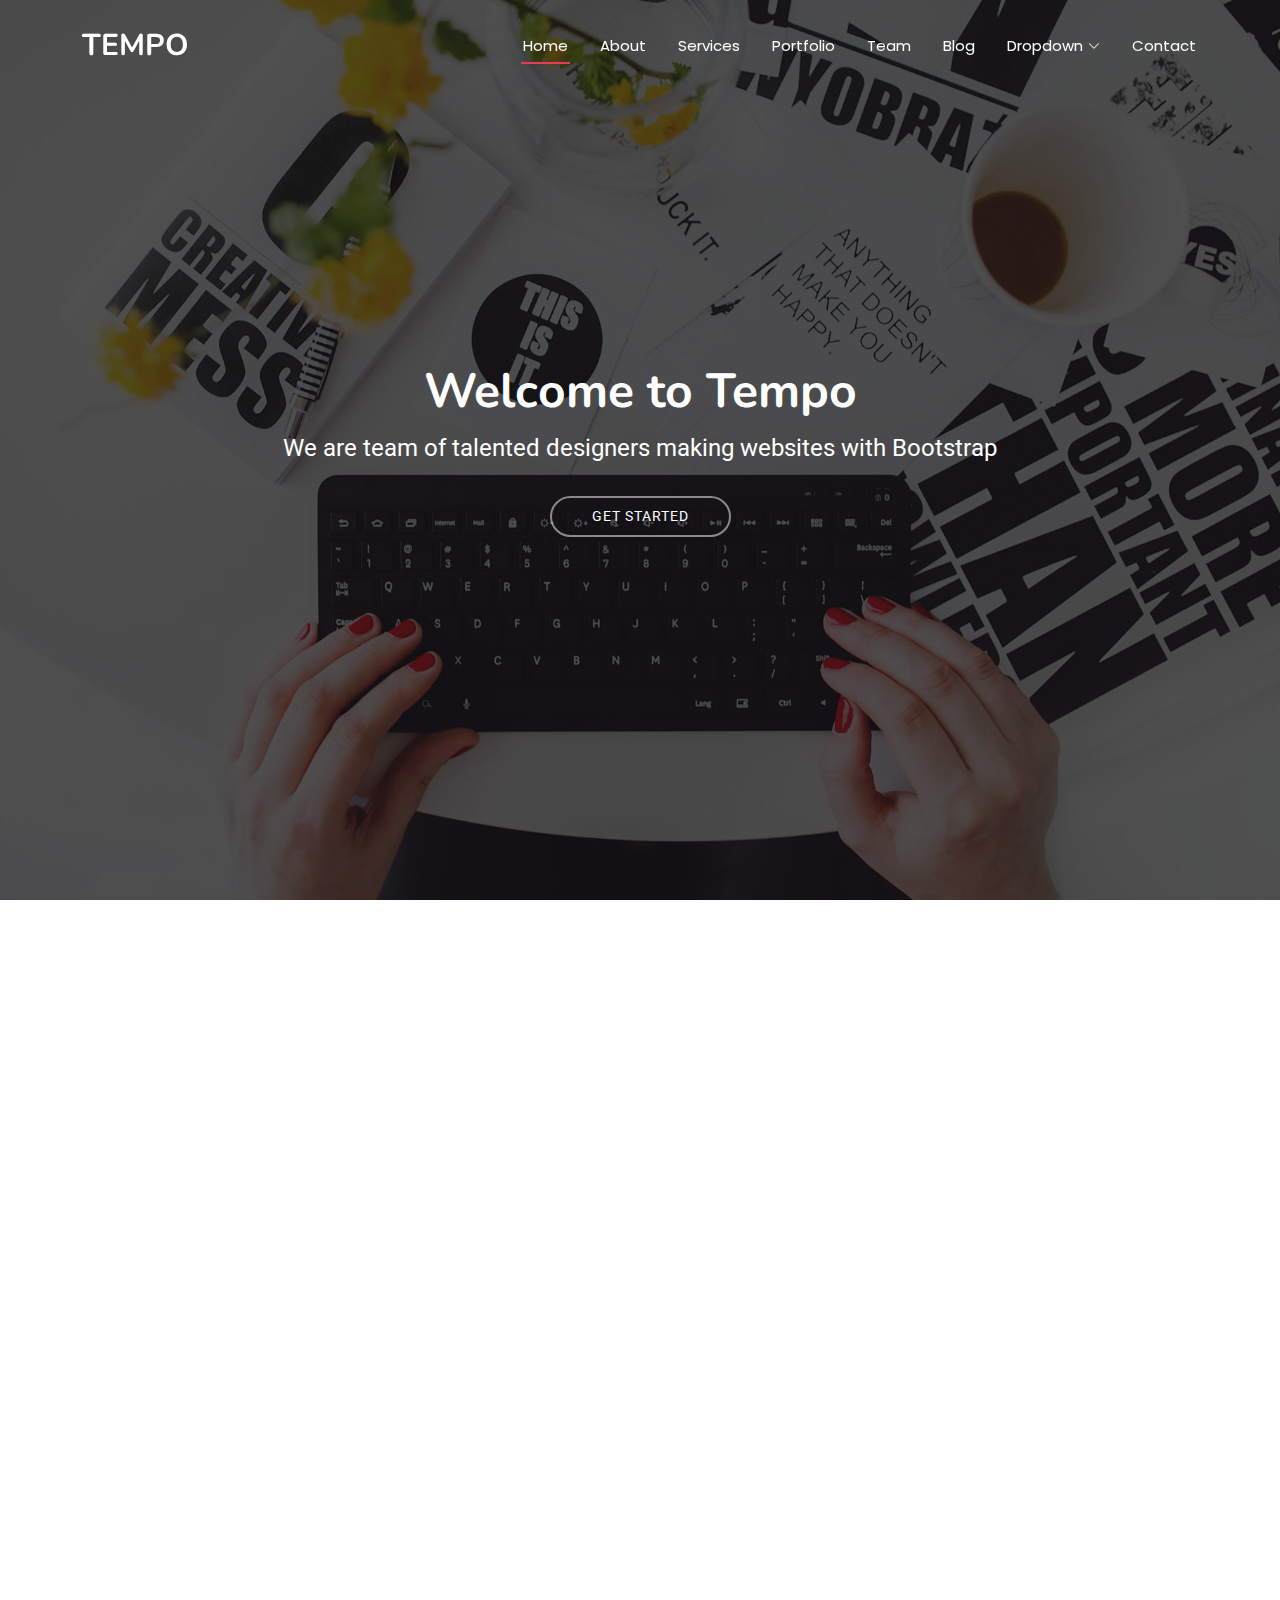
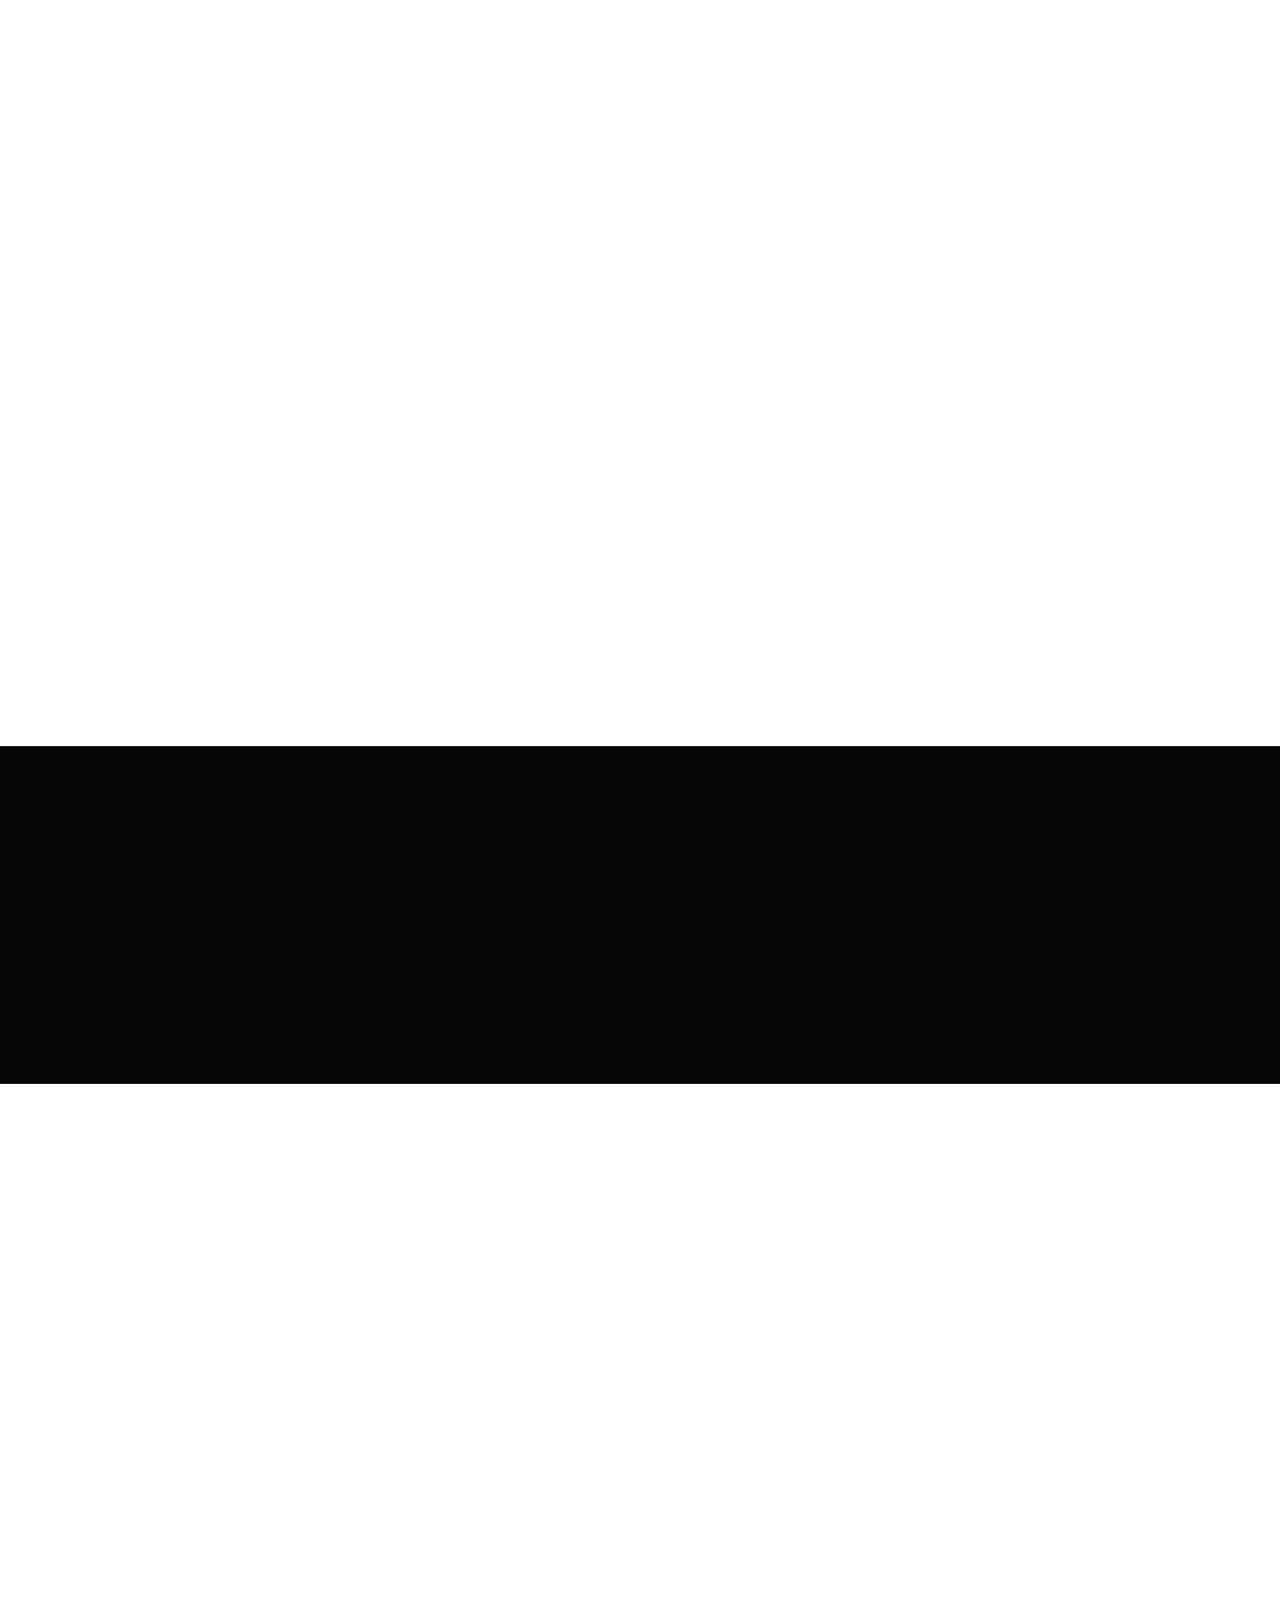
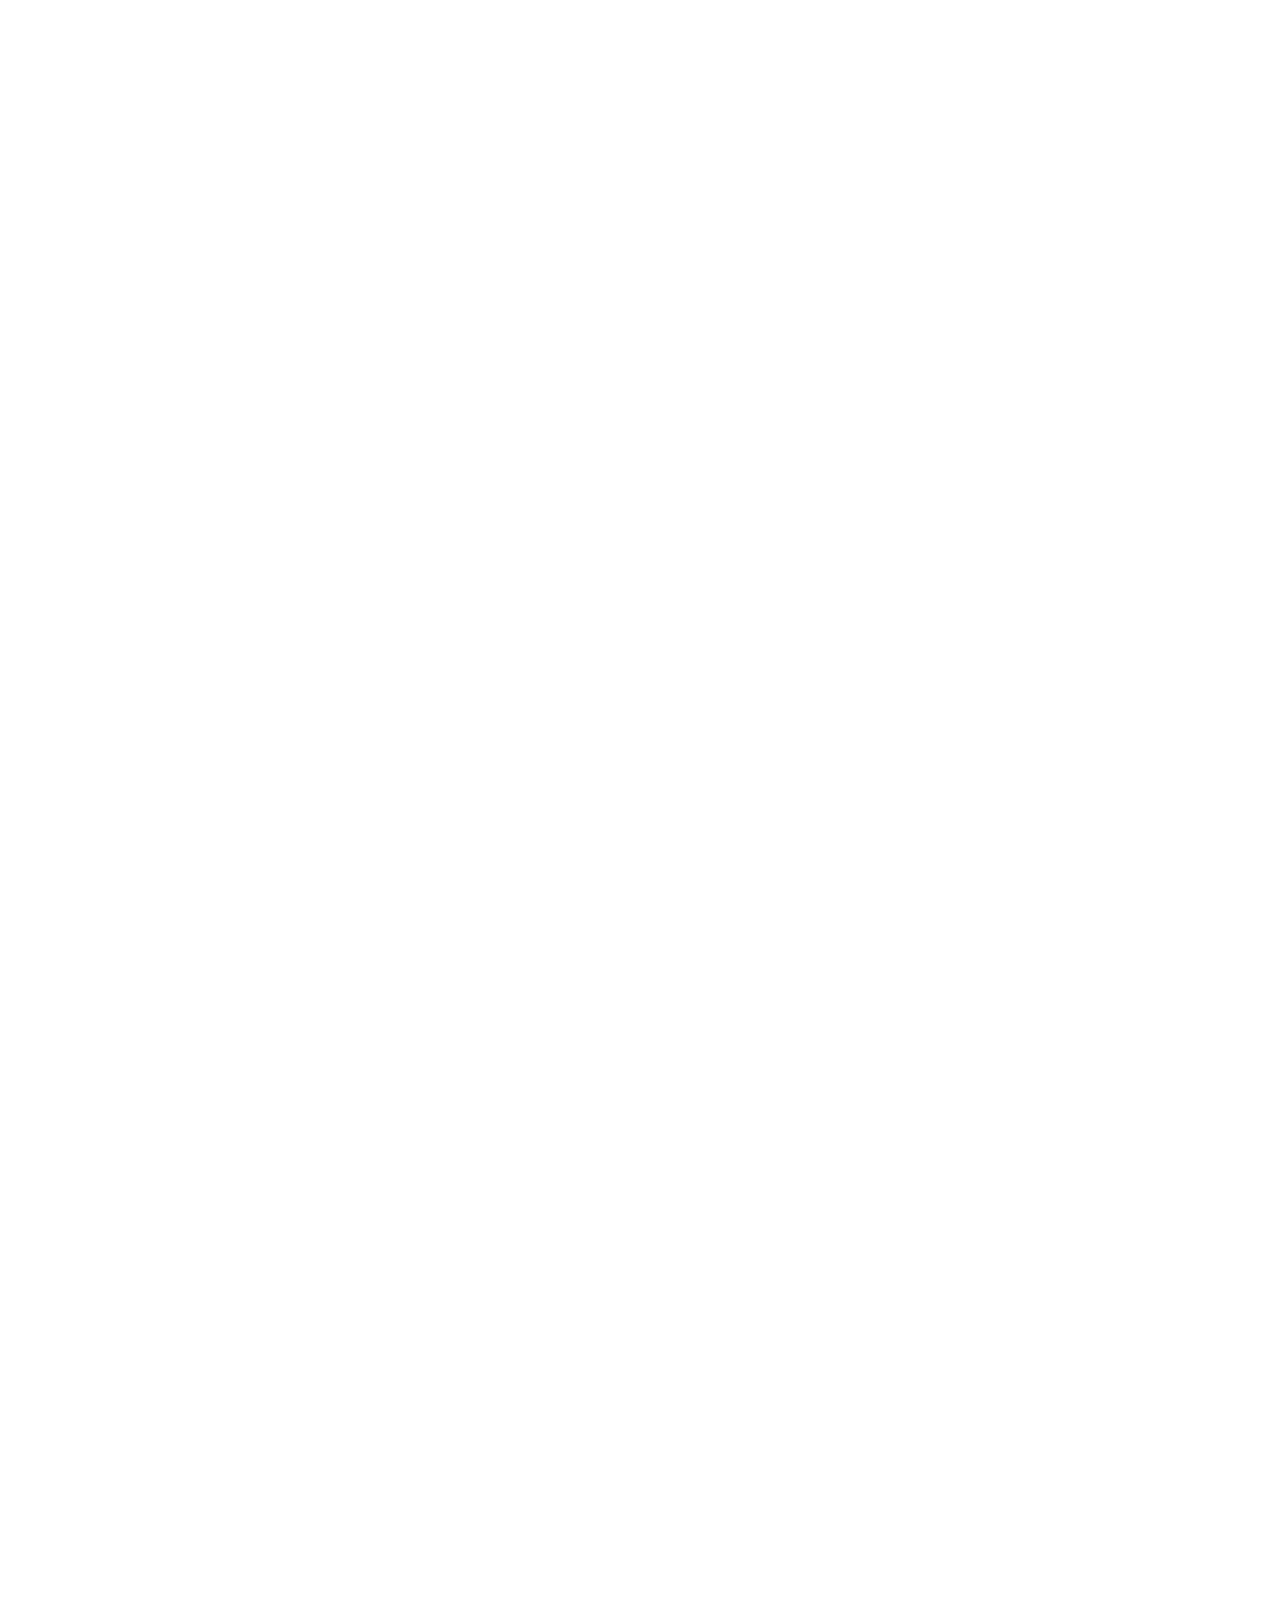
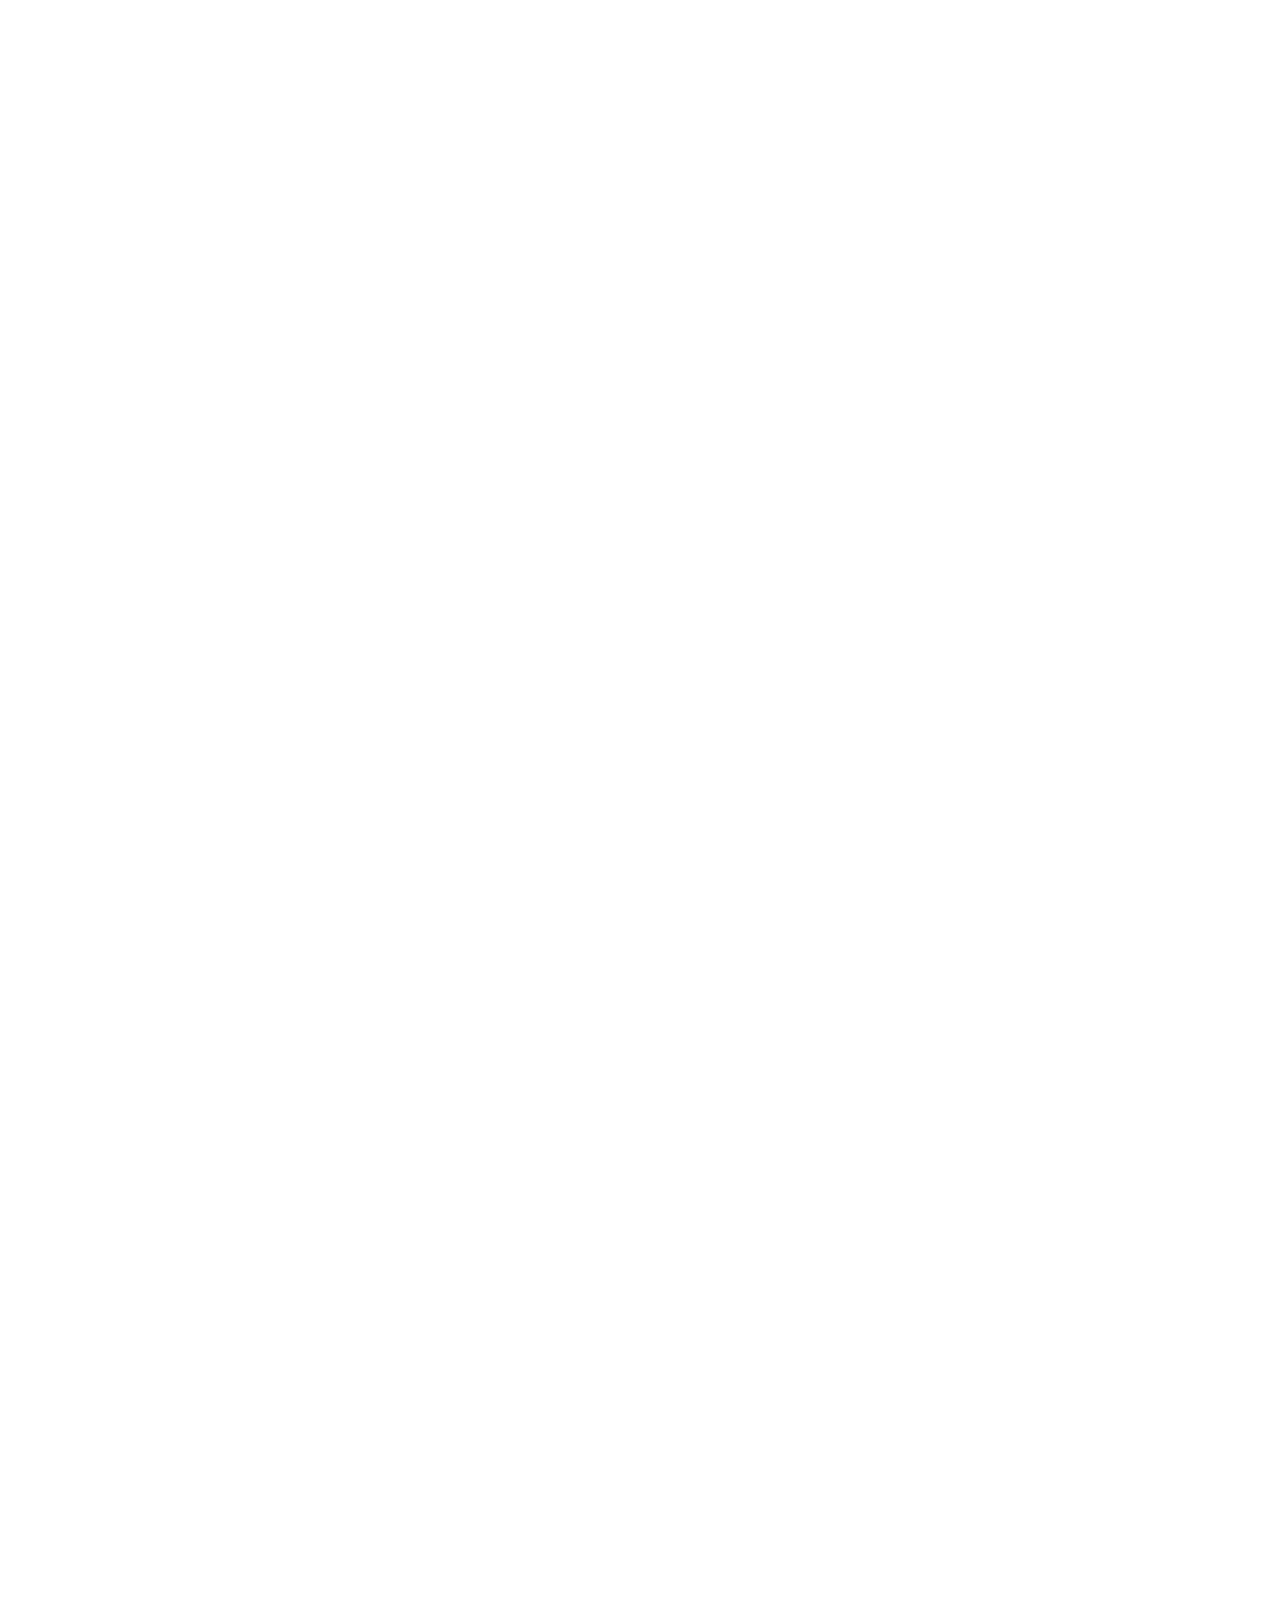
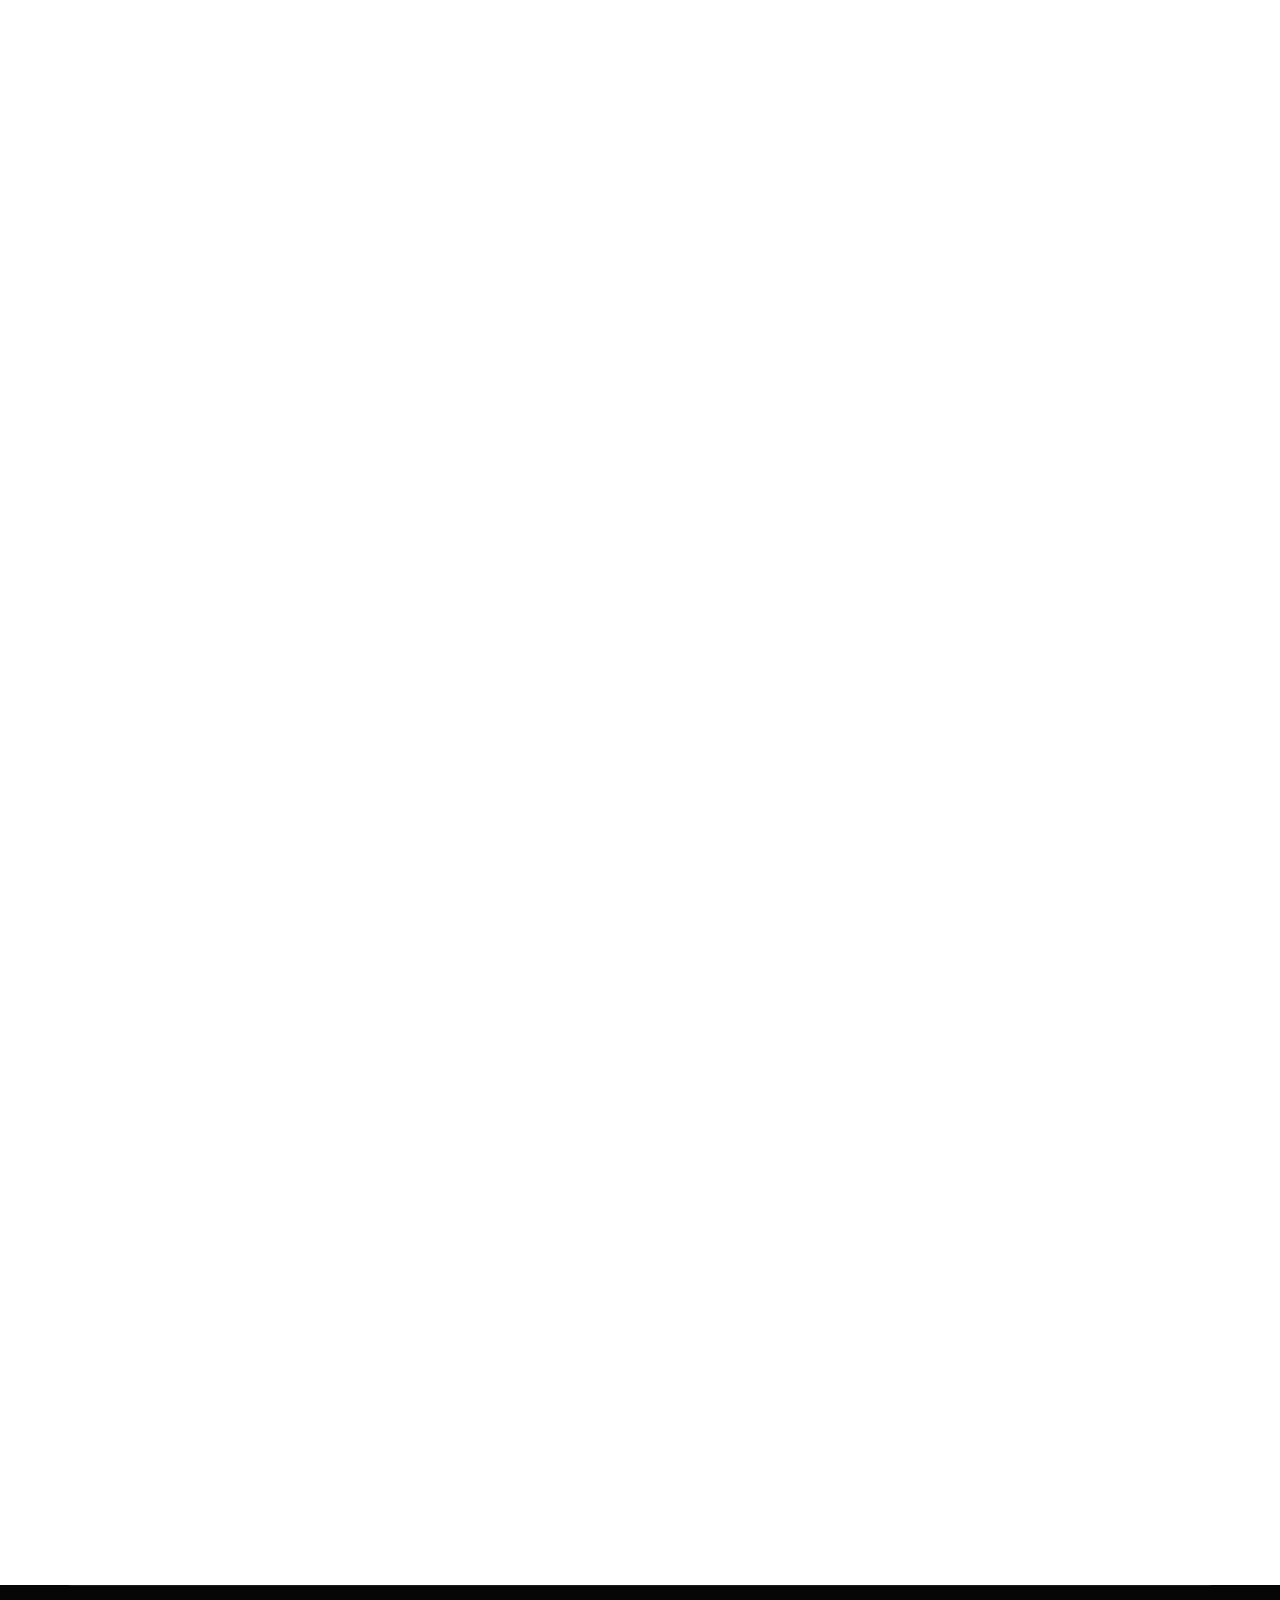
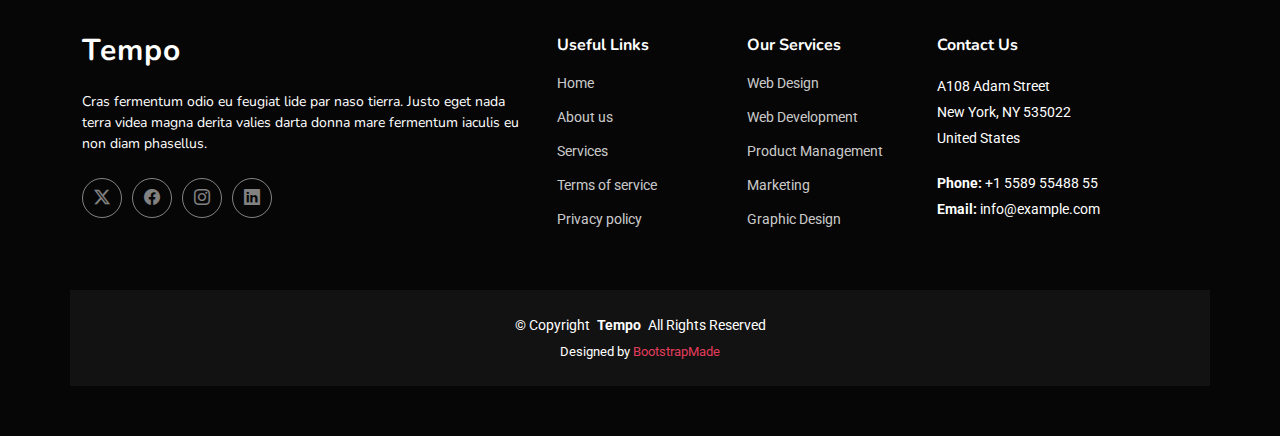
<file: frontend/Tempo/index.html>
<!DOCTYPE html>
<html lang="en">

<head>
  <meta charset="utf-8">
  <meta content="width=device-width, initial-scale=1.0" name="viewport">
  <title>Index - Tempo Bootstrap Template</title>
  <meta name="description" content="">
  <meta name="keywords" content="">

  <!-- Favicons -->
  <link href="assets/img/favicon.png" rel="icon">
  <link href="assets/img/apple-touch-icon.png" rel="apple-touch-icon">

  <!-- Fonts -->
  <link href="https://fonts.googleapis.com" rel="preconnect">
  <link href="https://fonts.gstatic.com" rel="preconnect" crossorigin>
  <link href="https://fonts.googleapis.com/css2?family=Roboto:ital,wght@0,100;0,300;0,400;0,500;0,700;0,900;1,100;1,300;1,400;1,500;1,700;1,900&family=Poppins:ital,wght@0,100;0,200;0,300;0,400;0,500;0,600;0,700;0,800;0,900;1,100;1,200;1,300;1,400;1,500;1,600;1,700;1,800;1,900&family=Nunito:ital,wght@0,200;0,300;0,400;0,500;0,600;0,700;0,800;0,900;1,200;1,300;1,400;1,500;1,600;1,700;1,800;1,900&display=swap" rel="stylesheet">

  <!-- Vendor CSS Files -->
  <link href="assets/vendor/bootstrap/css/bootstrap.min.css" rel="stylesheet">
  <link href="assets/vendor/bootstrap-icons/bootstrap-icons.css" rel="stylesheet">
  <link href="assets/vendor/aos/aos.css" rel="stylesheet">
  <link href="assets/vendor/glightbox/css/glightbox.min.css" rel="stylesheet">
  <link href="assets/vendor/swiper/swiper-bundle.min.css" rel="stylesheet">

  <!-- Main CSS File -->
  <link href="assets/css/main.css" rel="stylesheet">

  <!-- =======================================================
  * Template Name: Tempo
  * Template URL: https://bootstrapmade.com/tempo-free-onepage-bootstrap-theme/
  * Updated: Aug 07 2024 with Bootstrap v5.3.3
  * Author: BootstrapMade.com
  * License: https://bootstrapmade.com/license/
  ======================================================== -->
</head>

<body class="index-page">

  <header id="header" class="header d-flex align-items-center fixed-top">
    <div class="container-fluid container-xl position-relative d-flex align-items-center justify-content-between">

      <a href="index.html" class="logo d-flex align-items-center">
        <!-- Uncomment the line below if you also wish to use an image logo -->
        <!-- <img src="assets/img/logo.png" alt=""> -->
        <h1 class="sitename">Tempo</h1>
      </a>

      <nav id="navmenu" class="navmenu">
        <ul>
          <li><a href="#hero" class="active">Home</a></li>
          <li><a href="#about">About</a></li>
          <li><a href="#services">Services</a></li>
          <li><a href="#portfolio">Portfolio</a></li>
          <li><a href="#team">Team</a></li>
          <li><a href="blog.html">Blog</a></li>
          <li class="dropdown"><a href="#"><span>Dropdown</span> <i class="bi bi-chevron-down toggle-dropdown"></i></a>
            <ul>
              <li><a href="#">Dropdown 1</a></li>
              <li class="dropdown"><a href="#"><span>Deep Dropdown</span> <i class="bi bi-chevron-down toggle-dropdown"></i></a>
                <ul>
                  <li><a href="#">Deep Dropdown 1</a></li>
                  <li><a href="#">Deep Dropdown 2</a></li>
                  <li><a href="#">Deep Dropdown 3</a></li>
                  <li><a href="#">Deep Dropdown 4</a></li>
                  <li><a href="#">Deep Dropdown 5</a></li>
                </ul>
              </li>
              <li><a href="#">Dropdown 2</a></li>
              <li><a href="#">Dropdown 3</a></li>
              <li><a href="#">Dropdown 4</a></li>
            </ul>
          </li>
          <li><a href="#contact">Contact</a></li>
        </ul>
        <i class="mobile-nav-toggle d-xl-none bi bi-list"></i>
      </nav>

    </div>
  </header>

  <main class="main">

    <!-- Hero Section -->
    <section id="hero" class="hero section dark-background">

      <img src="assets/img/hero-bg.jpg" alt="" data-aos="fade-in">

      <div class="container text-center" data-aos="fade-up" data-aos-delay="100">
        <div class="row justify-content-center">
          <div class="col-lg-8">
            <h2>Welcome to Tempo</h2>
            <p>We are team of talented designers making websites with Bootstrap</p>
            <a href="#about" class="btn-get-started">Get Started</a>
          </div>
        </div>
      </div>

    </section><!-- /Hero Section -->

    <!-- About Section -->
    <section id="about" class="about section">

      <!-- Section Title -->
      <div class="container section-title" data-aos="fade-up">
        <h2>About</h2>
        <p><span>Learn More</span> <span class="description-title">About Us<br></span></p>
      </div><!-- End Section Title -->

      <div class="container">

        <div class="row gy-5">

          <div class="content col-xl-5 d-flex flex-column" data-aos="fade-up" data-aos-delay="100">
            <h3>Voluptatem dignissimos provident quasi</h3>
            <p>
              Lorem ipsum dolor sit amet, consectetur adipiscing elit, sed do eiusmod tempor incididunt ut labore et dolore magna aliqua. Duis aute irure dolor in reprehenderit
            </p>
            <a href="#" class="about-btn align-self-center align-self-xl-start"><span>About us</span> <i class="bi bi-chevron-right"></i></a>
          </div>

          <div class="col-xl-7" data-aos="fade-up" data-aos-delay="200">
            <div class="row gy-4">

              <div class="col-md-6 icon-box position-relative">
                <i class="bi bi-briefcase"></i>
                <h4><a href="" class="stretched-link">Corporis voluptates sit</a></h4>
                <p>Consequuntur sunt aut quasi enim aliquam quae harum pariatur laboris nisi ut aliquip</p>
              </div><!-- Icon-Box -->

              <div class="col-md-6 icon-box position-relative">
                <i class="bi bi-gem"></i>
                <h4><a href="" class="stretched-link">Ullamco laboris nisi</a></h4>
                <p>Excepteur sint occaecat cupidatat non proident, sunt in culpa qui officia deserunt</p>
              </div><!-- Icon-Box -->

              <div class="col-md-6 icon-box position-relative">
                <i class="bi bi-broadcast"></i>
                <h4><a href="" class="stretched-link">Labore consequatur</a></h4>
                <p>Aut suscipit aut cum nemo deleniti aut omnis. Doloribus ut maiores omnis facere</p>
              </div><!-- Icon-Box -->

              <div class="col-md-6 icon-box position-relative">
                <i class="bi bi-easel"></i>
                <h4><a href="" class="stretched-link">Beatae veritatis</a></h4>
                <p>Expedita veritatis consequuntur nihil tempore laudantium vitae denat pacta</p>
              </div><!-- Icon-Box -->

            </div>
          </div>

        </div>

      </div>

    </section><!-- /About Section -->

    <!-- Services Section -->
    <section id="services" class="services section">

      <!-- Section Title -->
      <div class="container section-title" data-aos="fade-up">
        <h2>Services</h2>
        <p>Check Our <span class="description-title">Services</span></p>
      </div><!-- End Section Title -->

      <div class="container">

        <div class="row gy-4">

          <div class="col-xl-3 col-md-6 d-flex" data-aos="fade-up" data-aos-delay="100">
            <div class="service-item position-relative">
              <div class="icon"><i class="bi bi-activity icon"></i></div>
              <h4><a href="" class="stretched-link">Lorem Ipsum</a></h4>
              <p>Voluptatum deleniti atque corrupti quos dolores et quas molestias excepturi</p>
            </div>
          </div><!-- End Service Item -->

          <div class="col-xl-3 col-md-6 d-flex" data-aos="fade-up" data-aos-delay="200">
            <div class="service-item position-relative">
              <div class="icon"><i class="bi bi-bounding-box-circles icon"></i></div>
              <h4><a href="" class="stretched-link">Sed ut perspici</a></h4>
              <p>Duis aute irure dolor in reprehenderit in voluptate velit esse cillum dolore</p>
            </div>
          </div><!-- End Service Item -->

          <div class="col-xl-3 col-md-6 d-flex" data-aos="fade-up" data-aos-delay="300">
            <div class="service-item position-relative">
              <div class="icon"><i class="bi bi-calendar4-week icon"></i></div>
              <h4><a href="" class="stretched-link">Magni Dolores</a></h4>
              <p>Excepteur sint occaecat cupidatat non proident, sunt in culpa qui officia</p>
            </div>
          </div><!-- End Service Item -->

          <div class="col-xl-3 col-md-6 d-flex" data-aos="fade-up" data-aos-delay="400">
            <div class="service-item position-relative">
              <div class="icon"><i class="bi bi-broadcast icon"></i></div>
              <h4><a href="" class="stretched-link">Nemo Enim</a></h4>
              <p>At vero eos et accusamus et iusto odio dignissimos ducimus qui blanditiis</p>
            </div>
          </div><!-- End Service Item -->

        </div>

      </div>

    </section><!-- /Services Section -->

    <!-- Features Section -->
    <section id="features" class="features section">

      <div class="container">

        <div class="row gy-4">

          <div class="col-lg-3 col-md-4" data-aos="fade-up" data-aos-delay="100">
            <div class="features-item">
              <i class="bi bi-eye" style="color: #ffbb2c;"></i>
              <h3><a href="" class="stretched-link">Lorem Ipsum</a></h3>
            </div>
          </div><!-- End Feature Item -->

          <div class="col-lg-3 col-md-4" data-aos="fade-up" data-aos-delay="200">
            <div class="features-item">
              <i class="bi bi-infinity" style="color: #5578ff;"></i>
              <h3><a href="" class="stretched-link">Dolor Sitema</a></h3>
            </div>
          </div><!-- End Feature Item -->

          <div class="col-lg-3 col-md-4" data-aos="fade-up" data-aos-delay="300">
            <div class="features-item">
              <i class="bi bi-mortarboard" style="color: #e80368;"></i>
              <h3><a href="" class="stretched-link">Sed perspiciatis</a></h3>
            </div>
          </div><!-- End Feature Item -->

          <div class="col-lg-3 col-md-4" data-aos="fade-up" data-aos-delay="400">
            <div class="features-item">
              <i class="bi bi-nut" style="color: #e361ff;"></i>
              <h3><a href="" class="stretched-link">Magni Dolores</a></h3>
            </div>
          </div><!-- End Feature Item -->

          <div class="col-lg-3 col-md-4" data-aos="fade-up" data-aos-delay="500">
            <div class="features-item">
              <i class="bi bi-shuffle" style="color: #47aeff;"></i>
              <h3><a href="" class="stretched-link">Nemo Enim</a></h3>
            </div>
          </div><!-- End Feature Item -->

          <div class="col-lg-3 col-md-4" data-aos="fade-up" data-aos-delay="600">
            <div class="features-item">
              <i class="bi bi-star" style="color: #ffa76e;"></i>
              <h3><a href="" class="stretched-link">Eiusmod Tempor</a></h3>
            </div>
          </div><!-- End Feature Item -->

          <div class="col-lg-3 col-md-4" data-aos="fade-up" data-aos-delay="700">
            <div class="features-item">
              <i class="bi bi-x-diamond" style="color: #11dbcf;"></i>
              <h3><a href="" class="stretched-link">Midela Teren</a></h3>
            </div>
          </div><!-- End Feature Item -->

          <div class="col-lg-3 col-md-4" data-aos="fade-up" data-aos-delay="800">
            <div class="features-item">
              <i class="bi bi-camera-video" style="color: #4233ff;"></i>
              <h3><a href="" class="stretched-link">Pira Neve</a></h3>
            </div>
          </div><!-- End Feature Item -->

          <div class="col-lg-3 col-md-4" data-aos="fade-up" data-aos-delay="900">
            <div class="features-item">
              <i class="bi bi-command" style="color: #b2904f;"></i>
              <h3><a href="" class="stretched-link">Dirada Pack</a></h3>
            </div>
          </div><!-- End Feature Item -->

          <div class="col-lg-3 col-md-4" data-aos="fade-up" data-aos-delay="1000">
            <div class="features-item">
              <i class="bi bi-dribbble" style="color: #b20969;"></i>
              <h3><a href="" class="stretched-link">Moton Ideal</a></h3>
            </div>
          </div><!-- End Feature Item -->

          <div class="col-lg-3 col-md-4" data-aos="fade-up" data-aos-delay="1100">
            <div class="features-item">
              <i class="bi bi-activity" style="color: #ff5828;"></i>
              <h3><a href="" class="stretched-link">Verdo Park</a></h3>
            </div>
          </div><!-- End Feature Item -->

          <div class="col-lg-3 col-md-4" data-aos="fade-up" data-aos-delay="1200">
            <div class="features-item">
              <i class="bi bi-brightness-high" style="color: #29cc61;"></i>
              <h3><a href="" class="stretched-link">Flavor Nivelanda</a></h3>
            </div>
          </div><!-- End Feature Item -->

        </div>

      </div>

    </section><!-- /Features Section -->

    <!-- Call To Action Section -->
    <section id="call-to-action" class="call-to-action section dark-background">

      <img src="assets/img/cta-bg.jpg" alt="">

      <div class="container">
        <div class="row justify-content-center" data-aos="zoom-in" data-aos-delay="100">
          <div class="col-xl-10">
            <div class="text-center">
              <h3>Call To Action</h3>
              <p>Duis aute irure dolor in reprehenderit in voluptate velit esse cillum dolore eu fugiat nulla pariatur. Excepteur sint occaecat cupidatat non proident, sunt in culpa qui officia deserunt mollit anim id est laborum.</p>
              <a class="cta-btn" href="#">Call To Action</a>
            </div>
          </div>
        </div>
      </div>

    </section><!-- /Call To Action Section -->

    <!-- Portfolio Section -->
    <section id="portfolio" class="portfolio section">

      <!-- Section Title -->
      <div class="container section-title" data-aos="fade-up">
        <h2>Portfolio</h2>
        <p><span>Check Our</span> <span class="description-title">Portfolio</span></p>
      </div><!-- End Section Title -->

      <div class="container">

        <div class="isotope-layout" data-default-filter="*" data-layout="masonry" data-sort="original-order">

          <ul class="portfolio-filters isotope-filters" data-aos="fade-up" data-aos-delay="100">
            <li data-filter="*" class="filter-active">All</li>
            <li data-filter=".filter-app">App</li>
            <li data-filter=".filter-product">Card</li>
            <li data-filter=".filter-branding">Web</li>
          </ul><!-- End Portfolio Filters -->

          <div class="row gy-4 isotope-container" data-aos="fade-up" data-aos-delay="200">

            <div class="col-lg-4 col-md-6 portfolio-item isotope-item filter-app">
              <img src="assets/img/masonry-portfolio/masonry-portfolio-1.jpg" class="img-fluid" alt="">
              <div class="portfolio-info">
                <h4>App 1</h4>
                <p>Lorem ipsum, dolor sit</p>
                <a href="assets/img/masonry-portfolio/masonry-portfolio-1.jpg" title="App 1" data-gallery="portfolio-gallery-app" class="glightbox preview-link"><i class="bi bi-zoom-in"></i></a>
                <a href="portfolio-details.html" title="More Details" class="details-link"><i class="bi bi-link-45deg"></i></a>
              </div>
            </div><!-- End Portfolio Item -->

            <div class="col-lg-4 col-md-6 portfolio-item isotope-item filter-product">
              <img src="assets/img/masonry-portfolio/masonry-portfolio-2.jpg" class="img-fluid" alt="">
              <div class="portfolio-info">
                <h4>Product 1</h4>
                <p>Lorem ipsum, dolor sit</p>
                <a href="assets/img/masonry-portfolio/masonry-portfolio-2.jpg" title="Product 1" data-gallery="portfolio-gallery-product" class="glightbox preview-link"><i class="bi bi-zoom-in"></i></a>
                <a href="portfolio-details.html" title="More Details" class="details-link"><i class="bi bi-link-45deg"></i></a>
              </div>
            </div><!-- End Portfolio Item -->

            <div class="col-lg-4 col-md-6 portfolio-item isotope-item filter-branding">
              <img src="assets/img/masonry-portfolio/masonry-portfolio-3.jpg" class="img-fluid" alt="">
              <div class="portfolio-info">
                <h4>Branding 1</h4>
                <p>Lorem ipsum, dolor sit</p>
                <a href="assets/img/masonry-portfolio/masonry-portfolio-3.jpg" title="Branding 1" data-gallery="portfolio-gallery-branding" class="glightbox preview-link"><i class="bi bi-zoom-in"></i></a>
                <a href="portfolio-details.html" title="More Details" class="details-link"><i class="bi bi-link-45deg"></i></a>
              </div>
            </div><!-- End Portfolio Item -->

            <div class="col-lg-4 col-md-6 portfolio-item isotope-item filter-app">
              <img src="assets/img/masonry-portfolio/masonry-portfolio-4.jpg" class="img-fluid" alt="">
              <div class="portfolio-info">
                <h4>App 2</h4>
                <p>Lorem ipsum, dolor sit</p>
                <a href="assets/img/masonry-portfolio/masonry-portfolio-4.jpg" title="App 2" data-gallery="portfolio-gallery-app" class="glightbox preview-link"><i class="bi bi-zoom-in"></i></a>
                <a href="portfolio-details.html" title="More Details" class="details-link"><i class="bi bi-link-45deg"></i></a>
              </div>
            </div><!-- End Portfolio Item -->

            <div class="col-lg-4 col-md-6 portfolio-item isotope-item filter-product">
              <img src="assets/img/masonry-portfolio/masonry-portfolio-5.jpg" class="img-fluid" alt="">
              <div class="portfolio-info">
                <h4>Product 2</h4>
                <p>Lorem ipsum, dolor sit</p>
                <a href="assets/img/masonry-portfolio/masonry-portfolio-5.jpg" title="Product 2" data-gallery="portfolio-gallery-product" class="glightbox preview-link"><i class="bi bi-zoom-in"></i></a>
                <a href="portfolio-details.html" title="More Details" class="details-link"><i class="bi bi-link-45deg"></i></a>
              </div>
            </div><!-- End Portfolio Item -->

            <div class="col-lg-4 col-md-6 portfolio-item isotope-item filter-branding">
              <img src="assets/img/masonry-portfolio/masonry-portfolio-6.jpg" class="img-fluid" alt="">
              <div class="portfolio-info">
                <h4>Branding 2</h4>
                <p>Lorem ipsum, dolor sit</p>
                <a href="assets/img/masonry-portfolio/masonry-portfolio-6.jpg" title="Branding 2" data-gallery="portfolio-gallery-branding" class="glightbox preview-link"><i class="bi bi-zoom-in"></i></a>
                <a href="portfolio-details.html" title="More Details" class="details-link"><i class="bi bi-link-45deg"></i></a>
              </div>
            </div><!-- End Portfolio Item -->

            <div class="col-lg-4 col-md-6 portfolio-item isotope-item filter-app">
              <img src="assets/img/masonry-portfolio/masonry-portfolio-7.jpg" class="img-fluid" alt="">
              <div class="portfolio-info">
                <h4>App 3</h4>
                <p>Lorem ipsum, dolor sit</p>
                <a href="assets/img/masonry-portfolio/masonry-portfolio-7.jpg" title="App 3" data-gallery="portfolio-gallery-app" class="glightbox preview-link"><i class="bi bi-zoom-in"></i></a>
                <a href="portfolio-details.html" title="More Details" class="details-link"><i class="bi bi-link-45deg"></i></a>
              </div>
            </div><!-- End Portfolio Item -->

            <div class="col-lg-4 col-md-6 portfolio-item isotope-item filter-product">
              <img src="assets/img/masonry-portfolio/masonry-portfolio-8.jpg" class="img-fluid" alt="">
              <div class="portfolio-info">
                <h4>Product 3</h4>
                <p>Lorem ipsum, dolor sit</p>
                <a href="assets/img/masonry-portfolio/masonry-portfolio-8.jpg" title="Product 3" data-gallery="portfolio-gallery-product" class="glightbox preview-link"><i class="bi bi-zoom-in"></i></a>
                <a href="portfolio-details.html" title="More Details" class="details-link"><i class="bi bi-link-45deg"></i></a>
              </div>
            </div><!-- End Portfolio Item -->

            <div class="col-lg-4 col-md-6 portfolio-item isotope-item filter-branding">
              <img src="assets/img/masonry-portfolio/masonry-portfolio-9.jpg" class="img-fluid" alt="">
              <div class="portfolio-info">
                <h4>Branding 3</h4>
                <p>Lorem ipsum, dolor sit</p>
                <a href="assets/img/masonry-portfolio/masonry-portfolio-9.jpg" title="Branding 2" data-gallery="portfolio-gallery-branding" class="glightbox preview-link"><i class="bi bi-zoom-in"></i></a>
                <a href="portfolio-details.html" title="More Details" class="details-link"><i class="bi bi-link-45deg"></i></a>
              </div>
            </div><!-- End Portfolio Item -->

          </div><!-- End Portfolio Container -->

        </div>

      </div>

    </section><!-- /Portfolio Section -->

    <!-- Pricing Section -->
    <section id="pricing" class="pricing section">

      <!-- Section Title -->
      <div class="container section-title" data-aos="fade-up">
        <h2>Pricing</h2>
        <p><span>Our Competing</span> <span class="description-title">Prices</span></p>
      </div><!-- End Section Title -->

      <div class="container" data-aos="zoom-in" data-aos-delay="100">

        <div class="row g-4">

          <div class="col-lg-4">
            <div class="pricing-item">
              <h3>Free Plan</h3>
              <div class="icon">
                <i class="bi bi-box"></i>
              </div>
              <h4><sup>$</sup>0<span> / month</span></h4>
              <ul>
                <li><i class="bi bi-check"></i> <span>Quam adipiscing vitae proin</span></li>
                <li><i class="bi bi-check"></i> <span>Nec feugiat nisl pretium</span></li>
                <li><i class="bi bi-check"></i> <span>Nulla at volutpat diam uteera</span></li>
                <li class="na"><i class="bi bi-x"></i> <span>Pharetra massa massa ultricies</span></li>
                <li class="na"><i class="bi bi-x"></i> <span>Massa ultricies mi quis hendrerit</span></li>
              </ul>
              <div class="text-center"><a href="#" class="buy-btn">Buy Now</a></div>
            </div>
          </div><!-- End Pricing Item -->

          <div class="col-lg-4">
            <div class="pricing-item featured">
              <h3>Business Plan</h3>
              <div class="icon">
                <i class="bi bi-rocket"></i>
              </div>

              <h4><sup>$</sup>29<span> / month</span></h4>
              <ul>
                <li><i class="bi bi-check"></i> <span>Quam adipiscing vitae proin</span></li>
                <li><i class="bi bi-check"></i> <span>Nec feugiat nisl pretium</span></li>
                <li><i class="bi bi-check"></i> <span>Nulla at volutpat diam uteera</span></li>
                <li><i class="bi bi-check"></i> <span>Pharetra massa massa ultricies</span></li>
                <li><i class="bi bi-check"></i> <span>Massa ultricies mi quis hendrerit</span></li>
              </ul>
              <div class="text-center"><a href="#" class="buy-btn">Buy Now</a></div>
            </div>
          </div><!-- End Pricing Item -->

          <div class="col-lg-4">
            <div class="pricing-item">
              <h3>Developer Plan</h3>
              <div class="icon">
                <i class="bi bi-send"></i>
              </div>
              <h4><sup>$</sup>49<span> / month</span></h4>
              <ul>
                <li><i class="bi bi-check"></i> <span>Quam adipiscing vitae proin</span></li>
                <li><i class="bi bi-check"></i> <span>Nec feugiat nisl pretium</span></li>
                <li><i class="bi bi-check"></i> <span>Nulla at volutpat diam uteera</span></li>
                <li><i class="bi bi-check"></i> <span>Pharetra massa massa ultricies</span></li>
                <li><i class="bi bi-check"></i> <span>Massa ultricies mi quis hendrerit</span></li>
              </ul>
              <div class="text-center"><a href="#" class="buy-btn">Buy Now</a></div>
            </div>
          </div><!-- End Pricing Item -->

        </div>

      </div>

    </section><!-- /Pricing Section -->

    <!-- Faq Section -->
    <section id="faq" class="faq section">

      <!-- Section Title -->
      <div class="container section-title" data-aos="fade-up">
        <h2>Frequently Asked Questions</h2>
        <p><span>Section Title</span> <span class="description-title">Direda Flowed</span></p>
      </div><!-- End Section Title -->

      <div class="container">

        <div class="row justify-content-center">

          <div class="col-lg-10" data-aos="fade-up" data-aos-delay="100">

            <div class="faq-container">

              <div class="faq-item faq-active">
                <h3>Non consectetur a erat nam at lectus urna duis?</h3>
                <div class="faq-content">
                  <p>Feugiat pretium nibh ipsum consequat. Tempus iaculis urna id volutpat lacus laoreet non curabitur gravida. Venenatis lectus magna fringilla urna porttitor rhoncus dolor purus non.</p>
                </div>
                <i class="faq-toggle bi bi-chevron-right"></i>
              </div><!-- End Faq item-->

              <div class="faq-item">
                <h3>Feugiat scelerisque varius morbi enim nunc faucibus?</h3>
                <div class="faq-content">
                  <p>Dolor sit amet consectetur adipiscing elit pellentesque habitant morbi. Id interdum velit laoreet id donec ultrices. Fringilla phasellus faucibus scelerisque eleifend donec pretium. Est pellentesque elit ullamcorper dignissim. Mauris ultrices eros in cursus turpis massa tincidunt dui.</p>
                </div>
                <i class="faq-toggle bi bi-chevron-right"></i>
              </div><!-- End Faq item-->

              <div class="faq-item">
                <h3>Dolor sit amet consectetur adipiscing elit pellentesque?</h3>
                <div class="faq-content">
                  <p>Eleifend mi in nulla posuere sollicitudin aliquam ultrices sagittis orci. Faucibus pulvinar elementum integer enim. Sem nulla pharetra diam sit amet nisl suscipit. Rutrum tellus pellentesque eu tincidunt. Lectus urna duis convallis convallis tellus. Urna molestie at elementum eu facilisis sed odio morbi quis</p>
                </div>
                <i class="faq-toggle bi bi-chevron-right"></i>
              </div><!-- End Faq item-->

              <div class="faq-item">
                <h3>Ac odio tempor orci dapibus. Aliquam eleifend mi in nulla?</h3>
                <div class="faq-content">
                  <p>Dolor sit amet consectetur adipiscing elit pellentesque habitant morbi. Id interdum velit laoreet id donec ultrices. Fringilla phasellus faucibus scelerisque eleifend donec pretium. Est pellentesque elit ullamcorper dignissim. Mauris ultrices eros in cursus turpis massa tincidunt dui.</p>
                </div>
                <i class="faq-toggle bi bi-chevron-right"></i>
              </div><!-- End Faq item-->

              <div class="faq-item">
                <h3>Tempus quam pellentesque nec nam aliquam sem et tortor?</h3>
                <div class="faq-content">
                  <p>Molestie a iaculis at erat pellentesque adipiscing commodo. Dignissim suspendisse in est ante in. Nunc vel risus commodo viverra maecenas accumsan. Sit amet nisl suscipit adipiscing bibendum est. Purus gravida quis blandit turpis cursus in</p>
                </div>
                <i class="faq-toggle bi bi-chevron-right"></i>
              </div><!-- End Faq item-->

              <div class="faq-item">
                <h3>Perspiciatis quod quo quos nulla quo illum ullam?</h3>
                <div class="faq-content">
                  <p>Enim ea facilis quaerat voluptas quidem et dolorem. Quis et consequatur non sed in suscipit sequi. Distinctio ipsam dolore et.</p>
                </div>
                <i class="faq-toggle bi bi-chevron-right"></i>
              </div><!-- End Faq item-->

            </div>

          </div><!-- End Faq Column-->

        </div>

      </div>

    </section><!-- /Faq Section -->

    <!-- Team Section -->
    <section id="team" class="team section">

      <!-- Section Title -->
      <div class="container section-title" data-aos="fade-up">
        <h2>Team</h2>
        <p><span>Section Title</span> <span class="description-title">Direda Flowed</span></p>
      </div><!-- End Section Title -->

      <div class="container">

        <div class="row gy-4">

          <div class="col-lg-3 col-md-6 d-flex align-items-stretch" data-aos="fade-up" data-aos-delay="100">
            <div class="team-member">
              <div class="member-img">
                <img src="assets/img/team/team-1.jpg" class="img-fluid" alt="">
                <div class="social">
                  <a href=""><i class="bi bi-twitter-x"></i></a>
                  <a href=""><i class="bi bi-facebook"></i></a>
                  <a href=""><i class="bi bi-instagram"></i></a>
                  <a href=""><i class="bi bi-linkedin"></i></a>
                </div>
              </div>
              <div class="member-info">
                <h4>Walter White</h4>
                <span>Chief Executive Officer</span>
              </div>
            </div>
          </div><!-- End Team Member -->

          <div class="col-lg-3 col-md-6 d-flex align-items-stretch" data-aos="fade-up" data-aos-delay="200">
            <div class="team-member">
              <div class="member-img">
                <img src="assets/img/team/team-2.jpg" class="img-fluid" alt="">
                <div class="social">
                  <a href=""><i class="bi bi-twitter-x"></i></a>
                  <a href=""><i class="bi bi-facebook"></i></a>
                  <a href=""><i class="bi bi-instagram"></i></a>
                  <a href=""><i class="bi bi-linkedin"></i></a>
                </div>
              </div>
              <div class="member-info">
                <h4>Sarah Jhonson</h4>
                <span>Product Manager</span>
              </div>
            </div>
          </div><!-- End Team Member -->

          <div class="col-lg-3 col-md-6 d-flex align-items-stretch" data-aos="fade-up" data-aos-delay="300">
            <div class="team-member">
              <div class="member-img">
                <img src="assets/img/team/team-3.jpg" class="img-fluid" alt="">
                <div class="social">
                  <a href=""><i class="bi bi-twitter-x"></i></a>
                  <a href=""><i class="bi bi-facebook"></i></a>
                  <a href=""><i class="bi bi-instagram"></i></a>
                  <a href=""><i class="bi bi-linkedin"></i></a>
                </div>
              </div>
              <div class="member-info">
                <h4>William Anderson</h4>
                <span>CTO</span>
              </div>
            </div>
          </div><!-- End Team Member -->

          <div class="col-lg-3 col-md-6 d-flex align-items-stretch" data-aos="fade-up" data-aos-delay="400">
            <div class="team-member">
              <div class="member-img">
                <img src="assets/img/team/team-4.jpg" class="img-fluid" alt="">
                <div class="social">
                  <a href=""><i class="bi bi-twitter-x"></i></a>
                  <a href=""><i class="bi bi-facebook"></i></a>
                  <a href=""><i class="bi bi-instagram"></i></a>
                  <a href=""><i class="bi bi-linkedin"></i></a>
                </div>
              </div>
              <div class="member-info">
                <h4>Amanda Jepson</h4>
                <span>Accountant</span>
              </div>
            </div>
          </div><!-- End Team Member -->

        </div>

      </div>

    </section><!-- /Team Section -->

    <!-- Team 2 Section -->
    <section id="team-2" class="team-2 section">

      <!-- Section Title -->
      <div class="container section-title" data-aos="fade-up">
        <h2>Team</h2>
        <p>Our Hardworking <span class="description-title">Team</span></p>
      </div><!-- End Section Title -->

      <div class="container">

        <div class="row gy-4">

          <div class="col-lg-3 col-md-6" data-aos="fade-up" data-aos-delay="100">
            <div class="member">
              <img src="assets/img/team/team-1.jpg" class="img-fluid" alt="">
              <div class="member-info">
                <div class="member-info-content">
                  <h4>Walter White</h4>
                  <span>Chief Executive Officer</span>
                  <div class="social">
                    <a href=""><i class="bi bi-twitter-x"></i></a>
                    <a href=""><i class="bi bi-facebook"></i></a>
                    <a href=""><i class="bi bi-instagram"></i></a>
                    <a href=""><i class="bi bi-linkedin"></i></a>
                  </div>
                </div>
              </div>
            </div>
          </div><!-- End Team Member -->

          <div class="col-lg-3 col-md-6" data-aos="fade-up" data-aos-delay="200">
            <div class="member">
              <img src="assets/img/team/team-2.jpg" class="img-fluid" alt="">
              <div class="member-info">
                <div class="member-info-content">
                  <h4>Sarah Jhonson</h4>
                  <span>Product Manager</span>
                  <div class="social">
                    <a href=""><i class="bi bi-twitter-x"></i></a>
                    <a href=""><i class="bi bi-facebook"></i></a>
                    <a href=""><i class="bi bi-instagram"></i></a>
                    <a href=""><i class="bi bi-linkedin"></i></a>
                  </div>
                </div>
              </div>
            </div>
          </div><!-- End Team Member -->

          <div class="col-lg-3 col-md-6" data-aos="fade-up" data-aos-delay="300">
            <div class="member">
              <img src="assets/img/team/team-3.jpg" class="img-fluid" alt="">
              <div class="member-info">
                <div class="member-info-content">
                  <h4>William Anderson</h4>
                  <span>CTO</span>
                  <div class="social">
                    <a href=""><i class="bi bi-twitter-x"></i></a>
                    <a href=""><i class="bi bi-facebook"></i></a>
                    <a href=""><i class="bi bi-instagram"></i></a>
                    <a href=""><i class="bi bi-linkedin"></i></a>
                  </div>
                </div>
              </div>
            </div>
          </div><!-- End Team Member -->

          <div class="col-lg-3 col-md-6" data-aos="fade-up" data-aos-delay="400">
            <div class="member">
              <img src="assets/img/team/team-4.jpg" class="img-fluid" alt="">
              <div class="member-info">
                <div class="member-info-content">
                  <h4>Amanda Jepson</h4>
                  <span>Accountant</span>
                  <div class="social">
                    <a href=""><i class="bi bi-twitter-x"></i></a>
                    <a href=""><i class="bi bi-facebook"></i></a>
                    <a href=""><i class="bi bi-instagram"></i></a>
                    <a href=""><i class="bi bi-linkedin"></i></a>
                  </div>
                </div>
              </div>
            </div>
          </div><!-- End Team Member -->

        </div>

      </div>

    </section><!-- /Team 2 Section -->

    <!-- Contact Section -->
    <section id="contact" class="contact section">

      <!-- Section Title -->
      <div class="container section-title" data-aos="fade-up">
        <h2>Contact</h2>
        <p><span>Need Help?</span> <span class="description-title">Contact us<br></span></p>
      </div><!-- End Section Title -->

      <div class="container" data-aos="fade-up" data-aos-delay="100">

        <div class="mb-4" data-aos="fade-up" data-aos-delay="200">
          <iframe style="border:0; width: 100%; height: 270px;" src="https://www.google.com/maps/embed?pb=!1m14!1m8!1m3!1d48389.78314118045!2d-74.006138!3d40.710059!3m2!1i1024!2i768!4f13.1!3m3!1m2!1s0x89c25a22a3bda30d%3A0xb89d1fe6bc499443!2sDowntown%20Conference%20Center!5e0!3m2!1sen!2sus!4v1676961268712!5m2!1sen!2sus" frameborder="0" allowfullscreen="" loading="lazy" referrerpolicy="no-referrer-when-downgrade"></iframe>
        </div><!-- End Google Maps -->

        <div class="row gy-4">

          <div class="col-lg-4">
            <div class="info-item d-flex" data-aos="fade-up" data-aos-delay="300">
              <i class="bi bi-geo-alt flex-shrink-0"></i>
              <div>
                <h3>Address</h3>
                <p>A108 Adam Street, New York, NY 535022</p>
              </div>
            </div><!-- End Info Item -->

            <div class="info-item d-flex" data-aos="fade-up" data-aos-delay="400">
              <i class="bi bi-telephone flex-shrink-0"></i>
              <div>
                <h3>Call Us</h3>
                <p>+1 5589 55488 55</p>
              </div>
            </div><!-- End Info Item -->

            <div class="info-item d-flex" data-aos="fade-up" data-aos-delay="500">
              <i class="bi bi-envelope flex-shrink-0"></i>
              <div>
                <h3>Email Us</h3>
                <p>info@example.com</p>
              </div>
            </div><!-- End Info Item -->

          </div>

          <div class="col-lg-8">
            <form action="forms/contact.php" method="post" class="php-email-form" data-aos="fade-up" data-aos-delay="200">
              <div class="row gy-4">

                <div class="col-md-6">
                  <input type="text" name="name" class="form-control" placeholder="Your Name" required="">
                </div>

                <div class="col-md-6 ">
                  <input type="email" class="form-control" name="email" placeholder="Your Email" required="">
                </div>

                <div class="col-md-12">
                  <input type="text" class="form-control" name="subject" placeholder="Subject" required="">
                </div>

                <div class="col-md-12">
                  <textarea class="form-control" name="message" rows="6" placeholder="Message" required=""></textarea>
                </div>

                <div class="col-md-12 text-center">
                  <div class="loading">Loading</div>
                  <div class="error-message"></div>
                  <div class="sent-message">Your message has been sent. Thank you!</div>

                  <button type="submit">Send Message</button>
                </div>

              </div>
            </form>
          </div><!-- End Contact Form -->

        </div>

      </div>

    </section><!-- /Contact Section -->

  </main>

  <footer id="footer" class="footer dark-background">

    <div class="container footer-top">
      <div class="row gy-4">
        <div class="col-lg-5 col-md-12 footer-about">
          <a href="index.html" class="logo d-flex align-items-center">
            <span class="sitename">Tempo</span>
          </a>
          <p>Cras fermentum odio eu feugiat lide par naso tierra. Justo eget nada terra videa magna derita valies darta donna mare fermentum iaculis eu non diam phasellus.</p>
          <div class="social-links d-flex mt-4">
            <a href=""><i class="bi bi-twitter-x"></i></a>
            <a href=""><i class="bi bi-facebook"></i></a>
            <a href=""><i class="bi bi-instagram"></i></a>
            <a href=""><i class="bi bi-linkedin"></i></a>
          </div>
        </div>

        <div class="col-lg-2 col-6 footer-links">
          <h4>Useful Links</h4>
          <ul>
            <li><a href="#">Home</a></li>
            <li><a href="#">About us</a></li>
            <li><a href="#">Services</a></li>
            <li><a href="#">Terms of service</a></li>
            <li><a href="#">Privacy policy</a></li>
          </ul>
        </div>

        <div class="col-lg-2 col-6 footer-links">
          <h4>Our Services</h4>
          <ul>
            <li><a href="#">Web Design</a></li>
            <li><a href="#">Web Development</a></li>
            <li><a href="#">Product Management</a></li>
            <li><a href="#">Marketing</a></li>
            <li><a href="#">Graphic Design</a></li>
          </ul>
        </div>

        <div class="col-lg-3 col-md-12 footer-contact text-center text-md-start">
          <h4>Contact Us</h4>
          <p>A108 Adam Street</p>
          <p>New York, NY 535022</p>
          <p>United States</p>
          <p class="mt-4"><strong>Phone:</strong> <span>+1 5589 55488 55</span></p>
          <p><strong>Email:</strong> <span>info@example.com</span></p>
        </div>

      </div>
    </div>

    <div class="container copyright text-center mt-4">
      <p>© <span>Copyright</span> <strong class="px-1 sitename">Tempo</strong> <span>All Rights Reserved</span></p>
      <div class="credits">
        <!-- All the links in the footer should remain intact. -->
        <!-- You can delete the links only if you've purchased the pro version. -->
        <!-- Licensing information: https://bootstrapmade.com/license/ -->
        <!-- Purchase the pro version with working PHP/AJAX contact form: [buy-url] -->
        Designed by <a href="https://bootstrapmade.com/">BootstrapMade</a>
      </div>
    </div>

  </footer>

  <!-- Scroll Top -->
  <a href="#" id="scroll-top" class="scroll-top d-flex align-items-center justify-content-center"><i class="bi bi-arrow-up-short"></i></a>

  <!-- Preloader -->
  <div id="preloader"></div>

  <!-- Vendor JS Files -->
  <script src="assets/vendor/bootstrap/js/bootstrap.bundle.min.js"></script>
  <script src="assets/vendor/php-email-form/validate.js"></script>
  <script src="assets/vendor/aos/aos.js"></script>
  <script src="assets/vendor/glightbox/js/glightbox.min.js"></script>
  <script src="assets/vendor/imagesloaded/imagesloaded.pkgd.min.js"></script>
  <script src="assets/vendor/isotope-layout/isotope.pkgd.min.js"></script>
  <script src="assets/vendor/swiper/swiper-bundle.min.js"></script>

  <!-- Main JS File -->
  <script src="assets/js/main.js"></script>

</body>

</html>
</file>
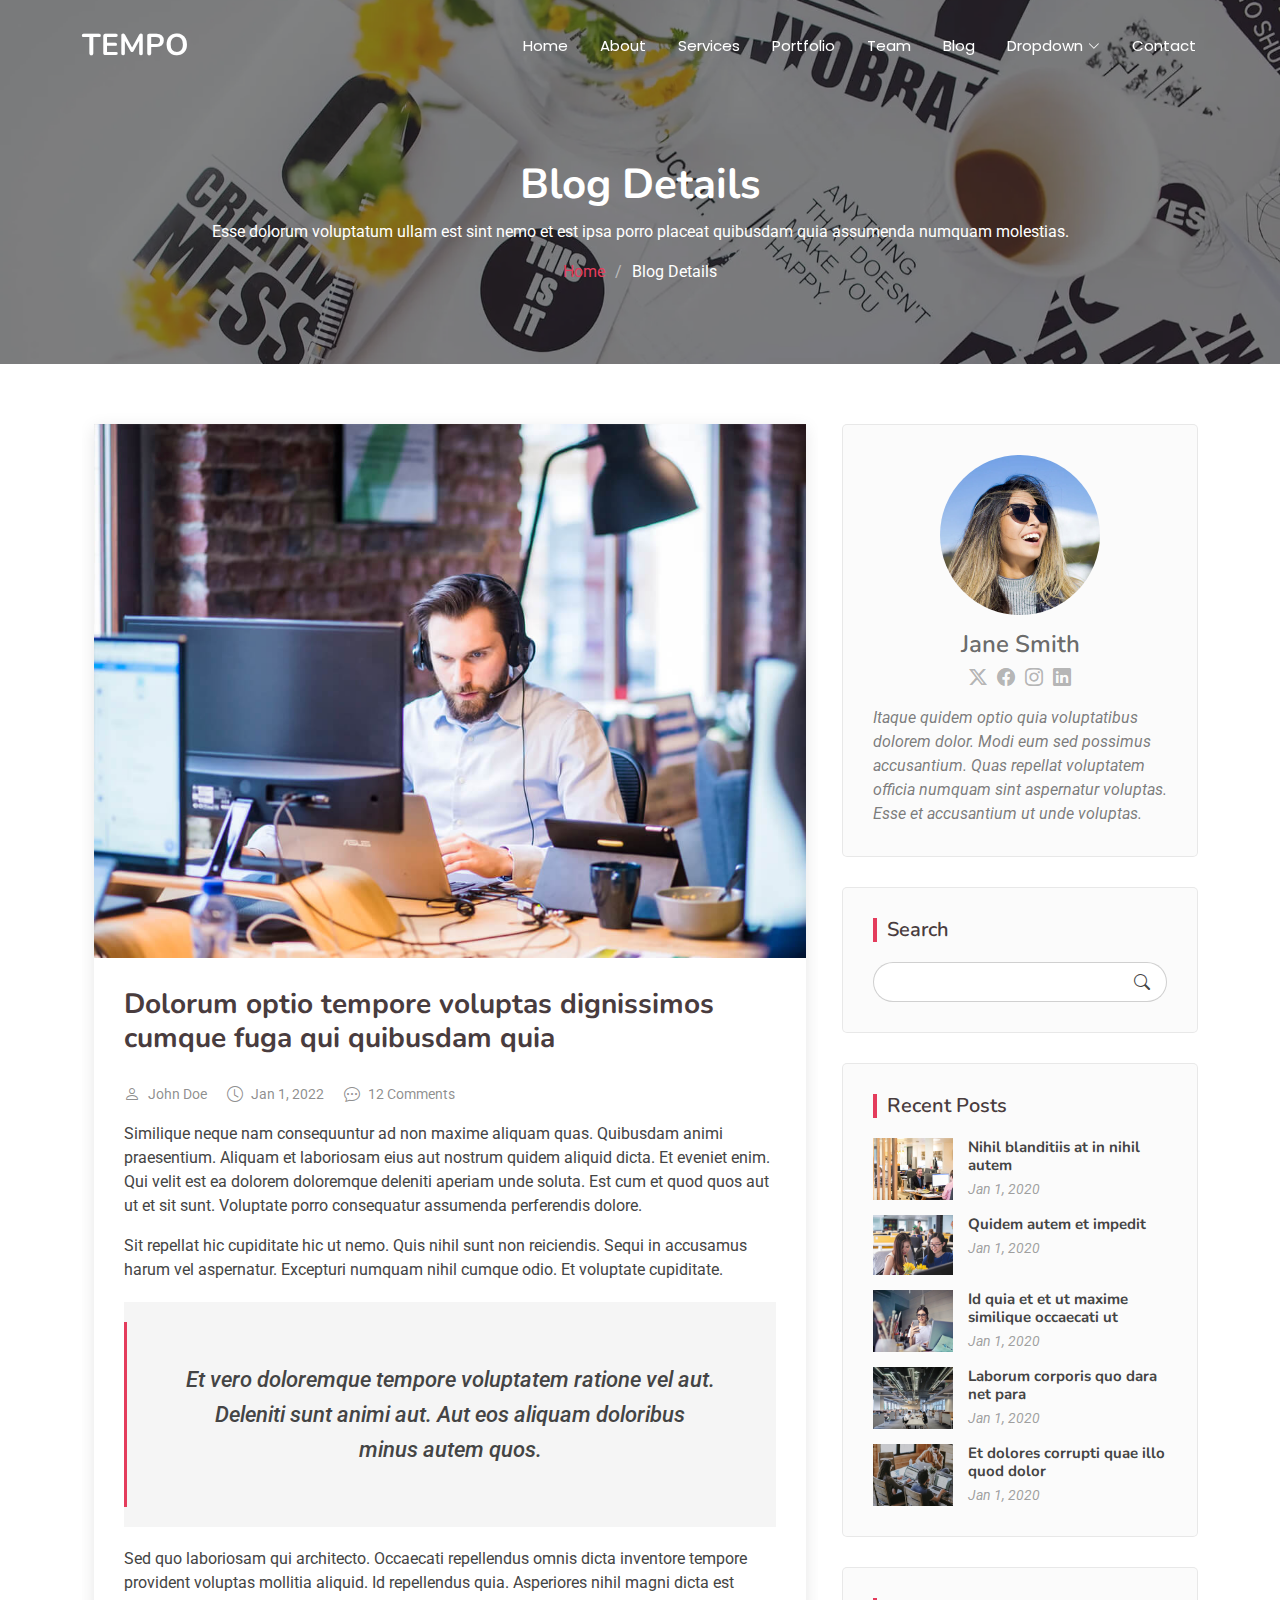
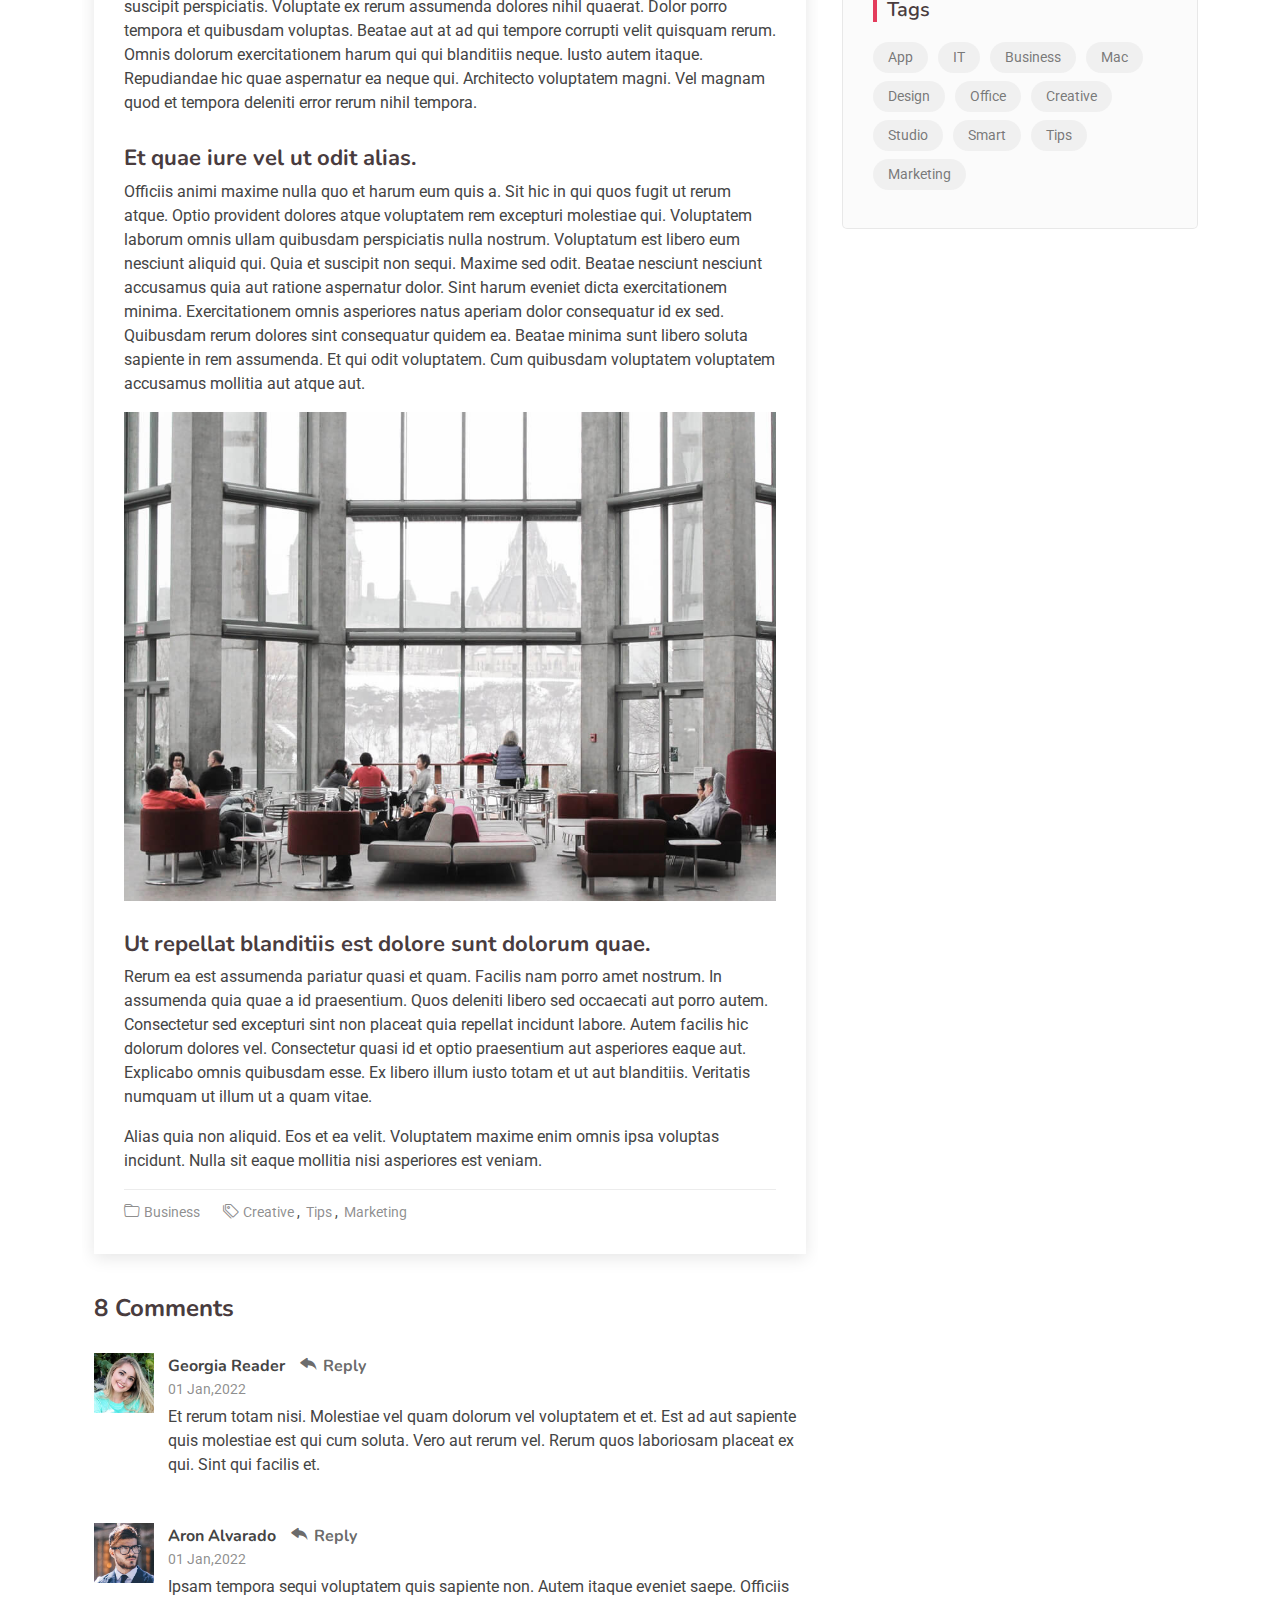
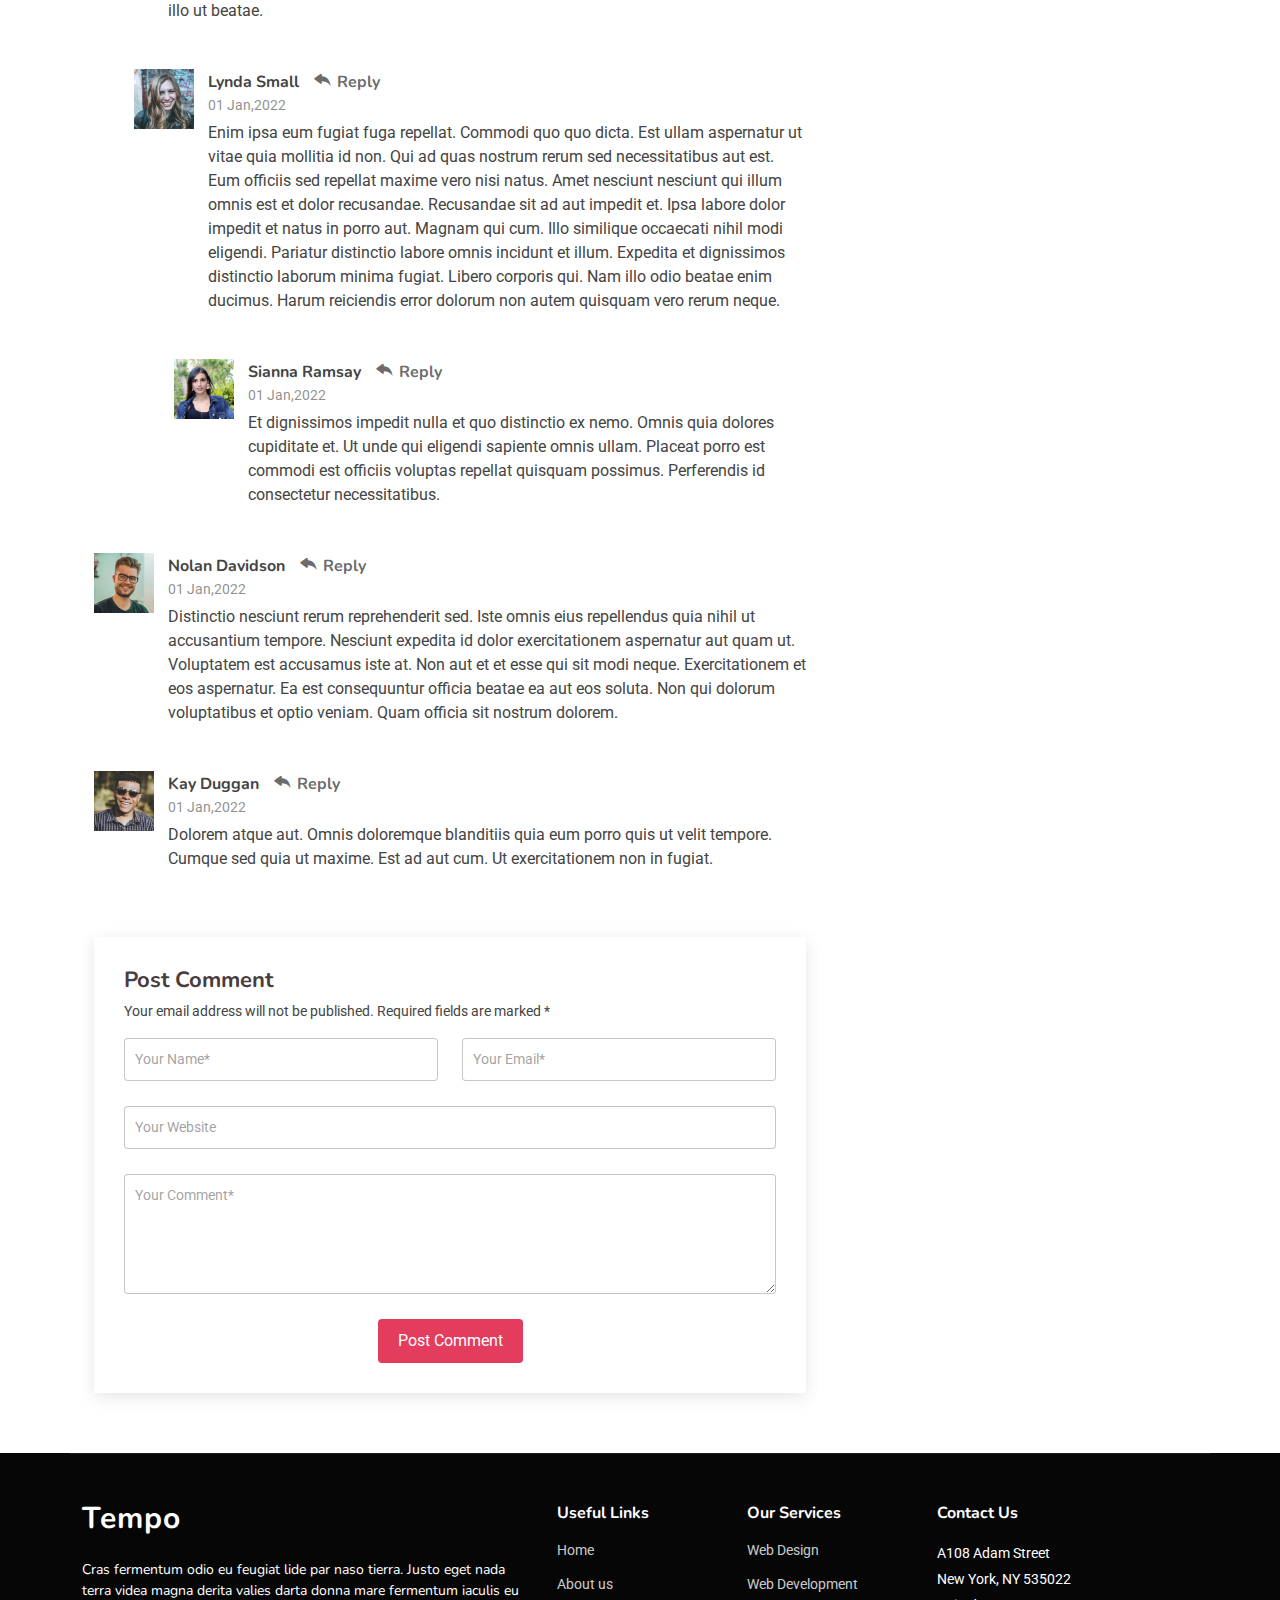
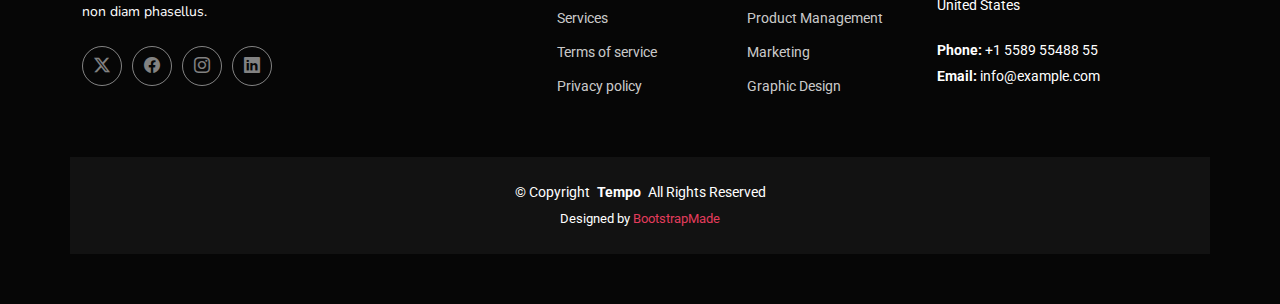
<file: frontend/Tempo/blog-details.html>
<!DOCTYPE html>
<html lang="en">

<head>
  <meta charset="utf-8">
  <meta content="width=device-width, initial-scale=1.0" name="viewport">
  <title>Blog Details - Tempo Bootstrap Template</title>
  <meta name="description" content="">
  <meta name="keywords" content="">

  <!-- Favicons -->
  <link href="assets/img/favicon.png" rel="icon">
  <link href="assets/img/apple-touch-icon.png" rel="apple-touch-icon">

  <!-- Fonts -->
  <link href="https://fonts.googleapis.com" rel="preconnect">
  <link href="https://fonts.gstatic.com" rel="preconnect" crossorigin>
  <link href="https://fonts.googleapis.com/css2?family=Roboto:ital,wght@0,100;0,300;0,400;0,500;0,700;0,900;1,100;1,300;1,400;1,500;1,700;1,900&family=Poppins:ital,wght@0,100;0,200;0,300;0,400;0,500;0,600;0,700;0,800;0,900;1,100;1,200;1,300;1,400;1,500;1,600;1,700;1,800;1,900&family=Nunito:ital,wght@0,200;0,300;0,400;0,500;0,600;0,700;0,800;0,900;1,200;1,300;1,400;1,500;1,600;1,700;1,800;1,900&display=swap" rel="stylesheet">

  <!-- Vendor CSS Files -->
  <link href="assets/vendor/bootstrap/css/bootstrap.min.css" rel="stylesheet">
  <link href="assets/vendor/bootstrap-icons/bootstrap-icons.css" rel="stylesheet">
  <link href="assets/vendor/aos/aos.css" rel="stylesheet">
  <link href="assets/vendor/glightbox/css/glightbox.min.css" rel="stylesheet">
  <link href="assets/vendor/swiper/swiper-bundle.min.css" rel="stylesheet">

  <!-- Main CSS File -->
  <link href="assets/css/main.css" rel="stylesheet">

  <!-- =======================================================
  * Template Name: Tempo
  * Template URL: https://bootstrapmade.com/tempo-free-onepage-bootstrap-theme/
  * Updated: Aug 07 2024 with Bootstrap v5.3.3
  * Author: BootstrapMade.com
  * License: https://bootstrapmade.com/license/
  ======================================================== -->
</head>

<body class="blog-details-page">

  <header id="header" class="header d-flex align-items-center fixed-top">
    <div class="container-fluid container-xl position-relative d-flex align-items-center justify-content-between">

      <a href="index.html" class="logo d-flex align-items-center">
        <!-- Uncomment the line below if you also wish to use an image logo -->
        <!-- <img src="assets/img/logo.png" alt=""> -->
        <h1 class="sitename">Tempo</h1>
      </a>

      <nav id="navmenu" class="navmenu">
        <ul>
          <li><a href="#hero">Home</a></li>
          <li><a href="#about">About</a></li>
          <li><a href="#services">Services</a></li>
          <li><a href="#portfolio">Portfolio</a></li>
          <li><a href="#team">Team</a></li>
          <li><a href="blog.html">Blog</a></li>
          <li class="dropdown"><a href="#"><span>Dropdown</span> <i class="bi bi-chevron-down toggle-dropdown"></i></a>
            <ul>
              <li><a href="#">Dropdown 1</a></li>
              <li class="dropdown"><a href="#"><span>Deep Dropdown</span> <i class="bi bi-chevron-down toggle-dropdown"></i></a>
                <ul>
                  <li><a href="#">Deep Dropdown 1</a></li>
                  <li><a href="#">Deep Dropdown 2</a></li>
                  <li><a href="#">Deep Dropdown 3</a></li>
                  <li><a href="#">Deep Dropdown 4</a></li>
                  <li><a href="#">Deep Dropdown 5</a></li>
                </ul>
              </li>
              <li><a href="#">Dropdown 2</a></li>
              <li><a href="#">Dropdown 3</a></li>
              <li><a href="#">Dropdown 4</a></li>
            </ul>
          </li>
          <li><a href="#contact">Contact</a></li>
        </ul>
        <i class="mobile-nav-toggle d-xl-none bi bi-list"></i>
      </nav>

    </div>
  </header>

  <main class="main">

    <!-- Page Title -->
    <div class="page-title dark-background" style="background-image: url(assets/img/page-title-bg.webp);">
      <div class="container position-relative">
        <h1>Blog Details</h1>
        <p>Esse dolorum voluptatum ullam est sint nemo et est ipsa porro placeat quibusdam quia assumenda numquam molestias.</p>
        <nav class="breadcrumbs">
          <ol>
            <li><a href="index.html">Home</a></li>
            <li class="current">Blog Details</li>
          </ol>
        </nav>
      </div>
    </div><!-- End Page Title -->

    <div class="container">
      <div class="row">

        <div class="col-lg-8">

          <!-- Blog Details Section -->
          <section id="blog-details" class="blog-details section">
            <div class="container">

              <article class="article">

                <div class="post-img">
                  <img src="assets/img/blog/blog-1.jpg" alt="" class="img-fluid">
                </div>

                <h2 class="title">Dolorum optio tempore voluptas dignissimos cumque fuga qui quibusdam quia</h2>

                <div class="meta-top">
                  <ul>
                    <li class="d-flex align-items-center"><i class="bi bi-person"></i> <a href="blog-details.html">John Doe</a></li>
                    <li class="d-flex align-items-center"><i class="bi bi-clock"></i> <a href="blog-details.html"><time datetime="2020-01-01">Jan 1, 2022</time></a></li>
                    <li class="d-flex align-items-center"><i class="bi bi-chat-dots"></i> <a href="blog-details.html">12 Comments</a></li>
                  </ul>
                </div><!-- End meta top -->

                <div class="content">
                  <p>
                    Similique neque nam consequuntur ad non maxime aliquam quas. Quibusdam animi praesentium. Aliquam et laboriosam eius aut nostrum quidem aliquid dicta.
                    Et eveniet enim. Qui velit est ea dolorem doloremque deleniti aperiam unde soluta. Est cum et quod quos aut ut et sit sunt. Voluptate porro consequatur assumenda perferendis dolore.
                  </p>

                  <p>
                    Sit repellat hic cupiditate hic ut nemo. Quis nihil sunt non reiciendis. Sequi in accusamus harum vel aspernatur. Excepturi numquam nihil cumque odio. Et voluptate cupiditate.
                  </p>

                  <blockquote>
                    <p>
                      Et vero doloremque tempore voluptatem ratione vel aut. Deleniti sunt animi aut. Aut eos aliquam doloribus minus autem quos.
                    </p>
                  </blockquote>

                  <p>
                    Sed quo laboriosam qui architecto. Occaecati repellendus omnis dicta inventore tempore provident voluptas mollitia aliquid. Id repellendus quia. Asperiores nihil magni dicta est suscipit perspiciatis. Voluptate ex rerum assumenda dolores nihil quaerat.
                    Dolor porro tempora et quibusdam voluptas. Beatae aut at ad qui tempore corrupti velit quisquam rerum. Omnis dolorum exercitationem harum qui qui blanditiis neque.
                    Iusto autem itaque. Repudiandae hic quae aspernatur ea neque qui. Architecto voluptatem magni. Vel magnam quod et tempora deleniti error rerum nihil tempora.
                  </p>

                  <h3>Et quae iure vel ut odit alias.</h3>
                  <p>
                    Officiis animi maxime nulla quo et harum eum quis a. Sit hic in qui quos fugit ut rerum atque. Optio provident dolores atque voluptatem rem excepturi molestiae qui. Voluptatem laborum omnis ullam quibusdam perspiciatis nulla nostrum. Voluptatum est libero eum nesciunt aliquid qui.
                    Quia et suscipit non sequi. Maxime sed odit. Beatae nesciunt nesciunt accusamus quia aut ratione aspernatur dolor. Sint harum eveniet dicta exercitationem minima. Exercitationem omnis asperiores natus aperiam dolor consequatur id ex sed. Quibusdam rerum dolores sint consequatur quidem ea.
                    Beatae minima sunt libero soluta sapiente in rem assumenda. Et qui odit voluptatem. Cum quibusdam voluptatem voluptatem accusamus mollitia aut atque aut.
                  </p>
                  <img src="assets/img/blog/blog-inside-post.jpg" class="img-fluid" alt="">

                  <h3>Ut repellat blanditiis est dolore sunt dolorum quae.</h3>
                  <p>
                    Rerum ea est assumenda pariatur quasi et quam. Facilis nam porro amet nostrum. In assumenda quia quae a id praesentium. Quos deleniti libero sed occaecati aut porro autem. Consectetur sed excepturi sint non placeat quia repellat incidunt labore. Autem facilis hic dolorum dolores vel.
                    Consectetur quasi id et optio praesentium aut asperiores eaque aut. Explicabo omnis quibusdam esse. Ex libero illum iusto totam et ut aut blanditiis. Veritatis numquam ut illum ut a quam vitae.
                  </p>
                  <p>
                    Alias quia non aliquid. Eos et ea velit. Voluptatem maxime enim omnis ipsa voluptas incidunt. Nulla sit eaque mollitia nisi asperiores est veniam.
                  </p>

                </div><!-- End post content -->

                <div class="meta-bottom">
                  <i class="bi bi-folder"></i>
                  <ul class="cats">
                    <li><a href="#">Business</a></li>
                  </ul>

                  <i class="bi bi-tags"></i>
                  <ul class="tags">
                    <li><a href="#">Creative</a></li>
                    <li><a href="#">Tips</a></li>
                    <li><a href="#">Marketing</a></li>
                  </ul>
                </div><!-- End meta bottom -->

              </article>

            </div>
          </section><!-- /Blog Details Section -->

          <!-- Blog Comments Section -->
          <section id="blog-comments" class="blog-comments section">

            <div class="container">

              <h4 class="comments-count">8 Comments</h4>

              <div id="comment-1" class="comment">
                <div class="d-flex">
                  <div class="comment-img"><img src="assets/img/blog/comments-1.jpg" alt=""></div>
                  <div>
                    <h5><a href="">Georgia Reader</a> <a href="#" class="reply"><i class="bi bi-reply-fill"></i> Reply</a></h5>
                    <time datetime="2020-01-01">01 Jan,2022</time>
                    <p>
                      Et rerum totam nisi. Molestiae vel quam dolorum vel voluptatem et et. Est ad aut sapiente quis molestiae est qui cum soluta.
                      Vero aut rerum vel. Rerum quos laboriosam placeat ex qui. Sint qui facilis et.
                    </p>
                  </div>
                </div>
              </div><!-- End comment #1 -->

              <div id="comment-2" class="comment">
                <div class="d-flex">
                  <div class="comment-img"><img src="assets/img/blog/comments-2.jpg" alt=""></div>
                  <div>
                    <h5><a href="">Aron Alvarado</a> <a href="#" class="reply"><i class="bi bi-reply-fill"></i> Reply</a></h5>
                    <time datetime="2020-01-01">01 Jan,2022</time>
                    <p>
                      Ipsam tempora sequi voluptatem quis sapiente non. Autem itaque eveniet saepe. Officiis illo ut beatae.
                    </p>
                  </div>
                </div>

                <div id="comment-reply-1" class="comment comment-reply">
                  <div class="d-flex">
                    <div class="comment-img"><img src="assets/img/blog/comments-3.jpg" alt=""></div>
                    <div>
                      <h5><a href="">Lynda Small</a> <a href="#" class="reply"><i class="bi bi-reply-fill"></i> Reply</a></h5>
                      <time datetime="2020-01-01">01 Jan,2022</time>
                      <p>
                        Enim ipsa eum fugiat fuga repellat. Commodi quo quo dicta. Est ullam aspernatur ut vitae quia mollitia id non. Qui ad quas nostrum rerum sed necessitatibus aut est. Eum officiis sed repellat maxime vero nisi natus. Amet nesciunt nesciunt qui illum omnis est et dolor recusandae.

                        Recusandae sit ad aut impedit et. Ipsa labore dolor impedit et natus in porro aut. Magnam qui cum. Illo similique occaecati nihil modi eligendi. Pariatur distinctio labore omnis incidunt et illum. Expedita et dignissimos distinctio laborum minima fugiat.

                        Libero corporis qui. Nam illo odio beatae enim ducimus. Harum reiciendis error dolorum non autem quisquam vero rerum neque.
                      </p>
                    </div>
                  </div>

                  <div id="comment-reply-2" class="comment comment-reply">
                    <div class="d-flex">
                      <div class="comment-img"><img src="assets/img/blog/comments-4.jpg" alt=""></div>
                      <div>
                        <h5><a href="">Sianna Ramsay</a> <a href="#" class="reply"><i class="bi bi-reply-fill"></i> Reply</a></h5>
                        <time datetime="2020-01-01">01 Jan,2022</time>
                        <p>
                          Et dignissimos impedit nulla et quo distinctio ex nemo. Omnis quia dolores cupiditate et. Ut unde qui eligendi sapiente omnis ullam. Placeat porro est commodi est officiis voluptas repellat quisquam possimus. Perferendis id consectetur necessitatibus.
                        </p>
                      </div>
                    </div>

                  </div><!-- End comment reply #2-->

                </div><!-- End comment reply #1-->

              </div><!-- End comment #2-->

              <div id="comment-3" class="comment">
                <div class="d-flex">
                  <div class="comment-img"><img src="assets/img/blog/comments-5.jpg" alt=""></div>
                  <div>
                    <h5><a href="">Nolan Davidson</a> <a href="#" class="reply"><i class="bi bi-reply-fill"></i> Reply</a></h5>
                    <time datetime="2020-01-01">01 Jan,2022</time>
                    <p>
                      Distinctio nesciunt rerum reprehenderit sed. Iste omnis eius repellendus quia nihil ut accusantium tempore. Nesciunt expedita id dolor exercitationem aspernatur aut quam ut. Voluptatem est accusamus iste at.
                      Non aut et et esse qui sit modi neque. Exercitationem et eos aspernatur. Ea est consequuntur officia beatae ea aut eos soluta. Non qui dolorum voluptatibus et optio veniam. Quam officia sit nostrum dolorem.
                    </p>
                  </div>
                </div>

              </div><!-- End comment #3 -->

              <div id="comment-4" class="comment">
                <div class="d-flex">
                  <div class="comment-img"><img src="assets/img/blog/comments-6.jpg" alt=""></div>
                  <div>
                    <h5><a href="">Kay Duggan</a> <a href="#" class="reply"><i class="bi bi-reply-fill"></i> Reply</a></h5>
                    <time datetime="2020-01-01">01 Jan,2022</time>
                    <p>
                      Dolorem atque aut. Omnis doloremque blanditiis quia eum porro quis ut velit tempore. Cumque sed quia ut maxime. Est ad aut cum. Ut exercitationem non in fugiat.
                    </p>
                  </div>
                </div>

              </div><!-- End comment #4 -->

            </div>

          </section><!-- /Blog Comments Section -->

          <!-- Comment Form Section -->
          <section id="comment-form" class="comment-form section">
            <div class="container">

              <form action="">

                <h4>Post Comment</h4>
                <p>Your email address will not be published. Required fields are marked * </p>
                <div class="row">
                  <div class="col-md-6 form-group">
                    <input name="name" type="text" class="form-control" placeholder="Your Name*">
                  </div>
                  <div class="col-md-6 form-group">
                    <input name="email" type="text" class="form-control" placeholder="Your Email*">
                  </div>
                </div>
                <div class="row">
                  <div class="col form-group">
                    <input name="website" type="text" class="form-control" placeholder="Your Website">
                  </div>
                </div>
                <div class="row">
                  <div class="col form-group">
                    <textarea name="comment" class="form-control" placeholder="Your Comment*"></textarea>
                  </div>
                </div>

                <div class="text-center">
                  <button type="submit" class="btn btn-primary">Post Comment</button>
                </div>

              </form>

            </div>
          </section><!-- /Comment Form Section -->

        </div>

        <div class="col-lg-4 sidebar">

          <div class="widgets-container">

            <!-- Blog Author Widget -->
            <div class="blog-author-widget widget-item">

              <div class="d-flex flex-column align-items-center">
                <img src="assets/img/blog/blog-author.jpg" class="rounded-circle flex-shrink-0" alt="">
                <h4>Jane Smith</h4>
                <div class="social-links">
                  <a href="https://x.com/#"><i class="bi bi-twitter-x"></i></a>
                  <a href="https://facebook.com/#"><i class="bi bi-facebook"></i></a>
                  <a href="https://instagram.com/#"><i class="biu bi-instagram"></i></a>
                  <a href="https://instagram.com/#"><i class="biu bi-linkedin"></i></a>
                </div>

                <p>
                  Itaque quidem optio quia voluptatibus dolorem dolor. Modi eum sed possimus accusantium. Quas repellat voluptatem officia numquam sint aspernatur voluptas. Esse et accusantium ut unde voluptas.
                </p>

              </div>
            </div><!--/Blog Author Widget -->

            <!-- Search Widget -->
            <div class="search-widget widget-item">

              <h3 class="widget-title">Search</h3>
              <form action="">
                <input type="text">
                <button type="submit" title="Search"><i class="bi bi-search"></i></button>
              </form>

            </div><!--/Search Widget -->

            <!-- Recent Posts Widget -->
            <div class="recent-posts-widget widget-item">

              <h3 class="widget-title">Recent Posts</h3>

              <div class="post-item">
                <img src="assets/img/blog/blog-recent-1.jpg" alt="" class="flex-shrink-0">
                <div>
                  <h4><a href="blog-details.html">Nihil blanditiis at in nihil autem</a></h4>
                  <time datetime="2020-01-01">Jan 1, 2020</time>
                </div>
              </div><!-- End recent post item-->

              <div class="post-item">
                <img src="assets/img/blog/blog-recent-2.jpg" alt="" class="flex-shrink-0">
                <div>
                  <h4><a href="blog-details.html">Quidem autem et impedit</a></h4>
                  <time datetime="2020-01-01">Jan 1, 2020</time>
                </div>
              </div><!-- End recent post item-->

              <div class="post-item">
                <img src="assets/img/blog/blog-recent-3.jpg" alt="" class="flex-shrink-0">
                <div>
                  <h4><a href="blog-details.html">Id quia et et ut maxime similique occaecati ut</a></h4>
                  <time datetime="2020-01-01">Jan 1, 2020</time>
                </div>
              </div><!-- End recent post item-->

              <div class="post-item">
                <img src="assets/img/blog/blog-recent-4.jpg" alt="" class="flex-shrink-0">
                <div>
                  <h4><a href="blog-details.html">Laborum corporis quo dara net para</a></h4>
                  <time datetime="2020-01-01">Jan 1, 2020</time>
                </div>
              </div><!-- End recent post item-->

              <div class="post-item">
                <img src="assets/img/blog/blog-recent-5.jpg" alt="" class="flex-shrink-0">
                <div>
                  <h4><a href="blog-details.html">Et dolores corrupti quae illo quod dolor</a></h4>
                  <time datetime="2020-01-01">Jan 1, 2020</time>
                </div>
              </div><!-- End recent post item-->

            </div><!--/Recent Posts Widget -->

            <!-- Tags Widget -->
            <div class="tags-widget widget-item">

              <h3 class="widget-title">Tags</h3>
              <ul>
                <li><a href="#">App</a></li>
                <li><a href="#">IT</a></li>
                <li><a href="#">Business</a></li>
                <li><a href="#">Mac</a></li>
                <li><a href="#">Design</a></li>
                <li><a href="#">Office</a></li>
                <li><a href="#">Creative</a></li>
                <li><a href="#">Studio</a></li>
                <li><a href="#">Smart</a></li>
                <li><a href="#">Tips</a></li>
                <li><a href="#">Marketing</a></li>
              </ul>

            </div><!--/Tags Widget -->

          </div>

        </div>

      </div>
    </div>

  </main>

  <footer id="footer" class="footer dark-background">

    <div class="container footer-top">
      <div class="row gy-4">
        <div class="col-lg-5 col-md-12 footer-about">
          <a href="index.html" class="logo d-flex align-items-center">
            <span class="sitename">Tempo</span>
          </a>
          <p>Cras fermentum odio eu feugiat lide par naso tierra. Justo eget nada terra videa magna derita valies darta donna mare fermentum iaculis eu non diam phasellus.</p>
          <div class="social-links d-flex mt-4">
            <a href=""><i class="bi bi-twitter-x"></i></a>
            <a href=""><i class="bi bi-facebook"></i></a>
            <a href=""><i class="bi bi-instagram"></i></a>
            <a href=""><i class="bi bi-linkedin"></i></a>
          </div>
        </div>

        <div class="col-lg-2 col-6 footer-links">
          <h4>Useful Links</h4>
          <ul>
            <li><a href="#">Home</a></li>
            <li><a href="#">About us</a></li>
            <li><a href="#">Services</a></li>
            <li><a href="#">Terms of service</a></li>
            <li><a href="#">Privacy policy</a></li>
          </ul>
        </div>

        <div class="col-lg-2 col-6 footer-links">
          <h4>Our Services</h4>
          <ul>
            <li><a href="#">Web Design</a></li>
            <li><a href="#">Web Development</a></li>
            <li><a href="#">Product Management</a></li>
            <li><a href="#">Marketing</a></li>
            <li><a href="#">Graphic Design</a></li>
          </ul>
        </div>

        <div class="col-lg-3 col-md-12 footer-contact text-center text-md-start">
          <h4>Contact Us</h4>
          <p>A108 Adam Street</p>
          <p>New York, NY 535022</p>
          <p>United States</p>
          <p class="mt-4"><strong>Phone:</strong> <span>+1 5589 55488 55</span></p>
          <p><strong>Email:</strong> <span>info@example.com</span></p>
        </div>

      </div>
    </div>

    <div class="container copyright text-center mt-4">
      <p>© <span>Copyright</span> <strong class="px-1 sitename">Tempo</strong> <span>All Rights Reserved</span></p>
      <div class="credits">
        <!-- All the links in the footer should remain intact. -->
        <!-- You can delete the links only if you've purchased the pro version. -->
        <!-- Licensing information: https://bootstrapmade.com/license/ -->
        <!-- Purchase the pro version with working PHP/AJAX contact form: [buy-url] -->
        Designed by <a href="https://bootstrapmade.com/">BootstrapMade</a>
      </div>
    </div>

  </footer>

  <!-- Scroll Top -->
  <a href="#" id="scroll-top" class="scroll-top d-flex align-items-center justify-content-center"><i class="bi bi-arrow-up-short"></i></a>

  <!-- Preloader -->
  <div id="preloader"></div>

  <!-- Vendor JS Files -->
  <script src="assets/vendor/bootstrap/js/bootstrap.bundle.min.js"></script>
  <script src="assets/vendor/php-email-form/validate.js"></script>
  <script src="assets/vendor/aos/aos.js"></script>
  <script src="assets/vendor/glightbox/js/glightbox.min.js"></script>
  <script src="assets/vendor/imagesloaded/imagesloaded.pkgd.min.js"></script>
  <script src="assets/vendor/isotope-layout/isotope.pkgd.min.js"></script>
  <script src="assets/vendor/swiper/swiper-bundle.min.js"></script>

  <!-- Main JS File -->
  <script src="assets/js/main.js"></script>

</body>

</html>
</file>
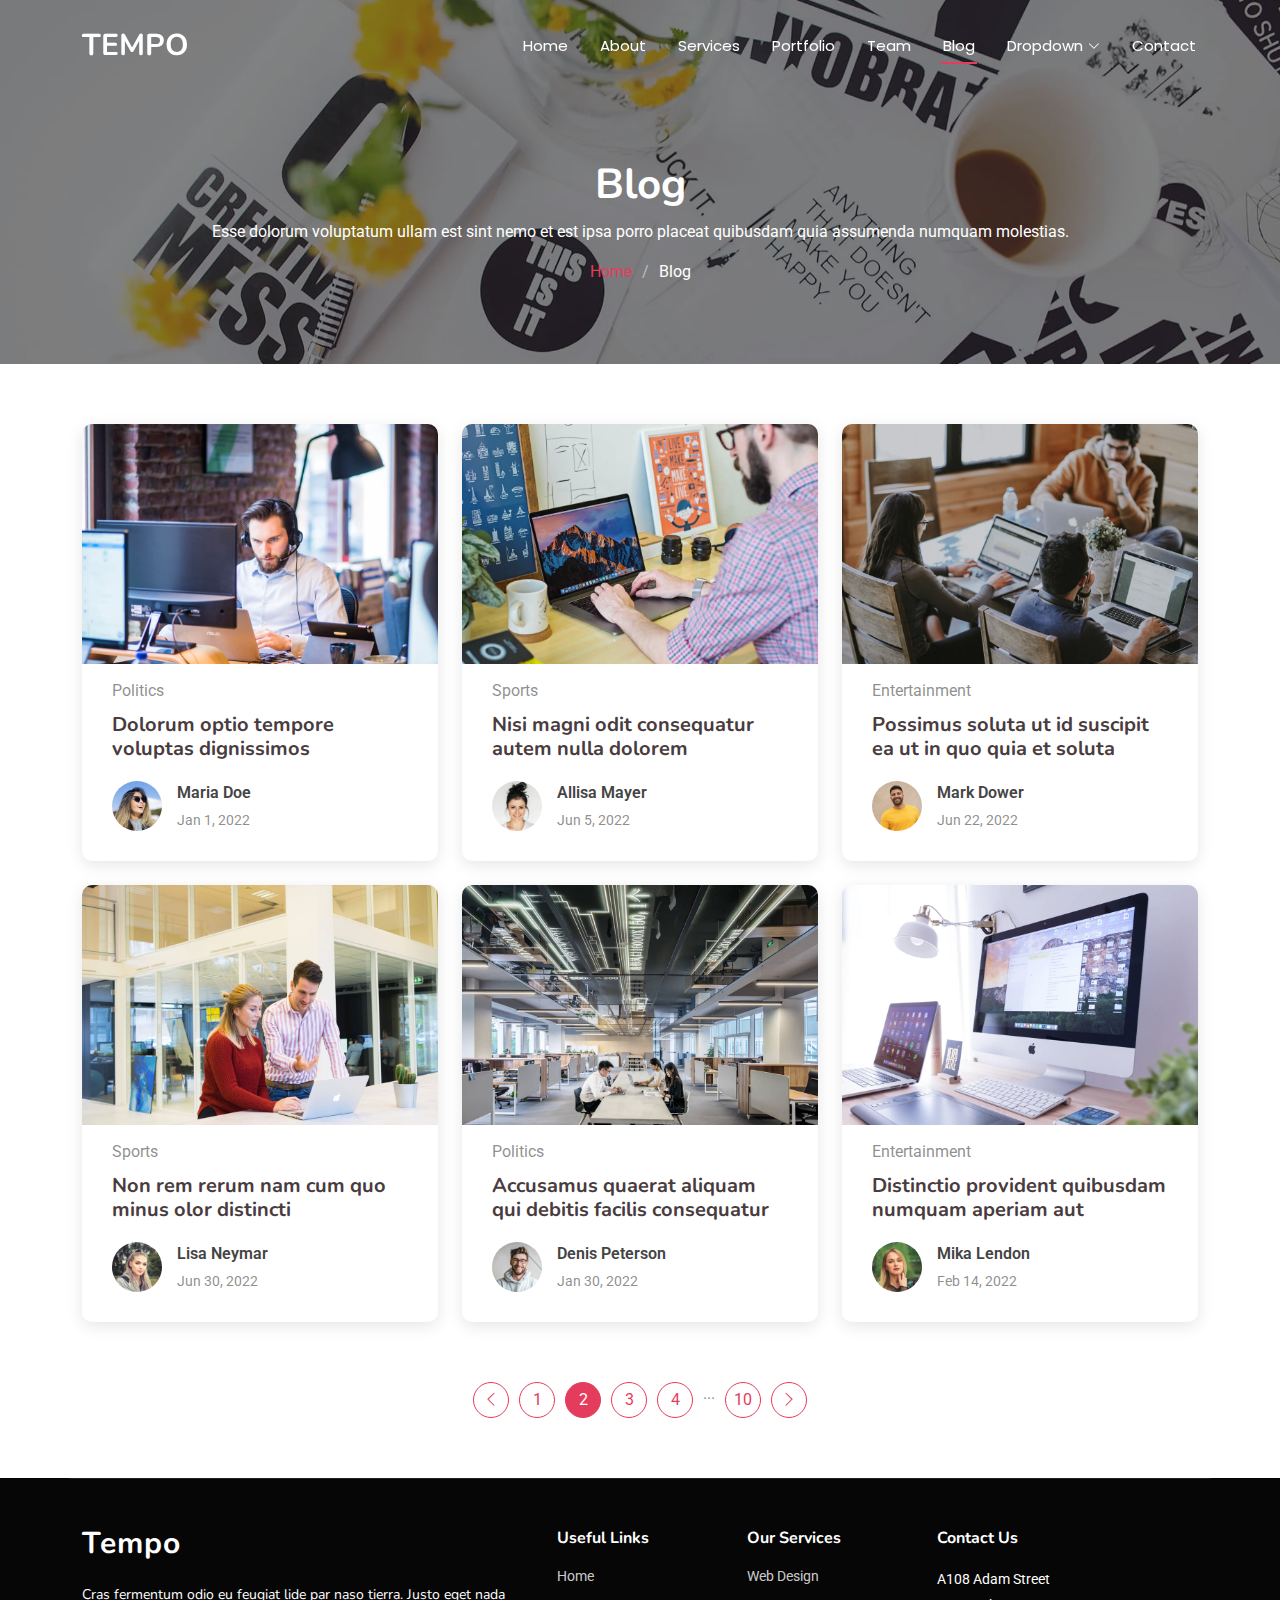
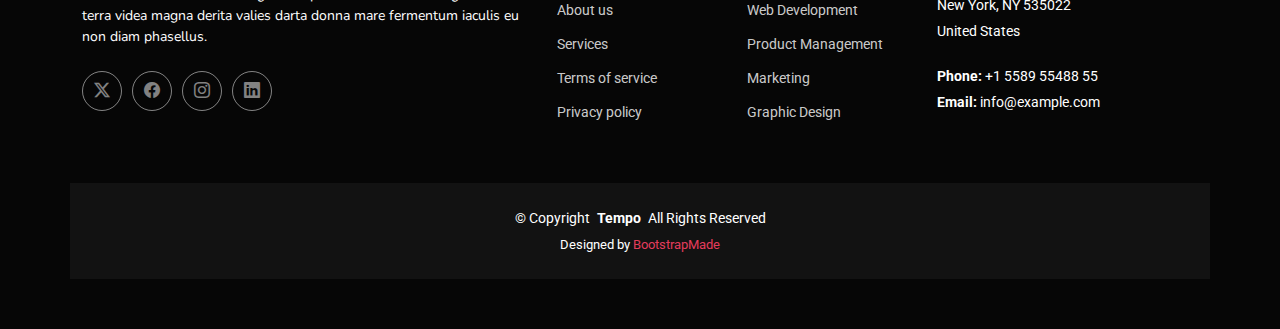
<file: frontend/Tempo/blog.html>
<!DOCTYPE html>
<html lang="en">

<head>
  <meta charset="utf-8">
  <meta content="width=device-width, initial-scale=1.0" name="viewport">
  <title>Blog - Tempo Bootstrap Template</title>
  <meta name="description" content="">
  <meta name="keywords" content="">

  <!-- Favicons -->
  <link href="assets/img/favicon.png" rel="icon">
  <link href="assets/img/apple-touch-icon.png" rel="apple-touch-icon">

  <!-- Fonts -->
  <link href="https://fonts.googleapis.com" rel="preconnect">
  <link href="https://fonts.gstatic.com" rel="preconnect" crossorigin>
  <link href="https://fonts.googleapis.com/css2?family=Roboto:ital,wght@0,100;0,300;0,400;0,500;0,700;0,900;1,100;1,300;1,400;1,500;1,700;1,900&family=Poppins:ital,wght@0,100;0,200;0,300;0,400;0,500;0,600;0,700;0,800;0,900;1,100;1,200;1,300;1,400;1,500;1,600;1,700;1,800;1,900&family=Nunito:ital,wght@0,200;0,300;0,400;0,500;0,600;0,700;0,800;0,900;1,200;1,300;1,400;1,500;1,600;1,700;1,800;1,900&display=swap" rel="stylesheet">

  <!-- Vendor CSS Files -->
  <link href="assets/vendor/bootstrap/css/bootstrap.min.css" rel="stylesheet">
  <link href="assets/vendor/bootstrap-icons/bootstrap-icons.css" rel="stylesheet">
  <link href="assets/vendor/aos/aos.css" rel="stylesheet">
  <link href="assets/vendor/glightbox/css/glightbox.min.css" rel="stylesheet">
  <link href="assets/vendor/swiper/swiper-bundle.min.css" rel="stylesheet">

  <!-- Main CSS File -->
  <link href="assets/css/main.css" rel="stylesheet">

  <!-- =======================================================
  * Template Name: Tempo
  * Template URL: https://bootstrapmade.com/tempo-free-onepage-bootstrap-theme/
  * Updated: Aug 07 2024 with Bootstrap v5.3.3
  * Author: BootstrapMade.com
  * License: https://bootstrapmade.com/license/
  ======================================================== -->
</head>

<body class="blog-page">

  <header id="header" class="header d-flex align-items-center fixed-top">
    <div class="container-fluid container-xl position-relative d-flex align-items-center justify-content-between">

      <a href="index.html" class="logo d-flex align-items-center">
        <!-- Uncomment the line below if you also wish to use an image logo -->
        <!-- <img src="assets/img/logo.png" alt=""> -->
        <h1 class="sitename">Tempo</h1>
      </a>

      <nav id="navmenu" class="navmenu">
        <ul>
          <li><a href="#hero">Home</a></li>
          <li><a href="#about">About</a></li>
          <li><a href="#services">Services</a></li>
          <li><a href="#portfolio">Portfolio</a></li>
          <li><a href="#team">Team</a></li>
          <li><a href="blog.html" class="active">Blog</a></li>
          <li class="dropdown"><a href="#"><span>Dropdown</span> <i class="bi bi-chevron-down toggle-dropdown"></i></a>
            <ul>
              <li><a href="#">Dropdown 1</a></li>
              <li class="dropdown"><a href="#"><span>Deep Dropdown</span> <i class="bi bi-chevron-down toggle-dropdown"></i></a>
                <ul>
                  <li><a href="#">Deep Dropdown 1</a></li>
                  <li><a href="#">Deep Dropdown 2</a></li>
                  <li><a href="#">Deep Dropdown 3</a></li>
                  <li><a href="#">Deep Dropdown 4</a></li>
                  <li><a href="#">Deep Dropdown 5</a></li>
                </ul>
              </li>
              <li><a href="#">Dropdown 2</a></li>
              <li><a href="#">Dropdown 3</a></li>
              <li><a href="#">Dropdown 4</a></li>
            </ul>
          </li>
          <li><a href="#contact">Contact</a></li>
        </ul>
        <i class="mobile-nav-toggle d-xl-none bi bi-list"></i>
      </nav>

    </div>
  </header>

  <main class="main">

    <!-- Page Title -->
    <div class="page-title dark-background" style="background-image: url(assets/img/page-title-bg.webp);">
      <div class="container position-relative">
        <h1>Blog</h1>
        <p>Esse dolorum voluptatum ullam est sint nemo et est ipsa porro placeat quibusdam quia assumenda numquam molestias.</p>
        <nav class="breadcrumbs">
          <ol>
            <li><a href="index.html">Home</a></li>
            <li class="current">Blog</li>
          </ol>
        </nav>
      </div>
    </div><!-- End Page Title -->

    <!-- Blog Posts Section -->
    <section id="blog-posts" class="blog-posts section">

      <div class="container">
        <div class="row gy-4">

          <div class="col-lg-4">
            <article>

              <div class="post-img">
                <img src="assets/img/blog/blog-1.jpg" alt="" class="img-fluid">
              </div>

              <p class="post-category">Politics</p>

              <h2 class="title">
                <a href="blog-details.html">Dolorum optio tempore voluptas dignissimos</a>
              </h2>

              <div class="d-flex align-items-center">
                <img src="assets/img/blog/blog-author.jpg" alt="" class="img-fluid post-author-img flex-shrink-0">
                <div class="post-meta">
                  <p class="post-author">Maria Doe</p>
                  <p class="post-date">
                    <time datetime="2022-01-01">Jan 1, 2022</time>
                  </p>
                </div>
              </div>

            </article>
          </div><!-- End post list item -->

          <div class="col-lg-4">
            <article>

              <div class="post-img">
                <img src="assets/img/blog/blog-2.jpg" alt="" class="img-fluid">
              </div>

              <p class="post-category">Sports</p>

              <h2 class="title">
                <a href="blog-details.html">Nisi magni odit consequatur autem nulla dolorem</a>
              </h2>

              <div class="d-flex align-items-center">
                <img src="assets/img/blog/blog-author-2.jpg" alt="" class="img-fluid post-author-img flex-shrink-0">
                <div class="post-meta">
                  <p class="post-author">Allisa Mayer</p>
                  <p class="post-date">
                    <time datetime="2022-01-01">Jun 5, 2022</time>
                  </p>
                </div>
              </div>

            </article>
          </div><!-- End post list item -->

          <div class="col-lg-4">
            <article>

              <div class="post-img">
                <img src="assets/img/blog/blog-3.jpg" alt="" class="img-fluid">
              </div>

              <p class="post-category">Entertainment</p>

              <h2 class="title">
                <a href="blog-details.html">Possimus soluta ut id suscipit ea ut in quo quia et soluta</a>
              </h2>

              <div class="d-flex align-items-center">
                <img src="assets/img/blog/blog-author-3.jpg" alt="" class="img-fluid post-author-img flex-shrink-0">
                <div class="post-meta">
                  <p class="post-author">Mark Dower</p>
                  <p class="post-date">
                    <time datetime="2022-01-01">Jun 22, 2022</time>
                  </p>
                </div>
              </div>

            </article>
          </div><!-- End post list item -->

          <div class="col-lg-4">
            <article>

              <div class="post-img">
                <img src="assets/img/blog/blog-4.jpg" alt="" class="img-fluid">
              </div>

              <p class="post-category">Sports</p>

              <h2 class="title">
                <a href="blog-details.html">Non rem rerum nam cum quo minus olor distincti</a>
              </h2>

              <div class="d-flex align-items-center">
                <img src="assets/img/blog/blog-author-4.jpg" alt="" class="img-fluid post-author-img flex-shrink-0">
                <div class="post-meta">
                  <p class="post-author">Lisa Neymar</p>
                  <p class="post-date">
                    <time datetime="2022-01-01">Jun 30, 2022</time>
                  </p>
                </div>
              </div>

            </article>
          </div><!-- End post list item -->

          <div class="col-lg-4">
            <article>

              <div class="post-img">
                <img src="assets/img/blog/blog-5.jpg" alt="" class="img-fluid">
              </div>

              <p class="post-category">Politics</p>

              <h2 class="title">
                <a href="blog-details.html">Accusamus quaerat aliquam qui debitis facilis consequatur</a>
              </h2>

              <div class="d-flex align-items-center">
                <img src="assets/img/blog/blog-author-5.jpg" alt="" class="img-fluid post-author-img flex-shrink-0">
                <div class="post-meta">
                  <p class="post-author">Denis Peterson</p>
                  <p class="post-date">
                    <time datetime="2022-01-01">Jan 30, 2022</time>
                  </p>
                </div>
              </div>

            </article>
          </div><!-- End post list item -->

          <div class="col-lg-4">
            <article>

              <div class="post-img">
                <img src="assets/img/blog/blog-6.jpg" alt="" class="img-fluid">
              </div>

              <p class="post-category">Entertainment</p>

              <h2 class="title">
                <a href="blog-details.html">Distinctio provident quibusdam numquam aperiam aut</a>
              </h2>

              <div class="d-flex align-items-center">
                <img src="assets/img/blog/blog-author-6.jpg" alt="" class="img-fluid post-author-img flex-shrink-0">
                <div class="post-meta">
                  <p class="post-author">Mika Lendon</p>
                  <p class="post-date">
                    <time datetime="2022-01-01">Feb 14, 2022</time>
                  </p>
                </div>
              </div>

            </article>
          </div><!-- End post list item -->

        </div>
      </div>

    </section><!-- /Blog Posts Section -->

    <!-- Blog Pagination Section -->
    <section id="blog-pagination" class="blog-pagination section">

      <div class="container">
        <div class="d-flex justify-content-center">
          <ul>
            <li><a href="#"><i class="bi bi-chevron-left"></i></a></li>
            <li><a href="#">1</a></li>
            <li><a href="#" class="active">2</a></li>
            <li><a href="#">3</a></li>
            <li><a href="#">4</a></li>
            <li>...</li>
            <li><a href="#">10</a></li>
            <li><a href="#"><i class="bi bi-chevron-right"></i></a></li>
          </ul>
        </div>
      </div>

    </section><!-- /Blog Pagination Section -->

  </main>

  <footer id="footer" class="footer dark-background">

    <div class="container footer-top">
      <div class="row gy-4">
        <div class="col-lg-5 col-md-12 footer-about">
          <a href="index.html" class="logo d-flex align-items-center">
            <span class="sitename">Tempo</span>
          </a>
          <p>Cras fermentum odio eu feugiat lide par naso tierra. Justo eget nada terra videa magna derita valies darta donna mare fermentum iaculis eu non diam phasellus.</p>
          <div class="social-links d-flex mt-4">
            <a href=""><i class="bi bi-twitter-x"></i></a>
            <a href=""><i class="bi bi-facebook"></i></a>
            <a href=""><i class="bi bi-instagram"></i></a>
            <a href=""><i class="bi bi-linkedin"></i></a>
          </div>
        </div>

        <div class="col-lg-2 col-6 footer-links">
          <h4>Useful Links</h4>
          <ul>
            <li><a href="#">Home</a></li>
            <li><a href="#">About us</a></li>
            <li><a href="#">Services</a></li>
            <li><a href="#">Terms of service</a></li>
            <li><a href="#">Privacy policy</a></li>
          </ul>
        </div>

        <div class="col-lg-2 col-6 footer-links">
          <h4>Our Services</h4>
          <ul>
            <li><a href="#">Web Design</a></li>
            <li><a href="#">Web Development</a></li>
            <li><a href="#">Product Management</a></li>
            <li><a href="#">Marketing</a></li>
            <li><a href="#">Graphic Design</a></li>
          </ul>
        </div>

        <div class="col-lg-3 col-md-12 footer-contact text-center text-md-start">
          <h4>Contact Us</h4>
          <p>A108 Adam Street</p>
          <p>New York, NY 535022</p>
          <p>United States</p>
          <p class="mt-4"><strong>Phone:</strong> <span>+1 5589 55488 55</span></p>
          <p><strong>Email:</strong> <span>info@example.com</span></p>
        </div>

      </div>
    </div>

    <div class="container copyright text-center mt-4">
      <p>© <span>Copyright</span> <strong class="px-1 sitename">Tempo</strong> <span>All Rights Reserved</span></p>
      <div class="credits">
        <!-- All the links in the footer should remain intact. -->
        <!-- You can delete the links only if you've purchased the pro version. -->
        <!-- Licensing information: https://bootstrapmade.com/license/ -->
        <!-- Purchase the pro version with working PHP/AJAX contact form: [buy-url] -->
        Designed by <a href="https://bootstrapmade.com/">BootstrapMade</a>
      </div>
    </div>

  </footer>

  <!-- Scroll Top -->
  <a href="#" id="scroll-top" class="scroll-top d-flex align-items-center justify-content-center"><i class="bi bi-arrow-up-short"></i></a>

  <!-- Preloader -->
  <div id="preloader"></div>

  <!-- Vendor JS Files -->
  <script src="assets/vendor/bootstrap/js/bootstrap.bundle.min.js"></script>
  <script src="assets/vendor/php-email-form/validate.js"></script>
  <script src="assets/vendor/aos/aos.js"></script>
  <script src="assets/vendor/glightbox/js/glightbox.min.js"></script>
  <script src="assets/vendor/imagesloaded/imagesloaded.pkgd.min.js"></script>
  <script src="assets/vendor/isotope-layout/isotope.pkgd.min.js"></script>
  <script src="assets/vendor/swiper/swiper-bundle.min.js"></script>

  <!-- Main JS File -->
  <script src="assets/js/main.js"></script>

</body>

</html>
</file>
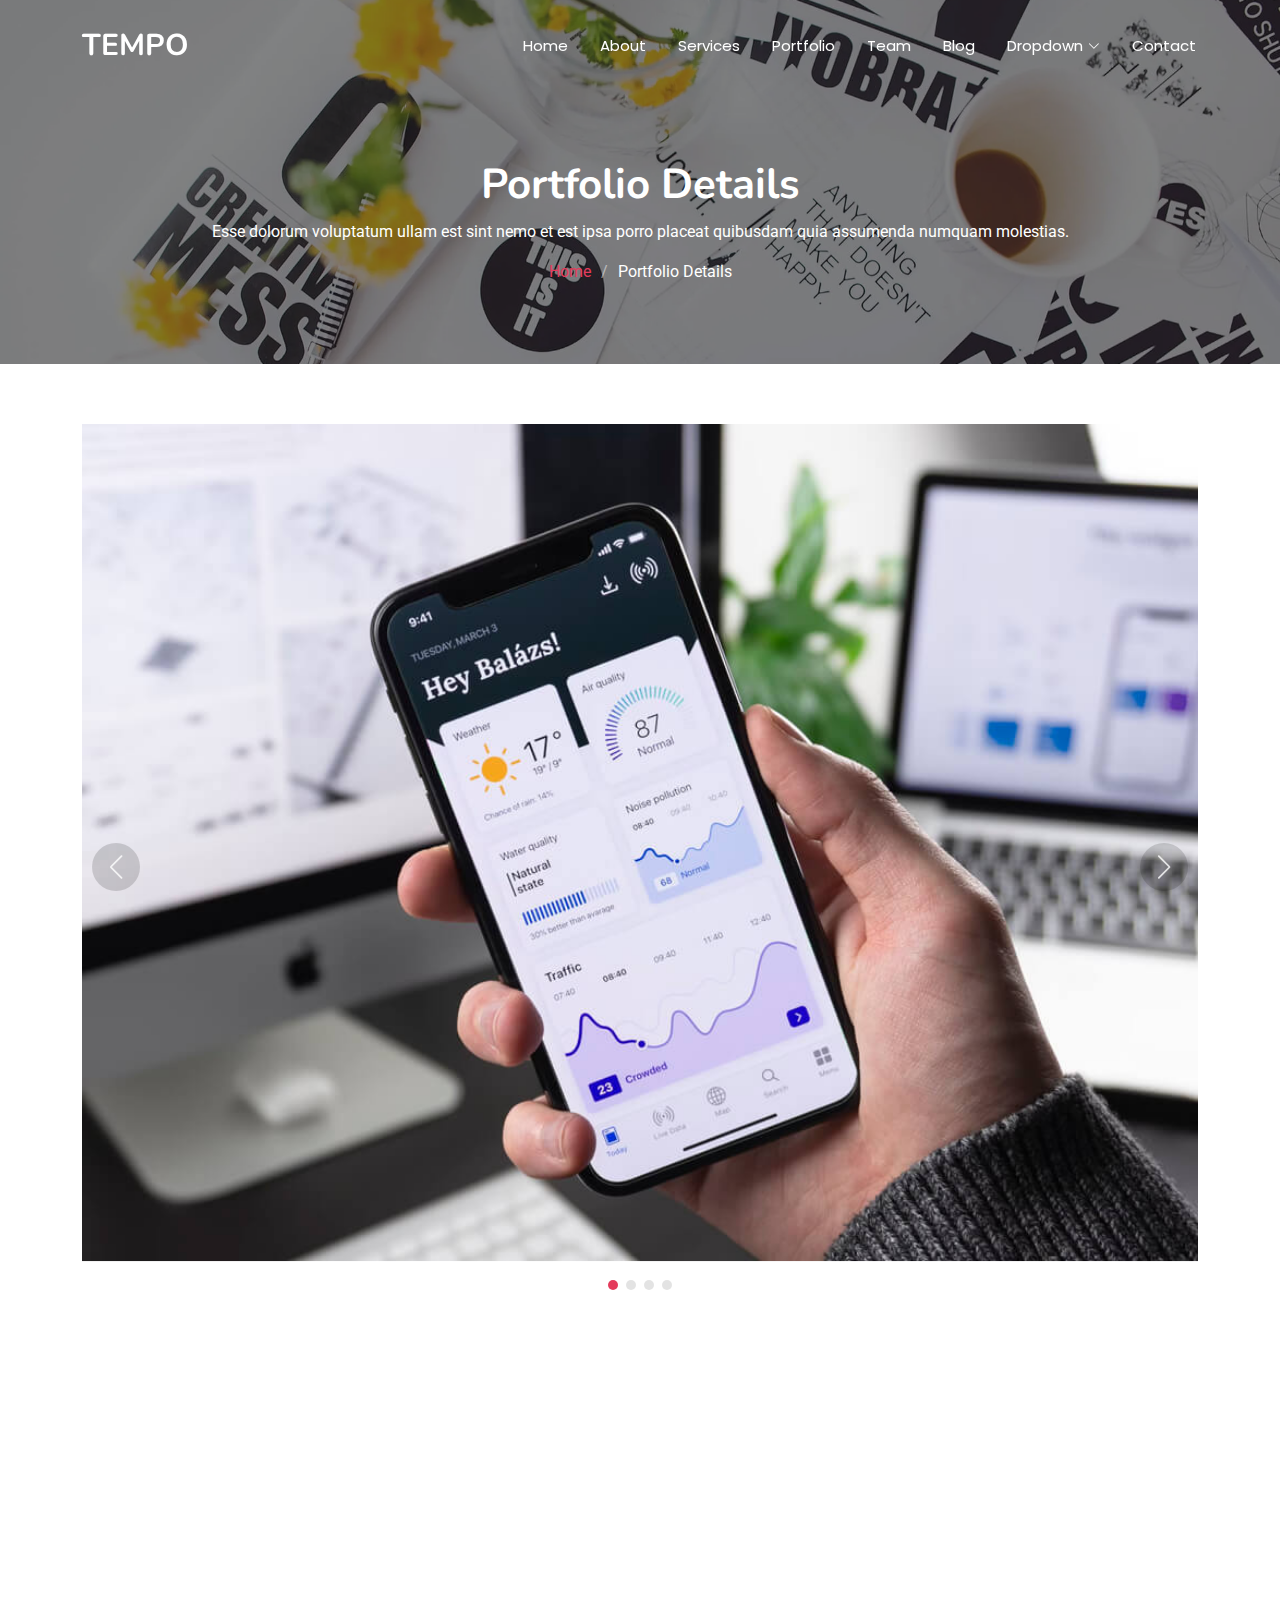
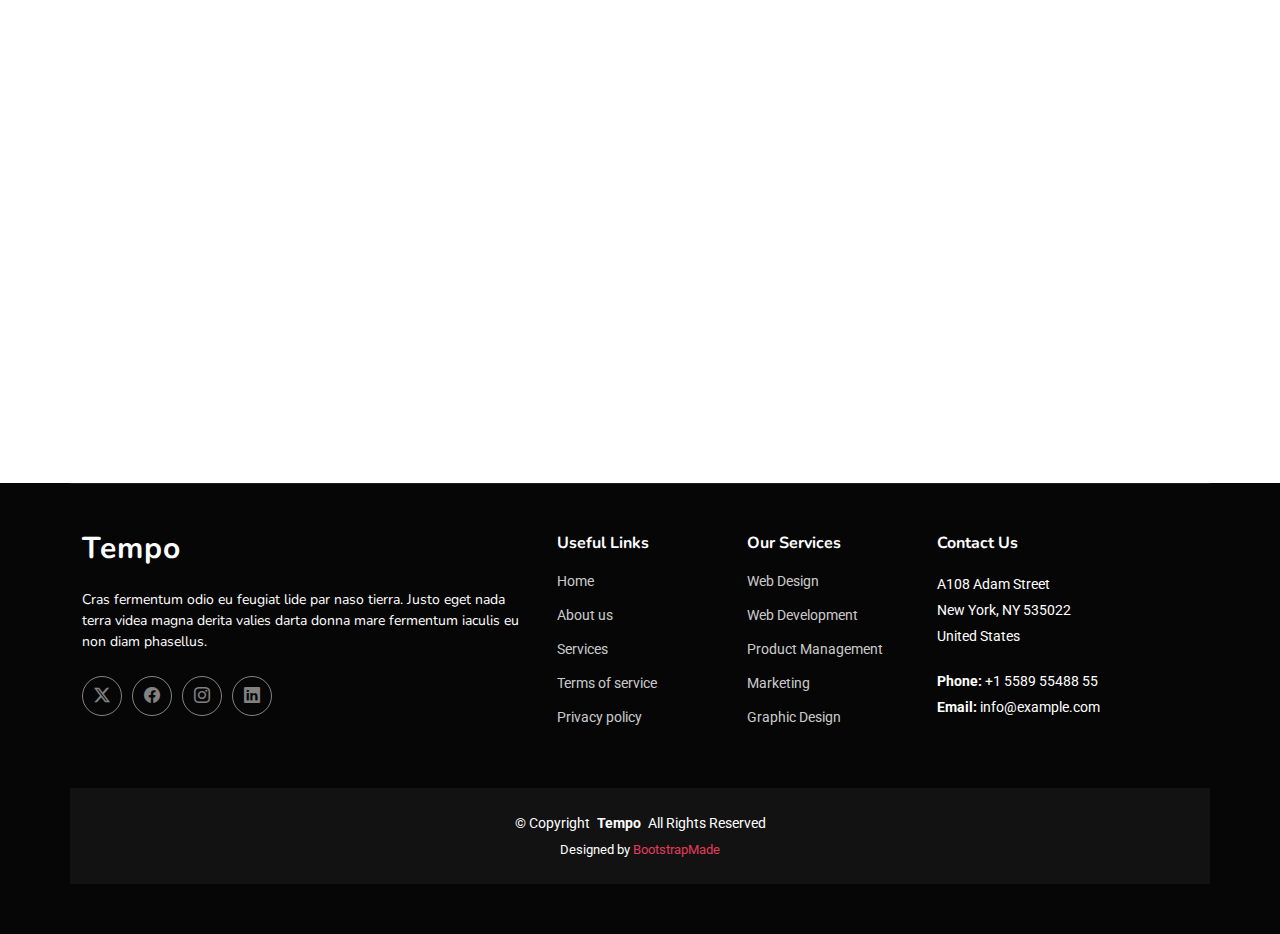
<file: frontend/Tempo/portfolio-details.html>
<!DOCTYPE html>
<html lang="en">

<head>
  <meta charset="utf-8">
  <meta content="width=device-width, initial-scale=1.0" name="viewport">
  <title>Portfolio Details - Tempo Bootstrap Template</title>
  <meta name="description" content="">
  <meta name="keywords" content="">

  <!-- Favicons -->
  <link href="assets/img/favicon.png" rel="icon">
  <link href="assets/img/apple-touch-icon.png" rel="apple-touch-icon">

  <!-- Fonts -->
  <link href="https://fonts.googleapis.com" rel="preconnect">
  <link href="https://fonts.gstatic.com" rel="preconnect" crossorigin>
  <link href="https://fonts.googleapis.com/css2?family=Roboto:ital,wght@0,100;0,300;0,400;0,500;0,700;0,900;1,100;1,300;1,400;1,500;1,700;1,900&family=Poppins:ital,wght@0,100;0,200;0,300;0,400;0,500;0,600;0,700;0,800;0,900;1,100;1,200;1,300;1,400;1,500;1,600;1,700;1,800;1,900&family=Nunito:ital,wght@0,200;0,300;0,400;0,500;0,600;0,700;0,800;0,900;1,200;1,300;1,400;1,500;1,600;1,700;1,800;1,900&display=swap" rel="stylesheet">

  <!-- Vendor CSS Files -->
  <link href="assets/vendor/bootstrap/css/bootstrap.min.css" rel="stylesheet">
  <link href="assets/vendor/bootstrap-icons/bootstrap-icons.css" rel="stylesheet">
  <link href="assets/vendor/aos/aos.css" rel="stylesheet">
  <link href="assets/vendor/glightbox/css/glightbox.min.css" rel="stylesheet">
  <link href="assets/vendor/swiper/swiper-bundle.min.css" rel="stylesheet">

  <!-- Main CSS File -->
  <link href="assets/css/main.css" rel="stylesheet">

  <!-- =======================================================
  * Template Name: Tempo
  * Template URL: https://bootstrapmade.com/tempo-free-onepage-bootstrap-theme/
  * Updated: Aug 07 2024 with Bootstrap v5.3.3
  * Author: BootstrapMade.com
  * License: https://bootstrapmade.com/license/
  ======================================================== -->
</head>

<body class="portfolio-details-page">

  <header id="header" class="header d-flex align-items-center fixed-top">
    <div class="container-fluid container-xl position-relative d-flex align-items-center justify-content-between">

      <a href="index.html" class="logo d-flex align-items-center">
        <!-- Uncomment the line below if you also wish to use an image logo -->
        <!-- <img src="assets/img/logo.png" alt=""> -->
        <h1 class="sitename">Tempo</h1>
      </a>

      <nav id="navmenu" class="navmenu">
        <ul>
          <li><a href="#hero">Home</a></li>
          <li><a href="#about">About</a></li>
          <li><a href="#services">Services</a></li>
          <li><a href="#portfolio">Portfolio</a></li>
          <li><a href="#team">Team</a></li>
          <li><a href="blog.html">Blog</a></li>
          <li class="dropdown"><a href="#"><span>Dropdown</span> <i class="bi bi-chevron-down toggle-dropdown"></i></a>
            <ul>
              <li><a href="#">Dropdown 1</a></li>
              <li class="dropdown"><a href="#"><span>Deep Dropdown</span> <i class="bi bi-chevron-down toggle-dropdown"></i></a>
                <ul>
                  <li><a href="#">Deep Dropdown 1</a></li>
                  <li><a href="#">Deep Dropdown 2</a></li>
                  <li><a href="#">Deep Dropdown 3</a></li>
                  <li><a href="#">Deep Dropdown 4</a></li>
                  <li><a href="#">Deep Dropdown 5</a></li>
                </ul>
              </li>
              <li><a href="#">Dropdown 2</a></li>
              <li><a href="#">Dropdown 3</a></li>
              <li><a href="#">Dropdown 4</a></li>
            </ul>
          </li>
          <li><a href="#contact">Contact</a></li>
        </ul>
        <i class="mobile-nav-toggle d-xl-none bi bi-list"></i>
      </nav>

    </div>
  </header>

  <main class="main">

    <!-- Page Title -->
    <div class="page-title dark-background" style="background-image: url(assets/img/page-title-bg.webp);">
      <div class="container position-relative">
        <h1>Portfolio Details</h1>
        <p>Esse dolorum voluptatum ullam est sint nemo et est ipsa porro placeat quibusdam quia assumenda numquam molestias.</p>
        <nav class="breadcrumbs">
          <ol>
            <li><a href="index.html">Home</a></li>
            <li class="current">Portfolio Details</li>
          </ol>
        </nav>
      </div>
    </div><!-- End Page Title -->

    <!-- Portfolio Details Section -->
    <section id="portfolio-details" class="portfolio-details section">

      <div class="container" data-aos="fade-up">

        <div class="portfolio-details-slider swiper init-swiper">
          <script type="application/json" class="swiper-config">
            {
              "loop": true,
              "speed": 600,
              "autoplay": {
                "delay": 5000
              },
              "slidesPerView": "auto",
              "navigation": {
                "nextEl": ".swiper-button-next",
                "prevEl": ".swiper-button-prev"
              },
              "pagination": {
                "el": ".swiper-pagination",
                "type": "bullets",
                "clickable": true
              }
            }
          </script>
          <div class="swiper-wrapper align-items-center">

            <div class="swiper-slide">
              <img src="assets/img/portfolio/app-1.jpg" alt="">
            </div>

            <div class="swiper-slide">
              <img src="assets/img/portfolio/product-1.jpg" alt="">
            </div>

            <div class="swiper-slide">
              <img src="assets/img/portfolio/branding-1.jpg" alt="">
            </div>

            <div class="swiper-slide">
              <img src="assets/img/portfolio/books-1.jpg" alt="">
            </div>

          </div>
          <div class="swiper-button-prev"></div>
          <div class="swiper-button-next"></div>
          <div class="swiper-pagination"></div>
        </div>

        <div class="row justify-content-between gy-4 mt-4">

          <div class="col-lg-8" data-aos="fade-up">
            <div class="portfolio-description">
              <h2>This is an example of portfolio details</h2>
              <p>
                Autem ipsum nam porro corporis rerum. Quis eos dolorem eos itaque inventore commodi labore quia quia. Exercitationem repudiandae officiis neque suscipit non officia eaque itaque enim. Voluptatem officia accusantium nesciunt est omnis tempora consectetur dignissimos. Sequi nulla at esse enim cum deserunt eius.
              </p>
              <p>
                Amet consequatur qui dolore veniam voluptatem voluptatem sit. Non aspernatur atque natus ut cum nam et. Praesentium error dolores rerum minus sequi quia veritatis eum. Eos et doloribus doloremque nesciunt molestiae laboriosam.
              </p>

              <div class="testimonial-item">
                <p>
                  <i class="bi bi-quote quote-icon-left"></i>
                  <span>Export tempor illum tamen malis malis eram quae irure esse labore quem cillum quid cillum eram malis quorum velit fore eram velit sunt aliqua noster fugiat irure amet legam anim culpa.</span>
                  <i class="bi bi-quote quote-icon-right"></i>
                </p>
                <div>
                  <img src="assets/img/testimonials/testimonials-2.jpg" class="testimonial-img" alt="">
                  <h3>Sara Wilsson</h3>
                  <h4>Designer</h4>
                </div>
              </div>

              <p>
                Impedit ipsum quae et aliquid doloribus et voluptatem quasi. Perspiciatis occaecati earum et magnam animi. Quibusdam non qui ea vitae suscipit vitae sunt. Repudiandae incidunt cumque minus deserunt assumenda tempore. Delectus voluptas necessitatibus est.
              </p>

              <p>
                Sunt voluptatum sapiente facilis quo odio aut ipsum repellat debitis. Molestiae et autem libero. Explicabo et quod necessitatibus similique quis dolor eum. Numquam eaque praesentium rem et qui nesciunt.
              </p>

            </div>
          </div>

          <div class="col-lg-3" data-aos="fade-up" data-aos-delay="100">
            <div class="portfolio-info">
              <h3>Project information</h3>
              <ul>
                <li><strong>Category</strong> Web design</li>
                <li><strong>Client</strong> ASU Company</li>
                <li><strong>Project date</strong> 01 March, 2020</li>
                <li><strong>Project URL</strong> <a href="#">www.example.com</a></li>
                <li><a href="#" class="btn-visit align-self-start">Visit Website</a></li>
              </ul>
            </div>
          </div>

        </div>

      </div>

    </section><!-- /Portfolio Details Section -->

  </main>

  <footer id="footer" class="footer dark-background">

    <div class="container footer-top">
      <div class="row gy-4">
        <div class="col-lg-5 col-md-12 footer-about">
          <a href="index.html" class="logo d-flex align-items-center">
            <span class="sitename">Tempo</span>
          </a>
          <p>Cras fermentum odio eu feugiat lide par naso tierra. Justo eget nada terra videa magna derita valies darta donna mare fermentum iaculis eu non diam phasellus.</p>
          <div class="social-links d-flex mt-4">
            <a href=""><i class="bi bi-twitter-x"></i></a>
            <a href=""><i class="bi bi-facebook"></i></a>
            <a href=""><i class="bi bi-instagram"></i></a>
            <a href=""><i class="bi bi-linkedin"></i></a>
          </div>
        </div>

        <div class="col-lg-2 col-6 footer-links">
          <h4>Useful Links</h4>
          <ul>
            <li><a href="#">Home</a></li>
            <li><a href="#">About us</a></li>
            <li><a href="#">Services</a></li>
            <li><a href="#">Terms of service</a></li>
            <li><a href="#">Privacy policy</a></li>
          </ul>
        </div>

        <div class="col-lg-2 col-6 footer-links">
          <h4>Our Services</h4>
          <ul>
            <li><a href="#">Web Design</a></li>
            <li><a href="#">Web Development</a></li>
            <li><a href="#">Product Management</a></li>
            <li><a href="#">Marketing</a></li>
            <li><a href="#">Graphic Design</a></li>
          </ul>
        </div>

        <div class="col-lg-3 col-md-12 footer-contact text-center text-md-start">
          <h4>Contact Us</h4>
          <p>A108 Adam Street</p>
          <p>New York, NY 535022</p>
          <p>United States</p>
          <p class="mt-4"><strong>Phone:</strong> <span>+1 5589 55488 55</span></p>
          <p><strong>Email:</strong> <span>info@example.com</span></p>
        </div>

      </div>
    </div>

    <div class="container copyright text-center mt-4">
      <p>© <span>Copyright</span> <strong class="px-1 sitename">Tempo</strong> <span>All Rights Reserved</span></p>
      <div class="credits">
        <!-- All the links in the footer should remain intact. -->
        <!-- You can delete the links only if you've purchased the pro version. -->
        <!-- Licensing information: https://bootstrapmade.com/license/ -->
        <!-- Purchase the pro version with working PHP/AJAX contact form: [buy-url] -->
        Designed by <a href="https://bootstrapmade.com/">BootstrapMade</a>
      </div>
    </div>

  </footer>

  <!-- Scroll Top -->
  <a href="#" id="scroll-top" class="scroll-top d-flex align-items-center justify-content-center"><i class="bi bi-arrow-up-short"></i></a>

  <!-- Preloader -->
  <div id="preloader"></div>

  <!-- Vendor JS Files -->
  <script src="assets/vendor/bootstrap/js/bootstrap.bundle.min.js"></script>
  <script src="assets/vendor/php-email-form/validate.js"></script>
  <script src="assets/vendor/aos/aos.js"></script>
  <script src="assets/vendor/glightbox/js/glightbox.min.js"></script>
  <script src="assets/vendor/imagesloaded/imagesloaded.pkgd.min.js"></script>
  <script src="assets/vendor/isotope-layout/isotope.pkgd.min.js"></script>
  <script src="assets/vendor/swiper/swiper-bundle.min.js"></script>

  <!-- Main JS File -->
  <script src="assets/js/main.js"></script>

</body>

</html>
</file>
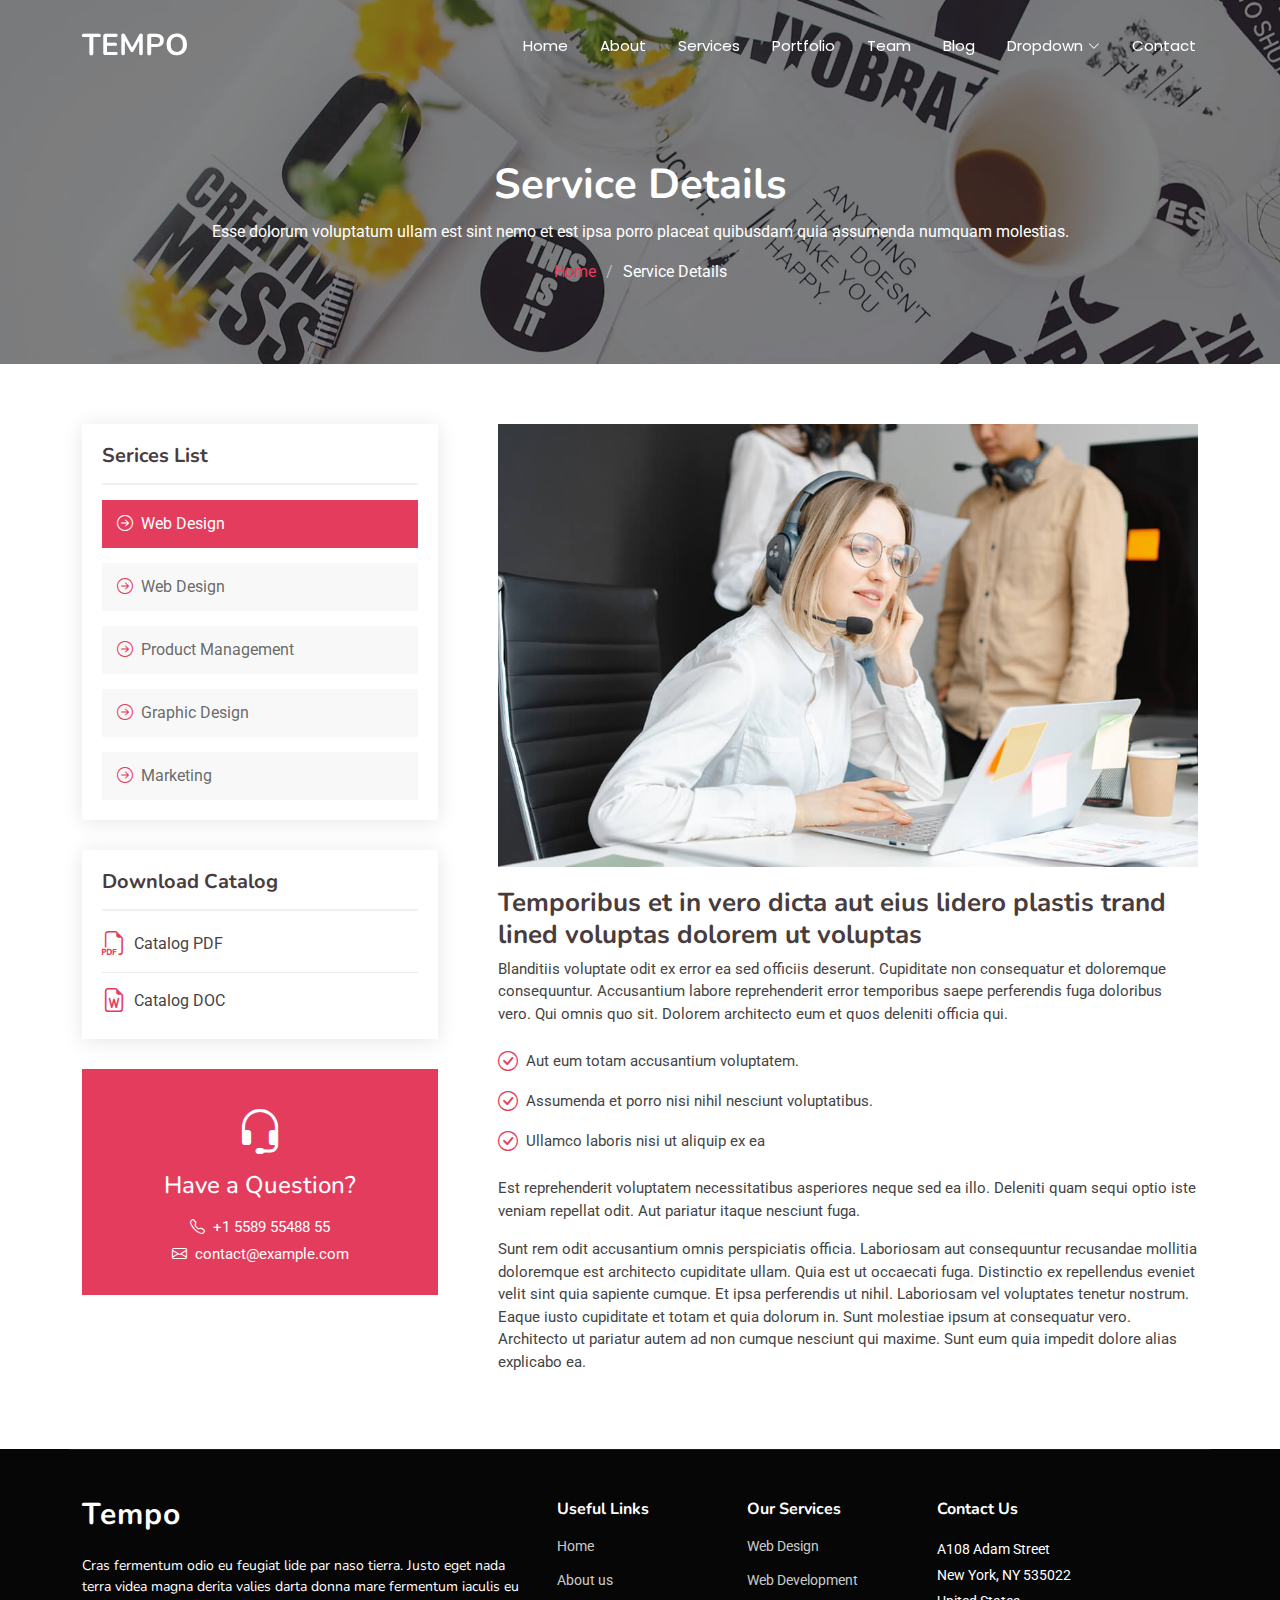
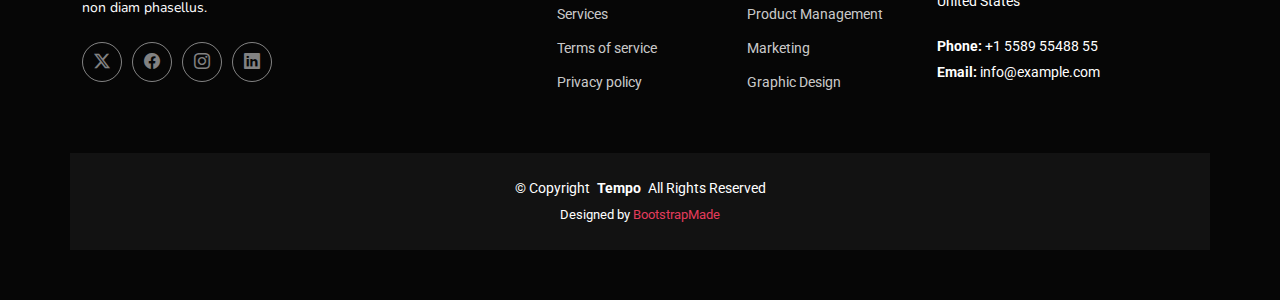
<file: frontend/Tempo/service-details.html>
<!DOCTYPE html>
<html lang="en">

<head>
  <meta charset="utf-8">
  <meta content="width=device-width, initial-scale=1.0" name="viewport">
  <title>Service Details - Tempo Bootstrap Template</title>
  <meta name="description" content="">
  <meta name="keywords" content="">

  <!-- Favicons -->
  <link href="assets/img/favicon.png" rel="icon">
  <link href="assets/img/apple-touch-icon.png" rel="apple-touch-icon">

  <!-- Fonts -->
  <link href="https://fonts.googleapis.com" rel="preconnect">
  <link href="https://fonts.gstatic.com" rel="preconnect" crossorigin>
  <link href="https://fonts.googleapis.com/css2?family=Roboto:ital,wght@0,100;0,300;0,400;0,500;0,700;0,900;1,100;1,300;1,400;1,500;1,700;1,900&family=Poppins:ital,wght@0,100;0,200;0,300;0,400;0,500;0,600;0,700;0,800;0,900;1,100;1,200;1,300;1,400;1,500;1,600;1,700;1,800;1,900&family=Nunito:ital,wght@0,200;0,300;0,400;0,500;0,600;0,700;0,800;0,900;1,200;1,300;1,400;1,500;1,600;1,700;1,800;1,900&display=swap" rel="stylesheet">

  <!-- Vendor CSS Files -->
  <link href="assets/vendor/bootstrap/css/bootstrap.min.css" rel="stylesheet">
  <link href="assets/vendor/bootstrap-icons/bootstrap-icons.css" rel="stylesheet">
  <link href="assets/vendor/aos/aos.css" rel="stylesheet">
  <link href="assets/vendor/glightbox/css/glightbox.min.css" rel="stylesheet">
  <link href="assets/vendor/swiper/swiper-bundle.min.css" rel="stylesheet">

  <!-- Main CSS File -->
  <link href="assets/css/main.css" rel="stylesheet">

  <!-- =======================================================
  * Template Name: Tempo
  * Template URL: https://bootstrapmade.com/tempo-free-onepage-bootstrap-theme/
  * Updated: Aug 07 2024 with Bootstrap v5.3.3
  * Author: BootstrapMade.com
  * License: https://bootstrapmade.com/license/
  ======================================================== -->
</head>

<body class="service-details-page">

  <header id="header" class="header d-flex align-items-center fixed-top">
    <div class="container-fluid container-xl position-relative d-flex align-items-center justify-content-between">

      <a href="index.html" class="logo d-flex align-items-center">
        <!-- Uncomment the line below if you also wish to use an image logo -->
        <!-- <img src="assets/img/logo.png" alt=""> -->
        <h1 class="sitename">Tempo</h1>
      </a>

      <nav id="navmenu" class="navmenu">
        <ul>
          <li><a href="#hero">Home</a></li>
          <li><a href="#about">About</a></li>
          <li><a href="#services">Services</a></li>
          <li><a href="#portfolio">Portfolio</a></li>
          <li><a href="#team">Team</a></li>
          <li><a href="blog.html">Blog</a></li>
          <li class="dropdown"><a href="#"><span>Dropdown</span> <i class="bi bi-chevron-down toggle-dropdown"></i></a>
            <ul>
              <li><a href="#">Dropdown 1</a></li>
              <li class="dropdown"><a href="#"><span>Deep Dropdown</span> <i class="bi bi-chevron-down toggle-dropdown"></i></a>
                <ul>
                  <li><a href="#">Deep Dropdown 1</a></li>
                  <li><a href="#">Deep Dropdown 2</a></li>
                  <li><a href="#">Deep Dropdown 3</a></li>
                  <li><a href="#">Deep Dropdown 4</a></li>
                  <li><a href="#">Deep Dropdown 5</a></li>
                </ul>
              </li>
              <li><a href="#">Dropdown 2</a></li>
              <li><a href="#">Dropdown 3</a></li>
              <li><a href="#">Dropdown 4</a></li>
            </ul>
          </li>
          <li><a href="#contact">Contact</a></li>
        </ul>
        <i class="mobile-nav-toggle d-xl-none bi bi-list"></i>
      </nav>

    </div>
  </header>

  <main class="main">

    <!-- Page Title -->
    <div class="page-title dark-background" style="background-image: url(assets/img/page-title-bg.webp);">
      <div class="container position-relative">
        <h1>Service Details</h1>
        <p>Esse dolorum voluptatum ullam est sint nemo et est ipsa porro placeat quibusdam quia assumenda numquam molestias.</p>
        <nav class="breadcrumbs">
          <ol>
            <li><a href="index.html">Home</a></li>
            <li class="current">Service Details</li>
          </ol>
        </nav>
      </div>
    </div><!-- End Page Title -->

    <!-- Service Details Section -->
    <section id="service-details" class="service-details section">

      <div class="container">

        <div class="row gy-5">

          <div class="col-lg-4" data-aos="fade-up" data-aos-delay="100">

            <div class="service-box">
              <h4>Serices List</h4>
              <div class="services-list">
                <a href="#" class="active"><i class="bi bi-arrow-right-circle"></i><span>Web Design</span></a>
                <a href="#"><i class="bi bi-arrow-right-circle"></i><span>Web Design</span></a>
                <a href="#"><i class="bi bi-arrow-right-circle"></i><span>Product Management</span></a>
                <a href="#"><i class="bi bi-arrow-right-circle"></i><span>Graphic Design</span></a>
                <a href="#"><i class="bi bi-arrow-right-circle"></i><span>Marketing</span></a>
              </div>
            </div><!-- End Services List -->

            <div class="service-box">
              <h4>Download Catalog</h4>
              <div class="download-catalog">
                <a href="#"><i class="bi bi-filetype-pdf"></i><span>Catalog PDF</span></a>
                <a href="#"><i class="bi bi-file-earmark-word"></i><span>Catalog DOC</span></a>
              </div>
            </div><!-- End Services List -->

            <div class="help-box d-flex flex-column justify-content-center align-items-center">
              <i class="bi bi-headset help-icon"></i>
              <h4>Have a Question?</h4>
              <p class="d-flex align-items-center mt-2 mb-0"><i class="bi bi-telephone me-2"></i> <span>+1 5589 55488 55</span></p>
              <p class="d-flex align-items-center mt-1 mb-0"><i class="bi bi-envelope me-2"></i> <a href="mailto:contact@example.com">contact@example.com</a></p>
            </div>

          </div>

          <div class="col-lg-8 ps-lg-5" data-aos="fade-up" data-aos-delay="200">
            <img src="assets/img/services.jpg" alt="" class="img-fluid services-img">
            <h3>Temporibus et in vero dicta aut eius lidero plastis trand lined voluptas dolorem ut voluptas</h3>
            <p>
              Blanditiis voluptate odit ex error ea sed officiis deserunt. Cupiditate non consequatur et doloremque consequuntur. Accusantium labore reprehenderit error temporibus saepe perferendis fuga doloribus vero. Qui omnis quo sit. Dolorem architecto eum et quos deleniti officia qui.
            </p>
            <ul>
              <li><i class="bi bi-check-circle"></i> <span>Aut eum totam accusantium voluptatem.</span></li>
              <li><i class="bi bi-check-circle"></i> <span>Assumenda et porro nisi nihil nesciunt voluptatibus.</span></li>
              <li><i class="bi bi-check-circle"></i> <span>Ullamco laboris nisi ut aliquip ex ea</span></li>
            </ul>
            <p>
              Est reprehenderit voluptatem necessitatibus asperiores neque sed ea illo. Deleniti quam sequi optio iste veniam repellat odit. Aut pariatur itaque nesciunt fuga.
            </p>
            <p>
              Sunt rem odit accusantium omnis perspiciatis officia. Laboriosam aut consequuntur recusandae mollitia doloremque est architecto cupiditate ullam. Quia est ut occaecati fuga. Distinctio ex repellendus eveniet velit sint quia sapiente cumque. Et ipsa perferendis ut nihil. Laboriosam vel voluptates tenetur nostrum. Eaque iusto cupiditate et totam et quia dolorum in. Sunt molestiae ipsum at consequatur vero. Architecto ut pariatur autem ad non cumque nesciunt qui maxime. Sunt eum quia impedit dolore alias explicabo ea.
            </p>
          </div>

        </div>

      </div>

    </section><!-- /Service Details Section -->

  </main>

  <footer id="footer" class="footer dark-background">

    <div class="container footer-top">
      <div class="row gy-4">
        <div class="col-lg-5 col-md-12 footer-about">
          <a href="index.html" class="logo d-flex align-items-center">
            <span class="sitename">Tempo</span>
          </a>
          <p>Cras fermentum odio eu feugiat lide par naso tierra. Justo eget nada terra videa magna derita valies darta donna mare fermentum iaculis eu non diam phasellus.</p>
          <div class="social-links d-flex mt-4">
            <a href=""><i class="bi bi-twitter-x"></i></a>
            <a href=""><i class="bi bi-facebook"></i></a>
            <a href=""><i class="bi bi-instagram"></i></a>
            <a href=""><i class="bi bi-linkedin"></i></a>
          </div>
        </div>

        <div class="col-lg-2 col-6 footer-links">
          <h4>Useful Links</h4>
          <ul>
            <li><a href="#">Home</a></li>
            <li><a href="#">About us</a></li>
            <li><a href="#">Services</a></li>
            <li><a href="#">Terms of service</a></li>
            <li><a href="#">Privacy policy</a></li>
          </ul>
        </div>

        <div class="col-lg-2 col-6 footer-links">
          <h4>Our Services</h4>
          <ul>
            <li><a href="#">Web Design</a></li>
            <li><a href="#">Web Development</a></li>
            <li><a href="#">Product Management</a></li>
            <li><a href="#">Marketing</a></li>
            <li><a href="#">Graphic Design</a></li>
          </ul>
        </div>

        <div class="col-lg-3 col-md-12 footer-contact text-center text-md-start">
          <h4>Contact Us</h4>
          <p>A108 Adam Street</p>
          <p>New York, NY 535022</p>
          <p>United States</p>
          <p class="mt-4"><strong>Phone:</strong> <span>+1 5589 55488 55</span></p>
          <p><strong>Email:</strong> <span>info@example.com</span></p>
        </div>

      </div>
    </div>

    <div class="container copyright text-center mt-4">
      <p>© <span>Copyright</span> <strong class="px-1 sitename">Tempo</strong> <span>All Rights Reserved</span></p>
      <div class="credits">
        <!-- All the links in the footer should remain intact. -->
        <!-- You can delete the links only if you've purchased the pro version. -->
        <!-- Licensing information: https://bootstrapmade.com/license/ -->
        <!-- Purchase the pro version with working PHP/AJAX contact form: [buy-url] -->
        Designed by <a href="https://bootstrapmade.com/">BootstrapMade</a>
      </div>
    </div>

  </footer>

  <!-- Scroll Top -->
  <a href="#" id="scroll-top" class="scroll-top d-flex align-items-center justify-content-center"><i class="bi bi-arrow-up-short"></i></a>

  <!-- Preloader -->
  <div id="preloader"></div>

  <!-- Vendor JS Files -->
  <script src="assets/vendor/bootstrap/js/bootstrap.bundle.min.js"></script>
  <script src="assets/vendor/php-email-form/validate.js"></script>
  <script src="assets/vendor/aos/aos.js"></script>
  <script src="assets/vendor/glightbox/js/glightbox.min.js"></script>
  <script src="assets/vendor/imagesloaded/imagesloaded.pkgd.min.js"></script>
  <script src="assets/vendor/isotope-layout/isotope.pkgd.min.js"></script>
  <script src="assets/vendor/swiper/swiper-bundle.min.js"></script>

  <!-- Main JS File -->
  <script src="assets/js/main.js"></script>

</body>

</html>
</file>
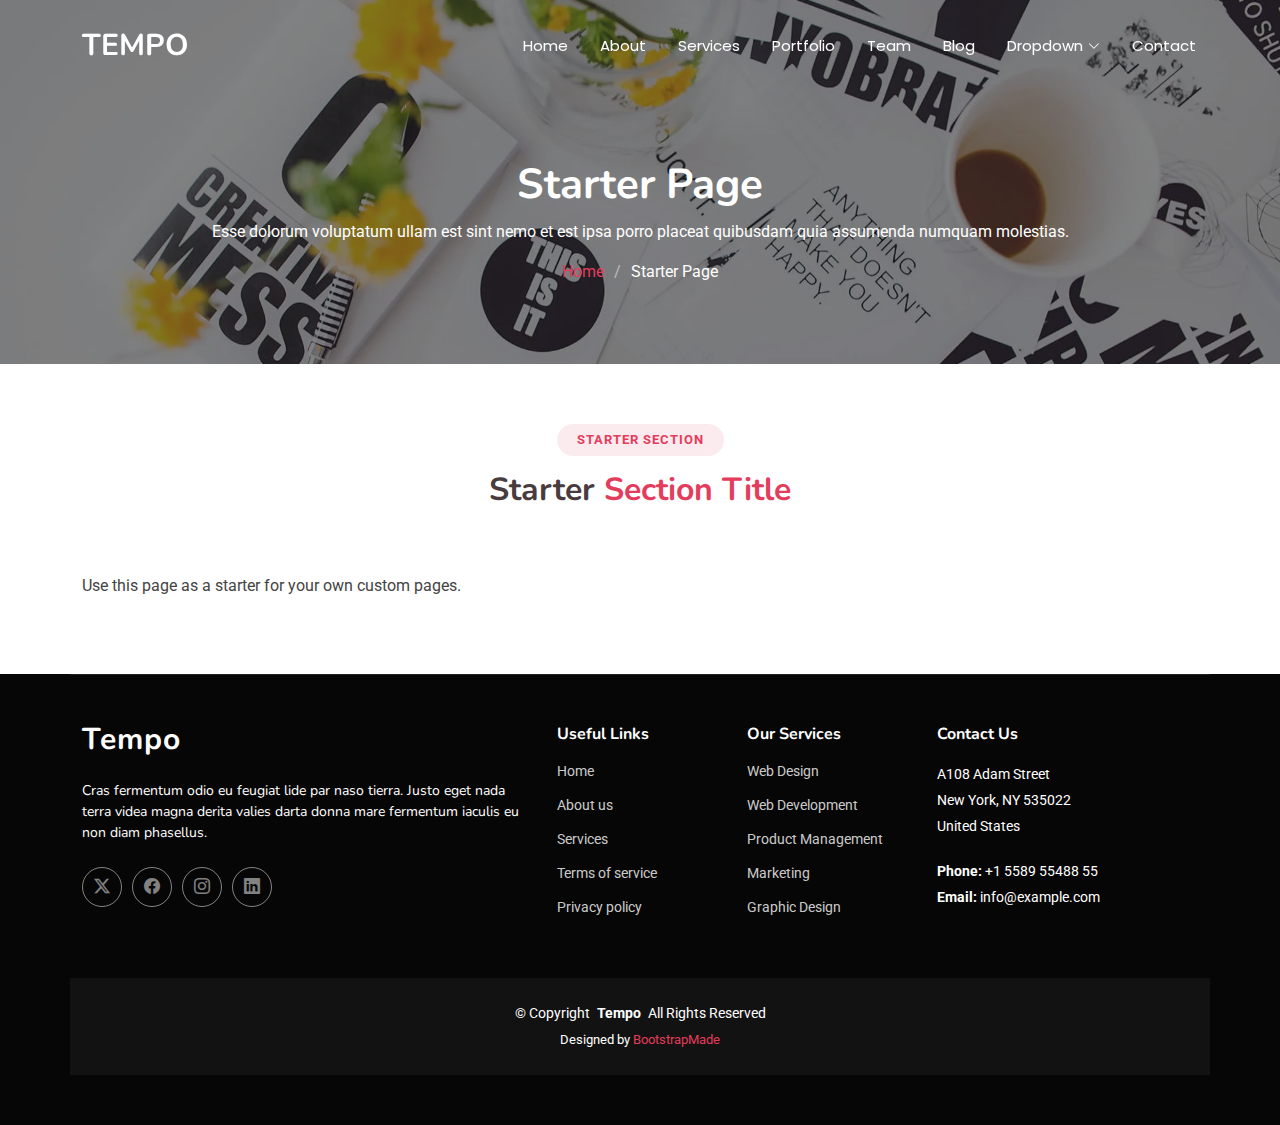
<file: frontend/Tempo/starter-page.html>
<!DOCTYPE html>
<html lang="en">

<head>
  <meta charset="utf-8">
  <meta content="width=device-width, initial-scale=1.0" name="viewport">
  <title>Starter Page - Tempo Bootstrap Template</title>
  <meta name="description" content="">
  <meta name="keywords" content="">

  <!-- Favicons -->
  <link href="assets/img/favicon.png" rel="icon">
  <link href="assets/img/apple-touch-icon.png" rel="apple-touch-icon">

  <!-- Fonts -->
  <link href="https://fonts.googleapis.com" rel="preconnect">
  <link href="https://fonts.gstatic.com" rel="preconnect" crossorigin>
  <link href="https://fonts.googleapis.com/css2?family=Roboto:ital,wght@0,100;0,300;0,400;0,500;0,700;0,900;1,100;1,300;1,400;1,500;1,700;1,900&family=Poppins:ital,wght@0,100;0,200;0,300;0,400;0,500;0,600;0,700;0,800;0,900;1,100;1,200;1,300;1,400;1,500;1,600;1,700;1,800;1,900&family=Nunito:ital,wght@0,200;0,300;0,400;0,500;0,600;0,700;0,800;0,900;1,200;1,300;1,400;1,500;1,600;1,700;1,800;1,900&display=swap" rel="stylesheet">

  <!-- Vendor CSS Files -->
  <link href="assets/vendor/bootstrap/css/bootstrap.min.css" rel="stylesheet">
  <link href="assets/vendor/bootstrap-icons/bootstrap-icons.css" rel="stylesheet">
  <link href="assets/vendor/aos/aos.css" rel="stylesheet">
  <link href="assets/vendor/glightbox/css/glightbox.min.css" rel="stylesheet">
  <link href="assets/vendor/swiper/swiper-bundle.min.css" rel="stylesheet">

  <!-- Main CSS File -->
  <link href="assets/css/main.css" rel="stylesheet">

  <!-- =======================================================
  * Template Name: Tempo
  * Template URL: https://bootstrapmade.com/tempo-free-onepage-bootstrap-theme/
  * Updated: Aug 07 2024 with Bootstrap v5.3.3
  * Author: BootstrapMade.com
  * License: https://bootstrapmade.com/license/
  ======================================================== -->
</head>

<body class="starter-page-page">

  <header id="header" class="header d-flex align-items-center fixed-top">
    <div class="container-fluid container-xl position-relative d-flex align-items-center justify-content-between">

      <a href="index.html" class="logo d-flex align-items-center">
        <!-- Uncomment the line below if you also wish to use an image logo -->
        <!-- <img src="assets/img/logo.png" alt=""> -->
        <h1 class="sitename">Tempo</h1>
      </a>

      <nav id="navmenu" class="navmenu">
        <ul>
          <li><a href="#hero">Home</a></li>
          <li><a href="#about">About</a></li>
          <li><a href="#services">Services</a></li>
          <li><a href="#portfolio">Portfolio</a></li>
          <li><a href="#team">Team</a></li>
          <li><a href="blog.html">Blog</a></li>
          <li class="dropdown"><a href="#"><span>Dropdown</span> <i class="bi bi-chevron-down toggle-dropdown"></i></a>
            <ul>
              <li><a href="#">Dropdown 1</a></li>
              <li class="dropdown"><a href="#"><span>Deep Dropdown</span> <i class="bi bi-chevron-down toggle-dropdown"></i></a>
                <ul>
                  <li><a href="#">Deep Dropdown 1</a></li>
                  <li><a href="#">Deep Dropdown 2</a></li>
                  <li><a href="#">Deep Dropdown 3</a></li>
                  <li><a href="#">Deep Dropdown 4</a></li>
                  <li><a href="#">Deep Dropdown 5</a></li>
                </ul>
              </li>
              <li><a href="#">Dropdown 2</a></li>
              <li><a href="#">Dropdown 3</a></li>
              <li><a href="#">Dropdown 4</a></li>
            </ul>
          </li>
          <li><a href="#contact">Contact</a></li>
        </ul>
        <i class="mobile-nav-toggle d-xl-none bi bi-list"></i>
      </nav>

    </div>
  </header>

  <main class="main">

    <!-- Page Title -->
    <div class="page-title dark-background" style="background-image: url(assets/img/page-title-bg.webp);">
      <div class="container position-relative">
        <h1>Starter Page</h1>
        <p>Esse dolorum voluptatum ullam est sint nemo et est ipsa porro placeat quibusdam quia assumenda numquam molestias.</p>
        <nav class="breadcrumbs">
          <ol>
            <li><a href="index.html">Home</a></li>
            <li class="current">Starter Page</li>
          </ol>
        </nav>
      </div>
    </div><!-- End Page Title -->

    <!-- Starter Section Section -->
    <section id="starter-section" class="starter-section section">

      <!-- Section Title -->
      <div class="container section-title" data-aos="fade-up">
        <h2>Starter Section</h2>
        <p><span>Starter</span> <span class="description-title">Section Title<br></span></p>
      </div><!-- End Section Title -->

      <div class="container" data-aos="fade-up">
        <p>Use this page as a starter for your own custom pages.</p>
      </div>

    </section><!-- /Starter Section Section -->

  </main>

  <footer id="footer" class="footer dark-background">

    <div class="container footer-top">
      <div class="row gy-4">
        <div class="col-lg-5 col-md-12 footer-about">
          <a href="index.html" class="logo d-flex align-items-center">
            <span class="sitename">Tempo</span>
          </a>
          <p>Cras fermentum odio eu feugiat lide par naso tierra. Justo eget nada terra videa magna derita valies darta donna mare fermentum iaculis eu non diam phasellus.</p>
          <div class="social-links d-flex mt-4">
            <a href=""><i class="bi bi-twitter-x"></i></a>
            <a href=""><i class="bi bi-facebook"></i></a>
            <a href=""><i class="bi bi-instagram"></i></a>
            <a href=""><i class="bi bi-linkedin"></i></a>
          </div>
        </div>

        <div class="col-lg-2 col-6 footer-links">
          <h4>Useful Links</h4>
          <ul>
            <li><a href="#">Home</a></li>
            <li><a href="#">About us</a></li>
            <li><a href="#">Services</a></li>
            <li><a href="#">Terms of service</a></li>
            <li><a href="#">Privacy policy</a></li>
          </ul>
        </div>

        <div class="col-lg-2 col-6 footer-links">
          <h4>Our Services</h4>
          <ul>
            <li><a href="#">Web Design</a></li>
            <li><a href="#">Web Development</a></li>
            <li><a href="#">Product Management</a></li>
            <li><a href="#">Marketing</a></li>
            <li><a href="#">Graphic Design</a></li>
          </ul>
        </div>

        <div class="col-lg-3 col-md-12 footer-contact text-center text-md-start">
          <h4>Contact Us</h4>
          <p>A108 Adam Street</p>
          <p>New York, NY 535022</p>
          <p>United States</p>
          <p class="mt-4"><strong>Phone:</strong> <span>+1 5589 55488 55</span></p>
          <p><strong>Email:</strong> <span>info@example.com</span></p>
        </div>

      </div>
    </div>

    <div class="container copyright text-center mt-4">
      <p>© <span>Copyright</span> <strong class="px-1 sitename">Tempo</strong> <span>All Rights Reserved</span></p>
      <div class="credits">
        <!-- All the links in the footer should remain intact. -->
        <!-- You can delete the links only if you've purchased the pro version. -->
        <!-- Licensing information: https://bootstrapmade.com/license/ -->
        <!-- Purchase the pro version with working PHP/AJAX contact form: [buy-url] -->
        Designed by <a href="https://bootstrapmade.com/">BootstrapMade</a>
      </div>
    </div>

  </footer>

  <!-- Scroll Top -->
  <a href="#" id="scroll-top" class="scroll-top d-flex align-items-center justify-content-center"><i class="bi bi-arrow-up-short"></i></a>

  <!-- Preloader -->
  <div id="preloader"></div>

  <!-- Vendor JS Files -->
  <script src="assets/vendor/bootstrap/js/bootstrap.bundle.min.js"></script>
  <script src="assets/vendor/php-email-form/validate.js"></script>
  <script src="assets/vendor/aos/aos.js"></script>
  <script src="assets/vendor/glightbox/js/glightbox.min.js"></script>
  <script src="assets/vendor/imagesloaded/imagesloaded.pkgd.min.js"></script>
  <script src="assets/vendor/isotope-layout/isotope.pkgd.min.js"></script>
  <script src="assets/vendor/swiper/swiper-bundle.min.js"></script>

  <!-- Main JS File -->
  <script src="assets/js/main.js"></script>

</body>

</html>
</file>
<file: frontend/Tempo/assets/css/main.css>
/**
* Template Name: Tempo
* Template URL: https://bootstrapmade.com/tempo-free-onepage-bootstrap-theme/
* Updated: Aug 07 2024 with Bootstrap v5.3.3
* Author: BootstrapMade.com
* License: https://bootstrapmade.com/license/
*/

/*--------------------------------------------------------------
# Font & Color Variables
# Help: https://bootstrapmade.com/color-system/
--------------------------------------------------------------*/
/* Fonts */
:root {
  --default-font: "Roboto",  system-ui, -apple-system, "Segoe UI", Roboto, "Helvetica Neue", Arial, "Noto Sans", "Liberation Sans", sans-serif, "Apple Color Emoji", "Segoe UI Emoji", "Segoe UI Symbol", "Noto Color Emoji";
  --heading-font: "Nunito",  sans-serif;
  --nav-font: "Poppins",  sans-serif;
}

/* Global Colors - The following color variables are used throughout the website. Updating them here will change the color scheme of the entire website */
:root { 
  --background-color: #ffffff; /* Background color for the entire website, including individual sections */
  --default-color: #444444; /* Default color used for the majority of the text content across the entire website */
  --heading-color: #493c3e; /* Color for headings, subheadings and title throughout the website */
  --accent-color: #e43c5c; /* Accent color that represents your brand on the website. It's used for buttons, links, and other elements that need to stand out */
  --surface-color: #ffffff; /* The surface color is used as a background of boxed elements within sections, such as cards, icon boxes, or other elements that require a visual separation from the global background. */
  --contrast-color: #ffffff; /* Contrast color for text, ensuring readability against backgrounds of accent, heading, or default colors. */
}

/* Nav Menu Colors - The following color variables are used specifically for the navigation menu. They are separate from the global colors to allow for more customization options */
:root {
  --nav-color: #ffffff;  /* The default color of the main navmenu links */
  --nav-hover-color: #e43c5c; /* Applied to main navmenu links when they are hovered over or active */
  --nav-mobile-background-color: #ffffff; /* Used as the background color for mobile navigation menu */
  --nav-dropdown-background-color: #ffffff; /* Used as the background color for dropdown items that appear when hovering over primary navigation items */
  --nav-dropdown-color: #444444; /* Used for navigation links of the dropdown items in the navigation menu. */
  --nav-dropdown-hover-color: #e43c5c; /* Similar to --nav-hover-color, this color is applied to dropdown navigation links when they are hovered over. */
}

/* Color Presets - These classes override global colors when applied to any section or element, providing reuse of the sam color scheme. */

.light-background {
  --background-color: #f9f9f9;
  --surface-color: #ffffff;
}

.dark-background {
  --background-color: #060606;
  --default-color: #ffffff;
  --heading-color: #ffffff;
  --surface-color: #252525;
  --contrast-color: #ffffff;
}

/* Smooth scroll */
:root {
  scroll-behavior: smooth;
}

/*--------------------------------------------------------------
# General Styling & Shared Classes
--------------------------------------------------------------*/
body {
  color: var(--default-color);
  background-color: var(--background-color);
  font-family: var(--default-font);
}

a {
  color: var(--accent-color);
  text-decoration: none;
  transition: 0.3s;
}

a:hover {
  color: color-mix(in srgb, var(--accent-color), transparent 25%);
  text-decoration: none;
}

h1,
h2,
h3,
h4,
h5,
h6 {
  color: var(--heading-color);
  font-family: var(--heading-font);
}

/* PHP Email Form Messages
------------------------------*/
.php-email-form .error-message {
  display: none;
  background: #df1529;
  color: #ffffff;
  text-align: left;
  padding: 15px;
  margin-bottom: 24px;
  font-weight: 600;
}

.php-email-form .sent-message {
  display: none;
  color: #ffffff;
  background: #059652;
  text-align: center;
  padding: 15px;
  margin-bottom: 24px;
  font-weight: 600;
}

.php-email-form .loading {
  display: none;
  background: var(--surface-color);
  text-align: center;
  padding: 15px;
  margin-bottom: 24px;
}

.php-email-form .loading:before {
  content: "";
  display: inline-block;
  border-radius: 50%;
  width: 24px;
  height: 24px;
  margin: 0 10px -6px 0;
  border: 3px solid var(--accent-color);
  border-top-color: var(--surface-color);
  animation: php-email-form-loading 1s linear infinite;
}

@keyframes php-email-form-loading {
  0% {
    transform: rotate(0deg);
  }

  100% {
    transform: rotate(360deg);
  }
}

/*--------------------------------------------------------------
# Global Header
--------------------------------------------------------------*/
.header {
  --background-color: rgba(255, 255, 255, 0);
  --default-color: #ffffff;
  --heading-color: #ffffff;
  color: var(--default-color);
  background-color: var(--background-color);
  padding: 20px 0;
  transition: all 0.5s;
  z-index: 997;
}

.header .logo {
  line-height: 1;
}

.header .logo img {
  max-height: 32px;
  margin-right: 8px;
}

.header .logo h1 {
  font-size: 30px;
  margin: 0;
  font-weight: 700;
  text-transform: uppercase;
  color: var(--heading-color);
}

.scrolled .header {
  box-shadow: 0px 0 18px rgba(0, 0, 0, 0.1);
}

/* Global Header on Scroll
------------------------------*/
.scrolled .header {
  --background-color: rgba(0, 0, 0, 0.8);
}

/*--------------------------------------------------------------
# Navigation Menu
--------------------------------------------------------------*/
/* Desktop Navigation */
@media (min-width: 1200px) {
  .navmenu {
    padding: 0;
  }

  .navmenu ul {
    margin: 0;
    padding: 0;
    display: flex;
    list-style: none;
    align-items: center;
  }

  .navmenu li {
    position: relative;
  }

  .navmenu>ul>li {
    white-space: nowrap;
    padding: 15px 14px;
  }

  .navmenu>ul>li:last-child {
    padding-right: 0;
  }

  .navmenu a,
  .navmenu a:focus {
    color: var(--nav-color);
    font-size: 15px;
    padding: 0 2px;
    font-family: var(--nav-font);
    font-weight: 400;
    display: flex;
    align-items: center;
    justify-content: space-between;
    white-space: nowrap;
    transition: 0.3s;
    position: relative;
  }

  .navmenu a i,
  .navmenu a:focus i {
    font-size: 12px;
    line-height: 0;
    margin-left: 5px;
    transition: 0.3s;
  }

  .navmenu>ul>li>a:before {
    content: "";
    position: absolute;
    height: 2px;
    bottom: -6px;
    left: 0;
    background-color: var(--nav-hover-color);
    visibility: hidden;
    width: 0px;
    transition: all 0.3s ease-in-out 0s;
  }

  .navmenu a:hover:before,
  .navmenu li:hover>a:before,
  .navmenu .active:before {
    visibility: visible;
    width: 100%;
  }

  .navmenu li:hover>a,
  .navmenu .active,
  .navmenu .active:focus {
    color: var(--nav-color);
  }

  .navmenu .dropdown ul {
    margin: 0;
    padding: 10px 0;
    background: var(--nav-dropdown-background-color);
    display: block;
    position: absolute;
    visibility: hidden;
    left: 14px;
    top: 130%;
    opacity: 0;
    transition: 0.3s;
    border-radius: 4px;
    z-index: 99;
    box-shadow: 0px 0px 30px rgba(0, 0, 0, 0.1);
  }

  .navmenu .dropdown ul li {
    min-width: 200px;
  }

  .navmenu .dropdown ul a {
    padding: 10px 20px;
    font-size: 15px;
    text-transform: none;
    color: var(--nav-dropdown-color);
  }

  .navmenu .dropdown ul a i {
    font-size: 12px;
  }

  .navmenu .dropdown ul a:hover,
  .navmenu .dropdown ul .active:hover,
  .navmenu .dropdown ul li:hover>a {
    color: var(--nav-dropdown-hover-color);
  }

  .navmenu .dropdown:hover>ul {
    opacity: 1;
    top: 100%;
    visibility: visible;
  }

  .navmenu .dropdown .dropdown ul {
    top: 0;
    left: -90%;
    visibility: hidden;
  }

  .navmenu .dropdown .dropdown:hover>ul {
    opacity: 1;
    top: 0;
    left: -100%;
    visibility: visible;
  }
}

/* Mobile Navigation */
@media (max-width: 1199px) {
  .mobile-nav-toggle {
    color: var(--nav-color);
    font-size: 28px;
    line-height: 0;
    margin-right: 10px;
    cursor: pointer;
    transition: color 0.3s;
  }

  .navmenu {
    padding: 0;
    z-index: 9997;
  }

  .navmenu ul {
    display: none;
    list-style: none;
    position: absolute;
    inset: 60px 20px 20px 20px;
    padding: 10px 0;
    margin: 0;
    border-radius: 6px;
    background-color: var(--nav-mobile-background-color);
    border: 1px solid color-mix(in srgb, var(--default-color), transparent 90%);
    box-shadow: none;
    overflow-y: auto;
    transition: 0.3s;
    z-index: 9998;
  }

  .navmenu a,
  .navmenu a:focus {
    color: var(--nav-dropdown-color);
    padding: 10px 20px;
    font-family: var(--nav-font);
    font-size: 17px;
    font-weight: 500;
    display: flex;
    align-items: center;
    justify-content: space-between;
    white-space: nowrap;
    transition: 0.3s;
  }

  .navmenu a i,
  .navmenu a:focus i {
    font-size: 12px;
    line-height: 0;
    margin-left: 5px;
    width: 30px;
    height: 30px;
    display: flex;
    align-items: center;
    justify-content: center;
    border-radius: 50%;
    transition: 0.3s;
    background-color: color-mix(in srgb, var(--accent-color), transparent 90%);
  }

  .navmenu a i:hover,
  .navmenu a:focus i:hover {
    background-color: var(--accent-color);
    color: var(--contrast-color);
  }

  .navmenu a:hover,
  .navmenu .active,
  .navmenu .active:focus {
    color: var(--nav-dropdown-hover-color);
  }

  .navmenu .active i,
  .navmenu .active:focus i {
    background-color: var(--accent-color);
    color: var(--contrast-color);
    transform: rotate(180deg);
  }

  .navmenu .dropdown ul {
    position: static;
    display: none;
    z-index: 99;
    padding: 10px 0;
    margin: 10px 20px;
    background-color: var(--nav-dropdown-background-color);
    transition: all 0.5s ease-in-out;
  }

  .navmenu .dropdown ul ul {
    background-color: rgba(33, 37, 41, 0.1);
  }

  .navmenu .dropdown>.dropdown-active {
    display: block;
    background-color: rgba(33, 37, 41, 0.03);
  }

  .mobile-nav-active {
    overflow: hidden;
  }

  .mobile-nav-active .mobile-nav-toggle {
    color: #fff;
    position: absolute;
    font-size: 32px;
    top: 15px;
    right: 15px;
    margin-right: 0;
    z-index: 9999;
  }

  .mobile-nav-active .navmenu {
    position: fixed;
    overflow: hidden;
    inset: 0;
    background: rgba(33, 37, 41, 0.8);
    transition: 0.3s;
  }

  .mobile-nav-active .navmenu>ul {
    display: block;
  }
}

/*--------------------------------------------------------------
# Global Footer
--------------------------------------------------------------*/
.footer {
  color: var(--default-color);
  background-color: var(--background-color);
  font-size: 14px;
  padding-bottom: 50px;
  position: relative;
}

.footer .footer-top {
  padding-top: 50px;
  border-top: 1px solid color-mix(in srgb, var(--default-color), transparent 90%);
}

.footer .footer-about .logo {
  line-height: 1;
  margin-bottom: 25px;
}

.footer .footer-about .logo img {
  max-height: 40px;
  margin-right: 6px;
}

.footer .footer-about .logo span {
  color: var(--heading-color);
  font-size: 30px;
  font-weight: 700;
  letter-spacing: 1px;
  font-family: var(--heading-font);
}

.footer .footer-about p {
  font-size: 14px;
  font-family: var(--heading-font);
}

.footer .social-links a {
  display: flex;
  align-items: center;
  justify-content: center;
  width: 40px;
  height: 40px;
  border-radius: 50%;
  border: 1px solid color-mix(in srgb, var(--default-color), transparent 50%);
  font-size: 16px;
  color: color-mix(in srgb, var(--default-color), transparent 50%);
  margin-right: 10px;
  transition: 0.3s;
}

.footer .social-links a:hover {
  color: var(--accent-color);
  border-color: var(--accent-color);
}

.footer h4 {
  font-size: 16px;
  font-weight: bold;
  position: relative;
  padding-bottom: 12px;
}

.footer .footer-links {
  margin-bottom: 30px;
}

.footer .footer-links ul {
  list-style: none;
  padding: 0;
  margin: 0;
}

.footer .footer-links ul i {
  padding-right: 2px;
  font-size: 12px;
  line-height: 0;
}

.footer .footer-links ul li {
  padding: 10px 0;
  display: flex;
  align-items: center;
}

.footer .footer-links ul li:first-child {
  padding-top: 0;
}

.footer .footer-links ul a {
  color: color-mix(in srgb, var(--default-color), transparent 20%);
  display: inline-block;
  line-height: 1;
}

.footer .footer-links ul a:hover {
  color: var(--accent-color);
}

.footer .footer-contact p {
  margin-bottom: 5px;
}

.footer .copyright {
  padding-top: 25px;
  padding-bottom: 25px;
  background-color: color-mix(in srgb, var(--default-color), transparent 95%);
}

.footer .copyright p {
  margin-bottom: 0;
}

.footer .credits {
  margin-top: 6px;
  font-size: 13px;
}

/*--------------------------------------------------------------
# Preloader
--------------------------------------------------------------*/
#preloader {
  position: fixed;
  inset: 0;
  z-index: 9999;
  overflow: hidden;
  background-color: var(--background-color);
  transition: all 0.6s ease-out;
}

#preloader:before {
  content: "";
  position: fixed;
  top: calc(50% - 30px);
  left: calc(50% - 30px);
  border: 6px solid var(--accent-color);
  border-top-color: color-mix(in srgb, var(--accent-color), transparent 90%);
  border-radius: 50%;
  width: 60px;
  height: 60px;
  animation: animate-preloader 1s linear infinite;
}

@keyframes animate-preloader {
  0% {
    transform: rotate(0deg);
  }

  100% {
    transform: rotate(360deg);
  }
}

/*--------------------------------------------------------------
# Scroll Top Button
--------------------------------------------------------------*/
.scroll-top {
  position: fixed;
  visibility: hidden;
  opacity: 0;
  right: 15px;
  bottom: -15px;
  z-index: 99999;
  background-color: var(--accent-color);
  width: 44px;
  height: 44px;
  border-radius: 50px;
  transition: all 0.4s;
}

.scroll-top i {
  font-size: 24px;
  color: var(--contrast-color);
  line-height: 0;
}

.scroll-top:hover {
  background-color: color-mix(in srgb, var(--accent-color), transparent 20%);
  color: var(--contrast-color);
}

.scroll-top.active {
  visibility: visible;
  opacity: 1;
  bottom: 15px;
}

/*--------------------------------------------------------------
# Disable aos animation delay on mobile devices
--------------------------------------------------------------*/
@media screen and (max-width: 768px) {
  [data-aos-delay] {
    transition-delay: 0 !important;
  }
}

/*--------------------------------------------------------------
# Global Page Titles & Breadcrumbs
--------------------------------------------------------------*/
.page-title {
  color: var(--default-color);
  background-color: var(--background-color);
  background-size: cover;
  background-position: center;
  background-repeat: no-repeat;
  padding: 160px 0 80px 0;
  text-align: center;
  position: relative;
}

.page-title:before {
  content: "";
  background-color: color-mix(in srgb, var(--background-color), transparent 50%);
  position: absolute;
  inset: 0;
}

.page-title h1 {
  font-size: 42px;
  font-weight: 700;
  margin-bottom: 10px;
}

.page-title .breadcrumbs ol {
  display: flex;
  flex-wrap: wrap;
  list-style: none;
  justify-content: center;
  padding: 0;
  margin: 0;
  font-size: 16px;
  font-weight: 400;
}

.page-title .breadcrumbs ol li+li {
  padding-left: 10px;
}

.page-title .breadcrumbs ol li+li::before {
  content: "/";
  display: inline-block;
  padding-right: 10px;
  color: color-mix(in srgb, var(--default-color), transparent 50%);
}

/*--------------------------------------------------------------
# Global Sections
--------------------------------------------------------------*/
section,
.section {
  color: var(--default-color);
  background-color: var(--background-color);
  padding: 60px 0;
  scroll-margin-top: 92px;
  overflow: clip;
}

@media (max-width: 1199px) {

  section,
  .section {
    scroll-margin-top: 76px;
  }
}

/*--------------------------------------------------------------
# Global Section Titles
--------------------------------------------------------------*/
.section-title {
  text-align: center;
  padding-bottom: 60px;
  position: relative;
}

.section-title h2 {
  font-size: 13px;
  letter-spacing: 1px;
  font-weight: 700;
  padding: 8px 20px;
  margin: 0;
  background: color-mix(in srgb, var(--accent-color), transparent 90%);
  color: var(--accent-color);
  display: inline-block;
  text-transform: uppercase;
  border-radius: 50px;
  font-family: var(--default-font);
}

.section-title p {
  color: var(--heading-color);
  margin: 10px 0 0 0;
  font-size: 32px;
  font-weight: 700;
  font-family: var(--heading-font);
}

.section-title p .description-title {
  color: var(--accent-color);
}

/*--------------------------------------------------------------
# Hero Section
--------------------------------------------------------------*/
.hero {
  width: 100%;
  min-height: 100vh;
  position: relative;
  padding: 80px 0;
  display: flex;
  align-items: center;
  justify-content: center;
}

.hero img {
  position: absolute;
  inset: 0;
  display: block;
  width: 100%;
  height: 100%;
  object-fit: cover;
  z-index: 1;
}

.hero:before {
  content: "";
  background: color-mix(in srgb, var(--background-color), transparent 30%);
  position: absolute;
  inset: 0;
  z-index: 2;
}

.hero .container {
  position: relative;
  z-index: 3;
}

.hero h2 {
  margin: 0;
  font-size: 48px;
  font-weight: 700;
}

.hero p {
  margin: 10px 0 0 0;
  font-size: 24px;
  color: var(--heading-color);
}

.hero .btn-get-started {
  color: var(--default-color);
  font-weight: 400;
  font-size: 14px;
  letter-spacing: 1px;
  display: inline-block;
  padding: 8px 40px;
  margin: 30px 0 0 0;
  border-radius: 50px;
  text-transform: uppercase;
  transition: 0.3s;
  border: 2px solid color-mix(in srgb, var(--default-color), transparent 50%);
}

.hero .btn-get-started:hover {
  color: var(--contrast-color);
  background: var(--accent-color);
  border-color: var(--accent-color);
}

@media (max-width: 768px) {
  .hero h2 {
    font-size: 32px;
  }

  .hero p {
    font-size: 18px;
  }
}

/*--------------------------------------------------------------
# About Section
--------------------------------------------------------------*/
.about .content h3 {
  font-weight: 700;
  font-size: 34px;
  margin-bottom: 30px;
}

.about .content p {
  margin-bottom: 30px;
}

.about .content .about-btn {
  padding: 8px 30px 9px 30px;
  color: var(--accent-color);
  border-radius: 50px;
  transition: 0.3s;
  text-transform: uppercase;
  font-weight: 600;
  font-size: 13px;
  display: inline-flex;
  align-items: center;
  border: 2px solid var(--accent-color);
}

.about .content .about-btn i {
  font-size: 16px;
  padding-left: 5px;
}

.about .content .about-btn:hover {
  background: var(--accent-color);
  color: var(--contrast-color);
}

.about .icon-box i {
  font-size: 40px;
  color: var(--accent-color);
  margin-bottom: 10px;
}

.about .icon-box h4 {
  font-size: 20px;
  font-weight: 700;
  margin: 0 0 10px 0;
}

.about .icon-box h4 a {
  color: var(--heading-color);
  transition: 0.3s;
}

.about .icon-box p {
  font-size: 15px;
  color: color-mix(in srgb, var(--default-color), transparent 40%);
  margin-bottom: 0;
}

.about .icon-box:hover h4 a {
  color: var(--accent-color);
}

/*--------------------------------------------------------------
# Services Section
--------------------------------------------------------------*/
.services .service-item {
  background-color: var(--surface-color);
  box-shadow: 0px 0 25px 0 rgba(0, 0, 0, 0.1);
  padding: 50px 30px;
  transition: all 0.3s ease-in-out;
  height: 100%;
  position: relative;
  z-index: 1;
}

.services .service-item:before {
  content: "";
  position: absolute;
  background: var(--accent-color);
  inset: 100% 0 0 0;
  transition: all 0.3s;
  z-index: -1;
}

.services .service-item .icon {
  margin-bottom: 10px;
}

.services .service-item .icon i {
  color: var(--accent-color);
  font-size: 36px;
  transition: ease-in-out 0.3s;
}

.services .service-item h4 {
  font-weight: 700;
  margin-bottom: 15px;
  font-size: 20px;
}

.services .service-item h4 a {
  color: var(--heading-color);
  transition: ease-in-out 0.3s;
}

.services .service-item p {
  line-height: 24px;
  font-size: 14px;
  margin-bottom: 0;
  transition: ease-in-out 0.3s;
}

.services .service-item:hover h4 a,
.services .service-item:hover .icon i,
.services .service-item:hover p {
  color: var(--contrast-color);
}

.services .service-item:hover:before {
  background: var(--accent-color);
  inset: 0;
  border-radius: 0px;
}

/*--------------------------------------------------------------
# Features Section
--------------------------------------------------------------*/
.features {
  padding-top: 0;
}

.features .features-item {
  background-color: var(--surface-color);
  display: flex;
  align-items: center;
  padding: 20px;
  transition: 0.3s;
  border: 1px solid color-mix(in srgb, var(--default-color), transparent 90%);
  position: relative;
}

.features .features-item i {
  font-size: 32px;
  padding-right: 10px;
  line-height: 0;
}

.features .features-item h3 {
  font-weight: 700;
  margin: 0;
  padding: 0;
  line-height: 1;
  font-size: 16px;
}

.features .features-item h3 a {
  color: var(--heading-color);
  transition: 0.3s;
}

.features .features-item:hover {
  border-color: var(--accent-color);
}

.features .features-item:hover h3 a {
  color: var(--accent-color);
}

/*--------------------------------------------------------------
# Call To Action Section
--------------------------------------------------------------*/
.call-to-action {
  padding: 80px 0;
  position: relative;
  clip-path: inset(0);
}

.call-to-action img {
  position: fixed;
  top: 0;
  left: 0;
  display: block;
  width: 100%;
  height: 100%;
  object-fit: cover;
  z-index: 1;
}

.call-to-action:before {
  content: "";
  background: color-mix(in srgb, var(--background-color), transparent 50%);
  position: absolute;
  inset: 0;
  z-index: 2;
}

.call-to-action .container {
  position: relative;
  z-index: 3;
}

.call-to-action h3 {
  font-size: 28px;
  font-weight: 700;
  color: var(--default-color);
}

.call-to-action p {
  color: var(--default-color);
}

.call-to-action .cta-btn {
  font-family: var(--heading-font);
  font-weight: 500;
  font-size: 16px;
  letter-spacing: 1px;
  display: inline-block;
  padding: 12px 40px;
  border-radius: 50px;
  transition: 0.3s;
  margin: 10px;
  border: 2px solid var(--contrast-color);
  color: var(--contrast-color);
}

.call-to-action .cta-btn:hover {
  background: var(--accent-color);
  border: 2px solid var(--accent-color);
}

/*--------------------------------------------------------------
# Portfolio Section
--------------------------------------------------------------*/
.portfolio .portfolio-filters {
  padding: 0;
  margin: 0 auto 20px auto;
  list-style: none;
  text-align: center;
}

.portfolio .portfolio-filters li {
  cursor: pointer;
  display: inline-block;
  padding: 8px 20px 10px 20px;
  margin: 0;
  font-size: 15px;
  font-weight: 500;
  line-height: 1;
  margin-bottom: 5px;
  border-radius: 50px;
  transition: all 0.3s ease-in-out;
  font-family: var(--heading-font);
}

.portfolio .portfolio-filters li:hover,
.portfolio .portfolio-filters li.filter-active {
  color: var(--contrast-color);
  background-color: var(--accent-color);
}

.portfolio .portfolio-filters li:first-child {
  margin-left: 0;
}

.portfolio .portfolio-filters li:last-child {
  margin-right: 0;
}

@media (max-width: 575px) {
  .portfolio .portfolio-filters li {
    font-size: 14px;
    margin: 0 0 10px 0;
  }
}

.portfolio .portfolio-item {
  position: relative;
  overflow: hidden;
}

.portfolio .portfolio-item .portfolio-info {
  opacity: 0;
  position: absolute;
  left: 12px;
  right: 12px;
  bottom: -100%;
  z-index: 3;
  transition: all ease-in-out 0.5s;
  background: color-mix(in srgb, var(--surface-color), transparent 10%);
  padding: 15px;
}

.portfolio .portfolio-item .portfolio-info h4 {
  font-size: 18px;
  font-weight: 600;
  padding-right: 50px;
}

.portfolio .portfolio-item .portfolio-info p {
  color: color-mix(in srgb, var(--default-color), transparent 30%);
  font-size: 14px;
  margin-bottom: 0;
  padding-right: 50px;
}

.portfolio .portfolio-item .portfolio-info .preview-link,
.portfolio .portfolio-item .portfolio-info .details-link {
  position: absolute;
  right: 50px;
  font-size: 24px;
  top: calc(50% - 14px);
  color: color-mix(in srgb, var(--default-color), transparent 30%);
  transition: 0.3s;
  line-height: 0;
}

.portfolio .portfolio-item .portfolio-info .preview-link:hover,
.portfolio .portfolio-item .portfolio-info .details-link:hover {
  color: var(--accent-color);
}

.portfolio .portfolio-item .portfolio-info .details-link {
  right: 14px;
  font-size: 28px;
}

.portfolio .portfolio-item:hover .portfolio-info {
  opacity: 1;
  bottom: 0;
}

/*--------------------------------------------------------------
# Pricing Section
--------------------------------------------------------------*/
.pricing {
  padding: 60px 0 120px 0;
}

.pricing .section-title {
  margin-bottom: 40px;
}

.pricing .pricing-item {
  background-color: var(--surface-color);
  box-shadow: 0 3px 20px -2px rgba(0, 0, 0, 0.1);
  padding: 60px 40px;
  height: 100%;
  position: relative;
  border-radius: 15px;
}

.pricing h3 {
  font-weight: 600;
  margin-bottom: 15px;
  font-size: 20px;
  text-align: center;
}

.pricing .icon {
  margin: 30px auto 20px auto;
  width: 70px;
  height: 70px;
  background: var(--accent-color);
  border-radius: 50%;
  display: flex;
  align-items: center;
  justify-content: center;
  transition: 0.3s;
  transform-style: preserve-3d;
}

.pricing .icon i {
  color: var(--background-color);
  font-size: 28px;
  transition: ease-in-out 0.3s;
  line-height: 0;
}

.pricing .icon::before {
  position: absolute;
  content: "";
  height: 86px;
  width: 86px;
  border-radius: 50%;
  background: color-mix(in srgb, var(--accent-color), transparent 80%);
  transition: all 0.3s ease-out 0s;
  transform: translateZ(-1px);
}

.pricing .icon::after {
  position: absolute;
  content: "";
  height: 102px;
  width: 102px;
  border-radius: 50%;
  background: color-mix(in srgb, var(--accent-color), transparent 90%);
  transition: all 0.3s ease-out 0s;
  transform: translateZ(-2px);
}

.pricing h4 {
  font-size: 48px;
  color: var(--accent-color);
  font-weight: 700;
  font-family: var(--heading-font);
  margin-bottom: 25px;
  text-align: center;
}

.pricing h4 sup {
  font-size: 28px;
}

.pricing h4 span {
  color: color-mix(in srgb, var(--default-color), transparent 50%);
  font-size: 18px;
  font-weight: 400;
}

.pricing ul {
  padding: 20px 0;
  list-style: none;
  color: color-mix(in srgb, var(--default-color), transparent 20%);
  text-align: left;
  line-height: 20px;
}

.pricing ul li {
  padding: 10px 0;
  display: flex;
  align-items: center;
}

.pricing ul i {
  color: #059652;
  font-size: 24px;
  padding-right: 3px;
}

.pricing ul .na {
  color: color-mix(in srgb, var(--default-color), transparent 70%);
}

.pricing ul .na i {
  color: color-mix(in srgb, var(--default-color), transparent 70%);
}

.pricing ul .na span {
  text-decoration: line-through;
}

.pricing .buy-btn {
  color: color-mix(in srgb, var(--default-color), transparent 20%);
  display: inline-block;
  padding: 8px 40px 10px 40px;
  border-radius: 50px;
  border: 1px solid color-mix(in srgb, var(--default-color), transparent 80%);
  transition: none;
  font-size: 16px;
  font-weight: 600;
  font-family: var(--heading-font);
  transition: 0.3s;
}

.pricing .buy-btn:hover {
  background-color: var(--accent-color);
  color: var(--contrast-color);
}

.pricing .featured {
  z-index: 10;
  border: 3px solid var(--accent-color);
}

@media (min-width: 992px) {
  .pricing .featured {
    transform: scale(1.15);
  }
}

/*--------------------------------------------------------------
# Faq Section
--------------------------------------------------------------*/
.faq .faq-container .faq-item {
  background-color: var(--surface-color);
  position: relative;
  padding: 20px;
  margin-bottom: 15px;
  border: 1px solid color-mix(in srgb, var(--default-color), transparent 85%);
  border-radius: 5px;
  overflow: hidden;
}

.faq .faq-container .faq-item:last-child {
  margin-bottom: 0;
}

.faq .faq-container .faq-item h3 {
  font-weight: 600;
  font-size: 16px;
  line-height: 24px;
  margin: 0 30px 0 0;
  transition: 0.3s;
  cursor: pointer;
  display: flex;
  align-items: center;
}

.faq .faq-container .faq-item h3 .num {
  color: var(--accent-color);
  padding-right: 5px;
}

.faq .faq-container .faq-item h3:hover {
  color: var(--accent-color);
}

.faq .faq-container .faq-item .faq-content {
  display: grid;
  grid-template-rows: 0fr;
  transition: 0.3s ease-in-out;
  visibility: hidden;
  opacity: 0;
}

.faq .faq-container .faq-item .faq-content p {
  margin-bottom: 0;
  overflow: hidden;
}

.faq .faq-container .faq-item .faq-toggle {
  position: absolute;
  top: 20px;
  right: 20px;
  font-size: 16px;
  line-height: 0;
  transition: 0.3s;
  cursor: pointer;
}

.faq .faq-container .faq-item .faq-toggle:hover {
  color: var(--accent-color);
}

.faq .faq-container .faq-active {
  background-color: color-mix(in srgb, var(--accent-color), transparent 97%);
  border-color: color-mix(in srgb, var(--accent-color), transparent 80%);
}

.faq .faq-container .faq-active h3 {
  color: var(--accent-color);
}

.faq .faq-container .faq-active .faq-content {
  grid-template-rows: 1fr;
  visibility: visible;
  opacity: 1;
  padding-top: 10px;
}

.faq .faq-container .faq-active .faq-toggle {
  transform: rotate(90deg);
  color: var(--accent-color);
}

/*--------------------------------------------------------------
# Team Section
--------------------------------------------------------------*/
.team .team-member {
  background-color: var(--surface-color);
  box-shadow: 0px 2px 15px rgba(0, 0, 0, 0.1);
  overflow: hidden;
  border-radius: 5px;
}

.team .team-member .member-img {
  position: relative;
  overflow: hidden;
}

.team .team-member .social {
  position: absolute;
  left: 0;
  bottom: 0;
  right: 0;
  height: 40px;
  opacity: 0;
  transition: ease-in-out 0.3s;
  background: color-mix(in srgb, var(--background-color), transparent 20%);
  display: flex;
  align-items: center;
  justify-content: center;
}

.team .team-member .social a {
  transition: color 0.3s;
  color: var(--heading-color);
  margin: 0 10px;
  display: inline-flex;
  align-items: center;
  justify-content: center;
}

.team .team-member .social a i {
  line-height: 0;
}

.team .team-member .social a:hover {
  color: var(--accent-color);
}

.team .team-member .social i {
  font-size: 18px;
  margin: 0 2px;
}

.team .team-member .member-info {
  padding: 25px 15px;
  text-align: center;
}

.team .team-member .member-info h4 {
  font-weight: 700;
  margin-bottom: 5px;
  font-size: 18px;
  color: color-mix(in srgb, var(--default-color), transparent 20%);
}

.team .team-member .member-info span {
  display: block;
  font-size: 13px;
  font-weight: 400;
  color: color-mix(in srgb, var(--default-color), transparent 40%);
}

.team .team-member .member-info p {
  font-style: italic;
  font-size: 14px;
  line-height: 26px;
  color: color-mix(in srgb, var(--default-color), transparent 40%);
}

.team .team-member:hover .social {
  opacity: 1;
}

/*--------------------------------------------------------------
# Team 2 Section
--------------------------------------------------------------*/
.team-2 {
  --default-color: #ffffff;
}

.team-2 .member {
  text-align: center;
  position: relative;
  height: 100%;
}

.team-2 .member .member-info {
  opacity: 0;
  display: flex;
  justify-content: center;
  align-items: center;
  position: absolute;
  inset: 0;
  transition: 0.2s;
}

.team-2 .member .member-info-content {
  margin-top: -50px;
  transition: margin 0.2s;
}

.team-2 .member:hover .member-info {
  background: rgba(0, 0, 0, 0.6);
  opacity: 1;
  transition: 0.4s;
}

.team-2 .member:hover .member-info-content {
  margin-top: 0;
  transition: margin 0.4s;
}

.team-2 .member h4 {
  color: var(--contrast-color);
  font-weight: 700;
  margin-bottom: 2px;
  font-size: 18px;
}

.team-2 .member span {
  font-style: italic;
  display: block;
  font-size: 13px;
}

.team-2 .member .social {
  margin-top: 15px;
}

.team-2 .member .social a {
  transition: 0.3s;
  color: var(--default-color);
}

.team-2 .member .social a:hover {
  color: var(--accent-color);
}

.team-2 .member .social i {
  font-size: 18px;
  margin: 0 2px;
}

/*--------------------------------------------------------------
# Contact Section
--------------------------------------------------------------*/
.contact .info-item+.info-item {
  margin-top: 40px;
}

.contact .info-item i {
  color: var(--contrast-color);
  background: var(--accent-color);
  font-size: 20px;
  width: 44px;
  height: 44px;
  display: flex;
  justify-content: center;
  align-items: center;
  border-radius: 50px;
  transition: all 0.3s ease-in-out;
  margin-right: 15px;
}

.contact .info-item h3 {
  padding: 0;
  font-size: 18px;
  font-weight: 700;
  margin-bottom: 5px;
}

.contact .info-item p {
  padding: 0;
  margin-bottom: 0;
  font-size: 14px;
}

.contact .php-email-form {
  height: 100%;
}

.contact .php-email-form input[type=text],
.contact .php-email-form input[type=email],
.contact .php-email-form textarea {
  font-size: 14px;
  padding: 10px 15px;
  box-shadow: none;
  border-radius: 0;
  color: var(--default-color);
  background-color: color-mix(in srgb, var(--background-color), transparent 50%);
  border-color: color-mix(in srgb, var(--default-color), transparent 80%);
}

.contact .php-email-form input[type=text]:focus,
.contact .php-email-form input[type=email]:focus,
.contact .php-email-form textarea:focus {
  border-color: var(--accent-color);
}

.contact .php-email-form input[type=text]::placeholder,
.contact .php-email-form input[type=email]::placeholder,
.contact .php-email-form textarea::placeholder {
  color: color-mix(in srgb, var(--default-color), transparent 70%);
}

.contact .php-email-form button[type=submit] {
  color: var(--contrast-color);
  background: var(--accent-color);
  border: 0;
  padding: 10px 30px;
  transition: 0.4s;
  border-radius: 50px;
}

.contact .php-email-form button[type=submit]:hover {
  background: color-mix(in srgb, var(--accent-color), transparent 20%);
}

/*--------------------------------------------------------------
# Portfolio Details Section
--------------------------------------------------------------*/
.portfolio-details .portfolio-details-slider img {
  width: 100%;
}

.portfolio-details .swiper-wrapper {
  height: auto;
}

.portfolio-details .swiper-button-prev,
.portfolio-details .swiper-button-next {
  width: 48px;
  height: 48px;
}

.portfolio-details .swiper-button-prev:after,
.portfolio-details .swiper-button-next:after {
  color: rgba(255, 255, 255, 0.8);
  background-color: rgba(0, 0, 0, 0.15);
  font-size: 24px;
  border-radius: 50%;
  width: 48px;
  height: 48px;
  display: flex;
  align-items: center;
  justify-content: center;
  transition: 0.3s;
}

.portfolio-details .swiper-button-prev:hover:after,
.portfolio-details .swiper-button-next:hover:after {
  background-color: rgba(0, 0, 0, 0.3);
}

@media (max-width: 575px) {

  .portfolio-details .swiper-button-prev,
  .portfolio-details .swiper-button-next {
    display: none;
  }
}

.portfolio-details .swiper-pagination {
  margin-top: 20px;
  position: relative;
}

.portfolio-details .swiper-pagination .swiper-pagination-bullet {
  width: 10px;
  height: 10px;
  background-color: color-mix(in srgb, var(--default-color), transparent 85%);
  opacity: 1;
}

.portfolio-details .swiper-pagination .swiper-pagination-bullet-active {
  background-color: var(--accent-color);
}

.portfolio-details .portfolio-info h3 {
  font-size: 22px;
  font-weight: 700;
  margin-bottom: 20px;
  padding-bottom: 20px;
  position: relative;
}

.portfolio-details .portfolio-info h3:after {
  content: "";
  position: absolute;
  display: block;
  width: 50px;
  height: 3px;
  background: var(--accent-color);
  left: 0;
  bottom: 0;
}

.portfolio-details .portfolio-info ul {
  list-style: none;
  padding: 0;
  font-size: 15px;
}

.portfolio-details .portfolio-info ul li {
  display: flex;
  flex-direction: column;
  padding-bottom: 15px;
}

.portfolio-details .portfolio-info ul strong {
  text-transform: uppercase;
  font-weight: 400;
  color: color-mix(in srgb, var(--default-color), transparent 50%);
  font-size: 14px;
}

.portfolio-details .portfolio-info .btn-visit {
  padding: 8px 40px;
  background: var(--accent-color);
  color: var(--contrast-color);
  border-radius: 50px;
  transition: 0.3s;
}

.portfolio-details .portfolio-info .btn-visit:hover {
  background: color-mix(in srgb, var(--accent-color), transparent 20%);
}

.portfolio-details .portfolio-description h2 {
  font-size: 26px;
  font-weight: 700;
  margin-bottom: 20px;
}

.portfolio-details .portfolio-description p {
  padding: 0;
}

.portfolio-details .portfolio-description .testimonial-item {
  padding: 30px 30px 0 30px;
  position: relative;
  background: color-mix(in srgb, var(--default-color), transparent 97%);
  margin-bottom: 50px;
}

.portfolio-details .portfolio-description .testimonial-item .testimonial-img {
  width: 90px;
  border-radius: 50px;
  border: 6px solid var(--background-color);
  float: left;
  margin: 0 10px 0 0;
}

.portfolio-details .portfolio-description .testimonial-item h3 {
  font-size: 18px;
  font-weight: bold;
  margin: 15px 0 5px 0;
  padding-top: 20px;
}

.portfolio-details .portfolio-description .testimonial-item h4 {
  font-size: 14px;
  color: #6c757d;
  margin: 0;
}

.portfolio-details .portfolio-description .testimonial-item .quote-icon-left,
.portfolio-details .portfolio-description .testimonial-item .quote-icon-right {
  color: color-mix(in srgb, var(--accent-color), transparent 50%);
  font-size: 26px;
  line-height: 0;
}

.portfolio-details .portfolio-description .testimonial-item .quote-icon-left {
  display: inline-block;
  left: -5px;
  position: relative;
}

.portfolio-details .portfolio-description .testimonial-item .quote-icon-right {
  display: inline-block;
  right: -5px;
  position: relative;
  top: 10px;
  transform: scale(-1, -1);
}

.portfolio-details .portfolio-description .testimonial-item p {
  font-style: italic;
  margin: 0 0 15px 0 0 0;
  padding: 0;
}

/*--------------------------------------------------------------
# Service Details Section
--------------------------------------------------------------*/
.service-details .service-box {
  background-color: var(--surface-color);
  padding: 20px;
  box-shadow: 0px 2px 20px rgba(0, 0, 0, 0.1);
}

.service-details .service-box+.service-box {
  margin-top: 30px;
}

.service-details .service-box h4 {
  font-size: 20px;
  font-weight: 700;
  border-bottom: 2px solid color-mix(in srgb, var(--default-color), transparent 92%);
  padding-bottom: 15px;
  margin-bottom: 15px;
}

.service-details .services-list {
  background-color: var(--surface-color);
}

.service-details .services-list a {
  color: color-mix(in srgb, var(--default-color), transparent 20%);
  background-color: color-mix(in srgb, var(--default-color), transparent 96%);
  display: flex;
  align-items: center;
  padding: 12px 15px;
  margin-top: 15px;
  transition: 0.3s;
}

.service-details .services-list a:first-child {
  margin-top: 0;
}

.service-details .services-list a i {
  font-size: 16px;
  margin-right: 8px;
  color: var(--accent-color);
}

.service-details .services-list a.active {
  color: var(--contrast-color);
  background-color: var(--accent-color);
}

.service-details .services-list a.active i {
  color: var(--contrast-color);
}

.service-details .services-list a:hover {
  background-color: color-mix(in srgb, var(--accent-color), transparent 95%);
  color: var(--accent-color);
}

.service-details .download-catalog a {
  color: var(--default-color);
  display: flex;
  align-items: center;
  padding: 10px 0;
  transition: 0.3s;
  border-top: 1px solid color-mix(in srgb, var(--default-color), transparent 90%);
}

.service-details .download-catalog a:first-child {
  border-top: 0;
  padding-top: 0;
}

.service-details .download-catalog a:last-child {
  padding-bottom: 0;
}

.service-details .download-catalog a i {
  font-size: 24px;
  margin-right: 8px;
  color: var(--accent-color);
}

.service-details .download-catalog a:hover {
  color: var(--accent-color);
}

.service-details .help-box {
  background-color: var(--accent-color);
  color: var(--contrast-color);
  margin-top: 30px;
  padding: 30px 15px;
}

.service-details .help-box .help-icon {
  font-size: 48px;
}

.service-details .help-box h4,
.service-details .help-box a {
  color: var(--contrast-color);
}

.service-details .services-img {
  margin-bottom: 20px;
}

.service-details h3 {
  font-size: 26px;
  font-weight: 700;
}

.service-details p {
  font-size: 15px;
}

.service-details ul {
  list-style: none;
  padding: 0;
  font-size: 15px;
}

.service-details ul li {
  padding: 5px 0;
  display: flex;
  align-items: center;
}

.service-details ul i {
  font-size: 20px;
  margin-right: 8px;
  color: var(--accent-color);
}

/*--------------------------------------------------------------
# Blog Posts Section
--------------------------------------------------------------*/
.blog-posts article {
  background-color: var(--surface-color);
  box-shadow: 0 4px 16px rgba(0, 0, 0, 0.1);
  padding: 30px;
  height: 100%;
  border-radius: 10px;
  overflow: hidden;
}

.blog-posts .post-img {
  max-height: 240px;
  margin: -30px -30px 15px -30px;
  overflow: hidden;
}

.blog-posts .post-category {
  font-size: 16px;
  color: color-mix(in srgb, var(--default-color), transparent 40%);
  margin-bottom: 10px;
}

.blog-posts .title {
  font-size: 20px;
  font-weight: 700;
  padding: 0;
  margin: 0 0 20px 0;
}

.blog-posts .title a {
  color: var(--heading-color);
  transition: 0.3s;
}

.blog-posts .title a:hover {
  color: var(--accent-color);
}

.blog-posts .post-author-img {
  width: 50px;
  border-radius: 50%;
  margin-right: 15px;
}

.blog-posts .post-author {
  font-weight: 600;
  margin-bottom: 5px;
}

.blog-posts .post-date {
  font-size: 14px;
  color: color-mix(in srgb, var(--default-color), transparent 40%);
  margin-bottom: 0;
}

/*--------------------------------------------------------------
# Blog Pagination Section
--------------------------------------------------------------*/
.blog-pagination {
  padding-top: 0;
  color: color-mix(in srgb, var(--default-color), transparent 40%);
}

.blog-pagination ul {
  display: flex;
  padding: 0;
  margin: 0;
  list-style: none;
}

.blog-pagination li {
  margin: 0 5px;
  transition: 0.3s;
}

.blog-pagination li a {
  color: var(--accent-color);
  display: flex;
  align-items: center;
  justify-content: center;
  width: 36px;
  height: 36px;
  border-radius: 50%;
  border: 1px solid var(--accent-color);
}

.blog-pagination li a.active,
.blog-pagination li a:hover {
  background: var(--accent-color);
  color: var(--contrast-color);
}

.blog-pagination li a.active a,
.blog-pagination li a:hover a {
  color: var(--contrast-color);
}

/*--------------------------------------------------------------
# Blog Details Section
--------------------------------------------------------------*/
.blog-details {
  padding-bottom: 30px;
}

.blog-details .article {
  background-color: var(--surface-color);
  padding: 30px;
  box-shadow: 0 4px 16px rgba(0, 0, 0, 0.1);
}

.blog-details .post-img {
  margin: -30px -30px 20px -30px;
  overflow: hidden;
}

.blog-details .title {
  color: var(--heading-color);
  font-size: 28px;
  font-weight: 700;
  padding: 0;
  margin: 30px 0;
}

.blog-details .content {
  margin-top: 20px;
}

.blog-details .content h3 {
  font-size: 22px;
  margin-top: 30px;
  font-weight: bold;
}

.blog-details .content blockquote {
  overflow: hidden;
  background-color: color-mix(in srgb, var(--default-color), transparent 95%);
  padding: 60px;
  position: relative;
  text-align: center;
  margin: 20px 0;
}

.blog-details .content blockquote p {
  color: var(--default-color);
  line-height: 1.6;
  margin-bottom: 0;
  font-style: italic;
  font-weight: 500;
  font-size: 22px;
}

.blog-details .content blockquote:after {
  content: "";
  position: absolute;
  left: 0;
  top: 0;
  bottom: 0;
  width: 3px;
  background-color: var(--accent-color);
  margin-top: 20px;
  margin-bottom: 20px;
}

.blog-details .meta-top {
  margin-top: 20px;
  color: color-mix(in srgb, var(--default-color), transparent 40%);
}

.blog-details .meta-top ul {
  display: flex;
  flex-wrap: wrap;
  list-style: none;
  align-items: center;
  padding: 0;
  margin: 0;
}

.blog-details .meta-top ul li+li {
  padding-left: 20px;
}

.blog-details .meta-top i {
  font-size: 16px;
  margin-right: 8px;
  line-height: 0;
  color: color-mix(in srgb, var(--default-color), transparent 40%);
}

.blog-details .meta-top a {
  color: color-mix(in srgb, var(--default-color), transparent 40%);
  font-size: 14px;
  display: inline-block;
  line-height: 1;
}

.blog-details .meta-bottom {
  padding-top: 10px;
  border-top: 1px solid color-mix(in srgb, var(--default-color), transparent 90%);
}

.blog-details .meta-bottom i {
  color: color-mix(in srgb, var(--default-color), transparent 40%);
  display: inline;
}

.blog-details .meta-bottom a {
  color: color-mix(in srgb, var(--default-color), transparent 40%);
  transition: 0.3s;
}

.blog-details .meta-bottom a:hover {
  color: var(--accent-color);
}

.blog-details .meta-bottom .cats {
  list-style: none;
  display: inline;
  padding: 0 20px 0 0;
  font-size: 14px;
}

.blog-details .meta-bottom .cats li {
  display: inline-block;
}

.blog-details .meta-bottom .tags {
  list-style: none;
  display: inline;
  padding: 0;
  font-size: 14px;
}

.blog-details .meta-bottom .tags li {
  display: inline-block;
}

.blog-details .meta-bottom .tags li+li::before {
  padding-right: 6px;
  color: var(--default-color);
  content: ",";
}

.blog-details .meta-bottom .share {
  font-size: 16px;
}

.blog-details .meta-bottom .share i {
  padding-left: 5px;
}

/*--------------------------------------------------------------
# Blog Comments Section
--------------------------------------------------------------*/
.blog-comments {
  padding: 10px 0;
}

.blog-comments .comments-count {
  font-weight: bold;
}

.blog-comments .comment {
  margin-top: 30px;
  position: relative;
}

.blog-comments .comment .comment-img {
  margin-right: 14px;
}

.blog-comments .comment .comment-img img {
  width: 60px;
}

.blog-comments .comment h5 {
  font-size: 16px;
  margin-bottom: 2px;
}

.blog-comments .comment h5 a {
  font-weight: bold;
  color: var(--default-color);
  transition: 0.3s;
}

.blog-comments .comment h5 a:hover {
  color: var(--accent-color);
}

.blog-comments .comment h5 .reply {
  padding-left: 10px;
  color: color-mix(in srgb, var(--default-color), transparent 20%);
}

.blog-comments .comment h5 .reply i {
  font-size: 20px;
}

.blog-comments .comment time {
  display: block;
  font-size: 14px;
  color: color-mix(in srgb, var(--default-color), transparent 40%);
  margin-bottom: 5px;
}

.blog-comments .comment.comment-reply {
  padding-left: 40px;
}

/*--------------------------------------------------------------
# Comment Form Section
--------------------------------------------------------------*/
.comment-form {
  padding-top: 10px;
}

.comment-form form {
  background-color: var(--surface-color);
  margin-top: 30px;
  padding: 30px;
  box-shadow: 0 4px 16px rgba(0, 0, 0, 0.1);
}

.comment-form form h4 {
  font-weight: bold;
  font-size: 22px;
}

.comment-form form p {
  font-size: 14px;
}

.comment-form form input {
  background-color: var(--surface-color);
  color: var(--default-color);
  border: 1px solid color-mix(in srgb, var(--default-color), transparent 70%);
  font-size: 14px;
  border-radius: 4px;
  padding: 10px 10px;
}

.comment-form form input:focus {
  color: var(--default-color);
  background-color: var(--surface-color);
  box-shadow: none;
  border-color: var(--accent-color);
}

.comment-form form input::placeholder {
  color: color-mix(in srgb, var(--default-color), transparent 50%);
}

.comment-form form textarea {
  background-color: var(--surface-color);
  color: var(--default-color);
  border: 1px solid color-mix(in srgb, var(--default-color), transparent 70%);
  border-radius: 4px;
  padding: 10px 10px;
  font-size: 14px;
  height: 120px;
}

.comment-form form textarea:focus {
  color: var(--default-color);
  box-shadow: none;
  border-color: var(--accent-color);
  background-color: var(--surface-color);
}

.comment-form form textarea::placeholder {
  color: color-mix(in srgb, var(--default-color), transparent 50%);
}

.comment-form form .form-group {
  margin-bottom: 25px;
}

.comment-form form .btn-primary {
  border-radius: 4px;
  padding: 10px 20px;
  border: 0;
  background-color: var(--accent-color);
  color: var(--contrast-color);
}

.comment-form form .btn-primary:hover {
  color: var(--contrast-color);
  background-color: color-mix(in srgb, var(--accent-color), transparent 20%);
}

/*--------------------------------------------------------------
# Starter Section Section
--------------------------------------------------------------*/
.starter-section {
  /* Add your styles here */
}

/*--------------------------------------------------------------
# Widgets
--------------------------------------------------------------*/
.widgets-container {
  margin: 60px 0 30px 0;
}

.widget-title {
  color: var(--heading-color);
  font-size: 20px;
  font-weight: 600;
  padding: 0 0 0 10px;
  margin: 0 0 20px 0;
  border-left: 4px solid var(--accent-color);
}

.widget-item {
  margin-bottom: 30px;
  background-color: color-mix(in srgb, var(--default-color), transparent 98%);
  border: 1px solid color-mix(in srgb, var(--default-color), transparent 90%);
  padding: 30px;
  border-radius: 5px;
}

.widget-item:last-child {
  margin-bottom: 0;
}

.blog-author-widget img {
  max-width: 160px;
}

.blog-author-widget h4 {
  font-weight: 600;
  font-size: 24px;
  margin: 15px 0 0 0;
  padding: 0;
  color: color-mix(in srgb, var(--default-color), transparent 20%);
}

.blog-author-widget .social-links {
  margin: 5px 0;
}

.blog-author-widget .social-links a {
  color: color-mix(in srgb, var(--default-color), transparent 60%);
  margin: 0 3px;
  font-size: 18px;
}

.blog-author-widget .social-links a:hover {
  color: var(--accent-color);
}

.blog-author-widget p {
  font-style: italic;
  color: color-mix(in srgb, var(--default-color), transparent 30%);
  margin: 10px 0 0 0;
}

.search-widget form {
  background: var(--background-color);
  border: 1px solid color-mix(in srgb, var(--default-color), transparent 75%);
  padding: 3px 10px;
  position: relative;
  border-radius: 50px;
  transition: 0.3s;
}

.search-widget form input[type=text] {
  border: 0;
  padding: 4px 10px;
  border-radius: 4px;
  width: calc(100% - 40px);
  background-color: var(--background-color);
  color: var(--default-color);
}

.search-widget form input[type=text]:focus {
  outline: none;
}

.search-widget form button {
  background: none;
  color: var(--default-color);
  position: absolute;
  top: 0;
  right: 0;
  bottom: 0;
  border: 0;
  font-size: 16px;
  padding: 0 16px;
  transition: 0.3s;
  line-height: 0;
}

.search-widget form button i {
  line-height: 0;
}

.search-widget form button:hover {
  color: var(--accent-color);
}

.search-widget form:is(:focus-within) {
  border-color: var(--accent-color);
}

.recent-posts-widget .post-item {
  display: flex;
  margin-bottom: 15px;
}

.recent-posts-widget .post-item:last-child {
  margin-bottom: 0;
}

.recent-posts-widget .post-item img {
  width: 80px;
  margin-right: 15px;
}

.recent-posts-widget .post-item h4 {
  font-size: 15px;
  font-weight: bold;
  margin-bottom: 5px;
}

.recent-posts-widget .post-item h4 a {
  color: var(--default-color);
  transition: 0.3s;
}

.recent-posts-widget .post-item h4 a:hover {
  color: var(--accent-color);
}

.recent-posts-widget .post-item time {
  display: block;
  font-style: italic;
  font-size: 14px;
  color: color-mix(in srgb, var(--default-color), transparent 50%);
}

.tags-widget ul {
  list-style: none;
  padding: 0;
  margin: 0;
}

.tags-widget ul li {
  display: inline-block;
}

.tags-widget ul a {
  background-color: color-mix(in srgb, var(--default-color), transparent 94%);
  color: color-mix(in srgb, var(--default-color), transparent 30%);
  border-radius: 50px;
  font-size: 14px;
  padding: 5px 15px;
  margin: 0 6px 8px 0;
  display: inline-block;
  transition: 0.3s;
}

.tags-widget ul a:hover {
  background: var(--accent-color);
  color: var(--contrast-color);
}

.tags-widget ul a span {
  padding-left: 5px;
  color: color-mix(in srgb, var(--default-color), transparent 60%);
  font-size: 14px;
}
</file>
